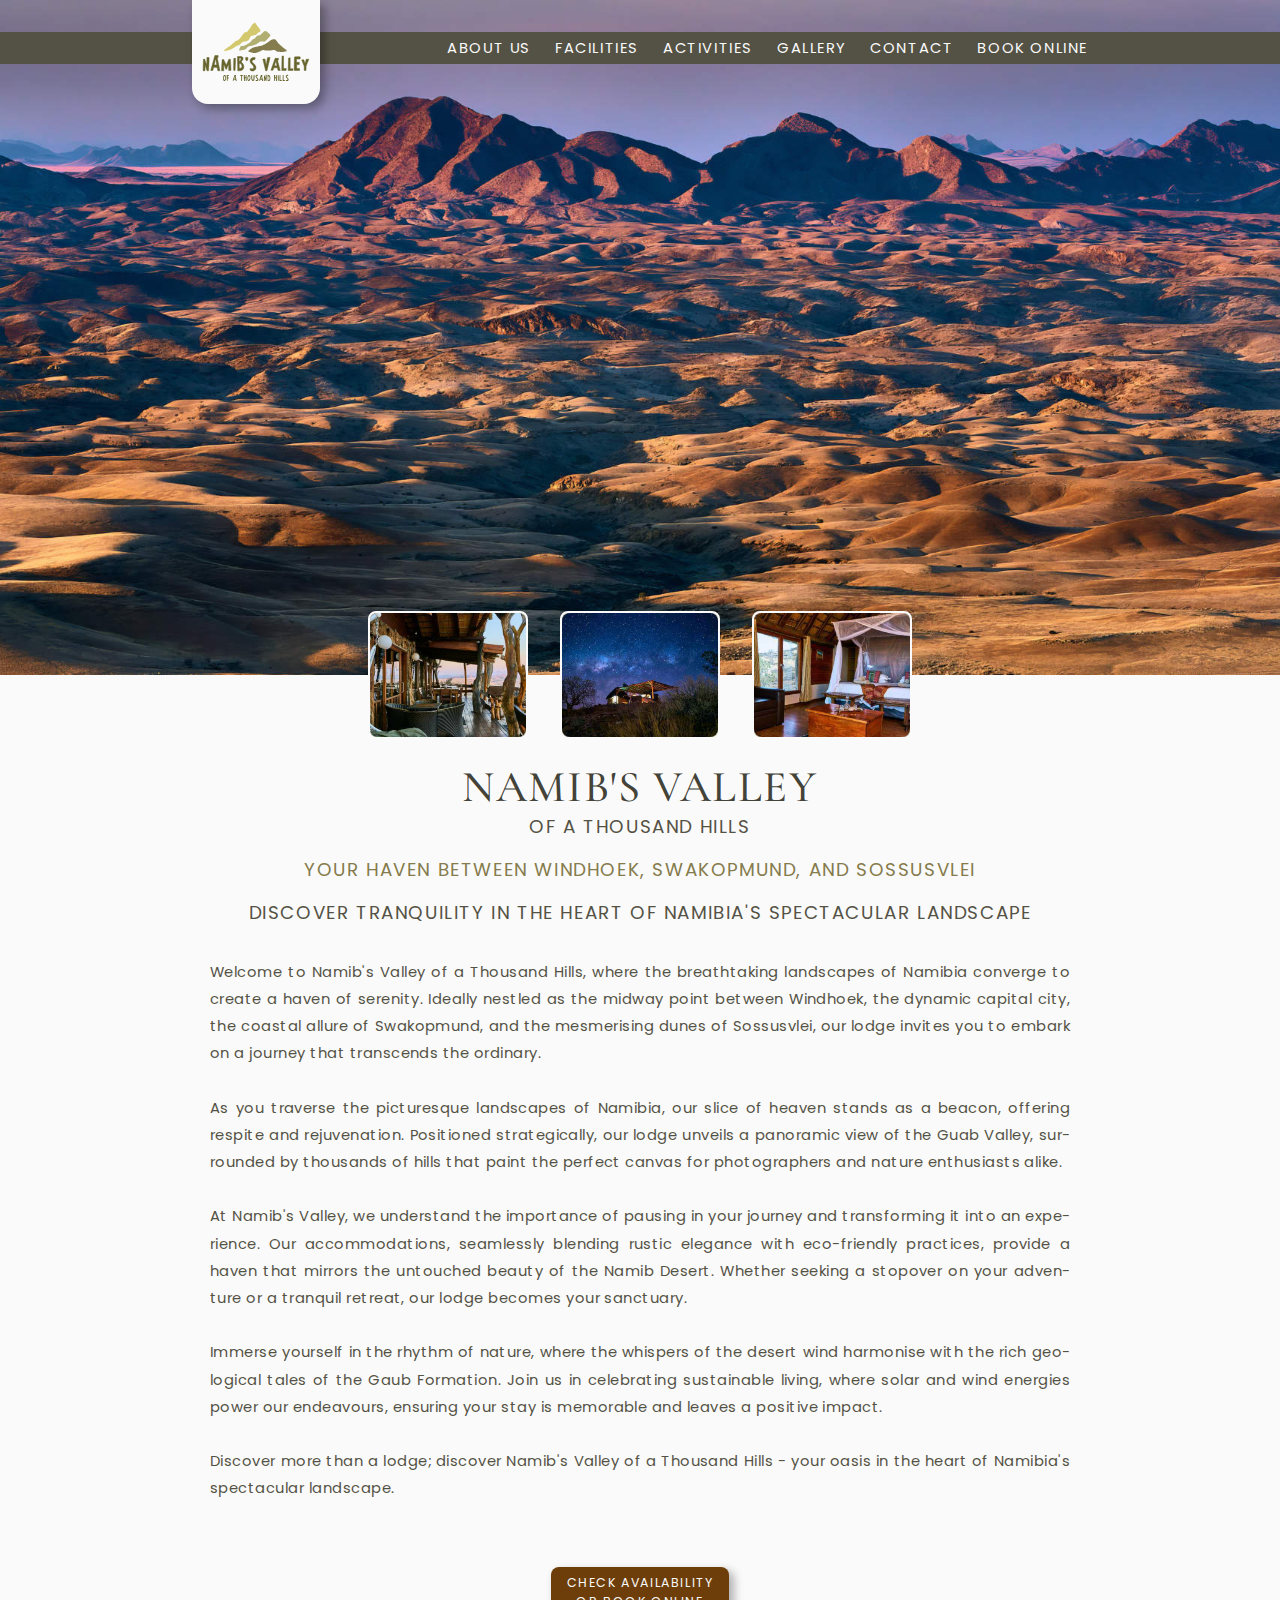
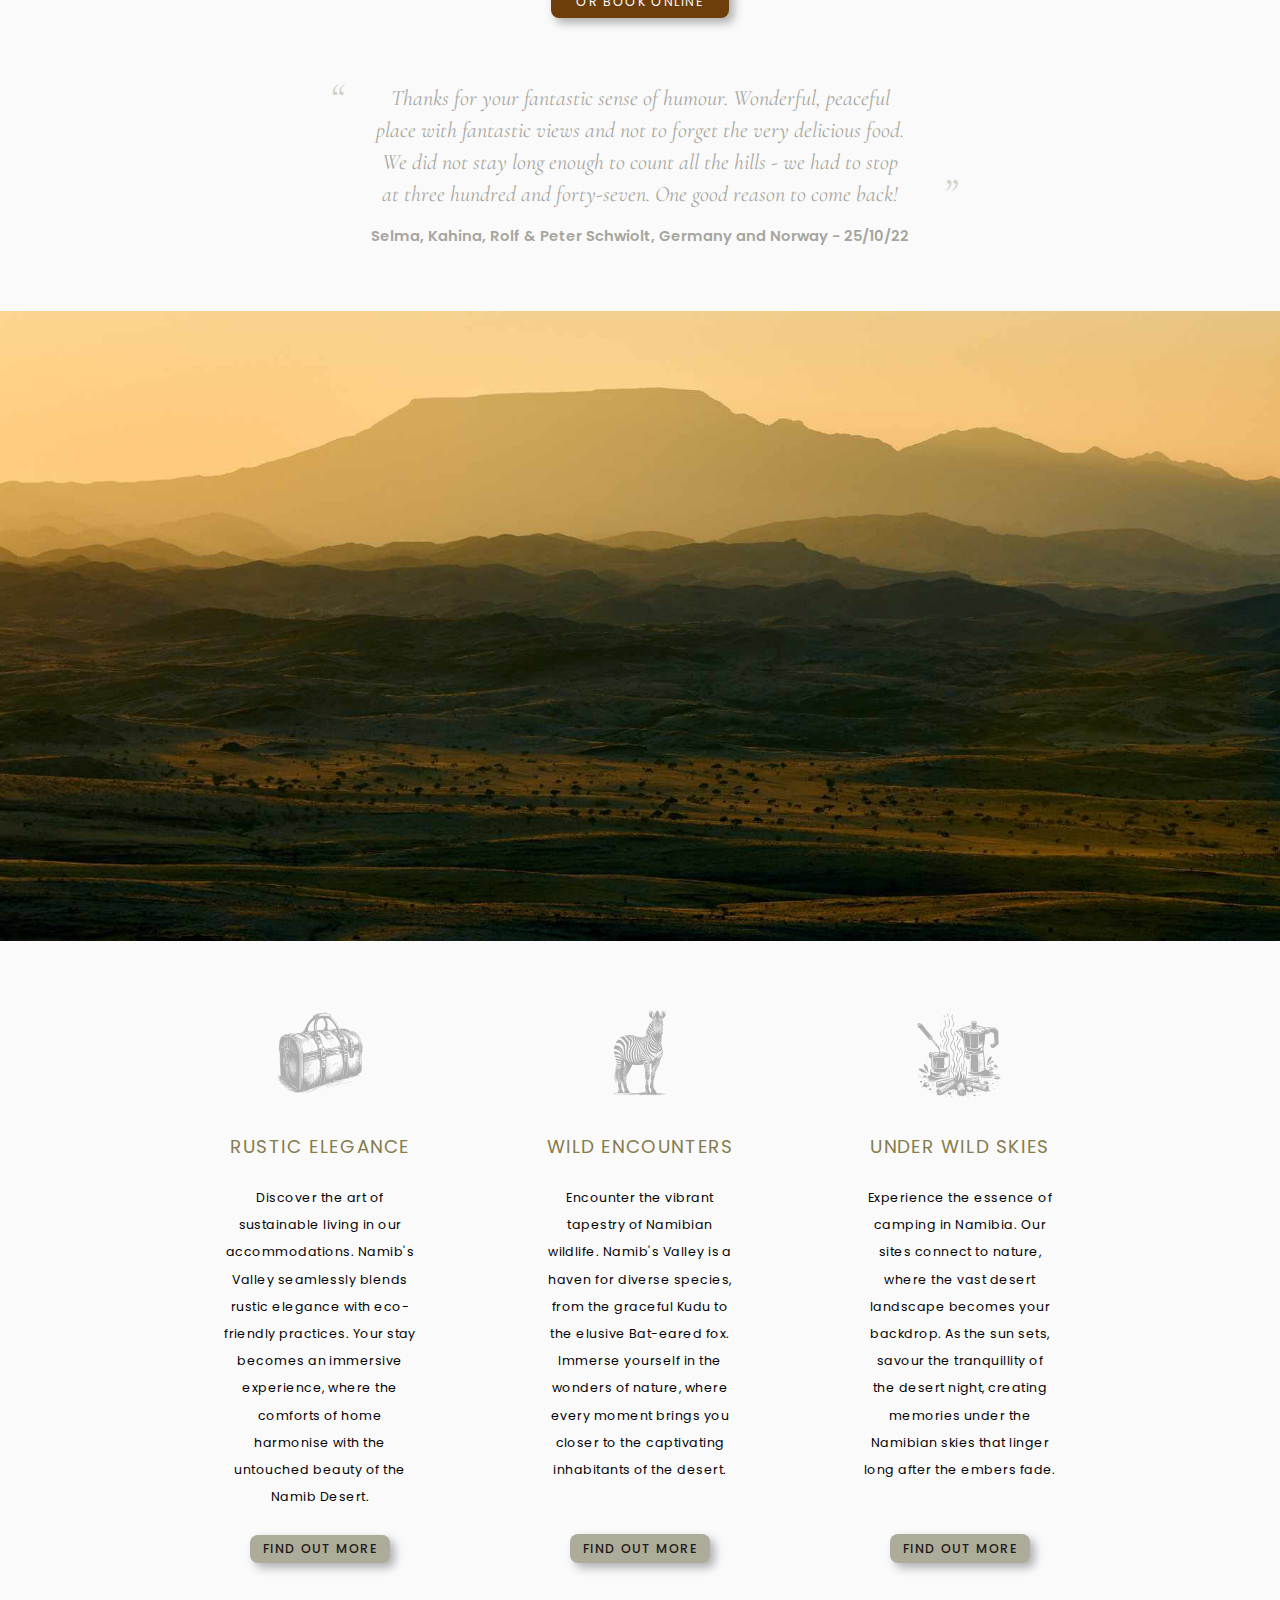
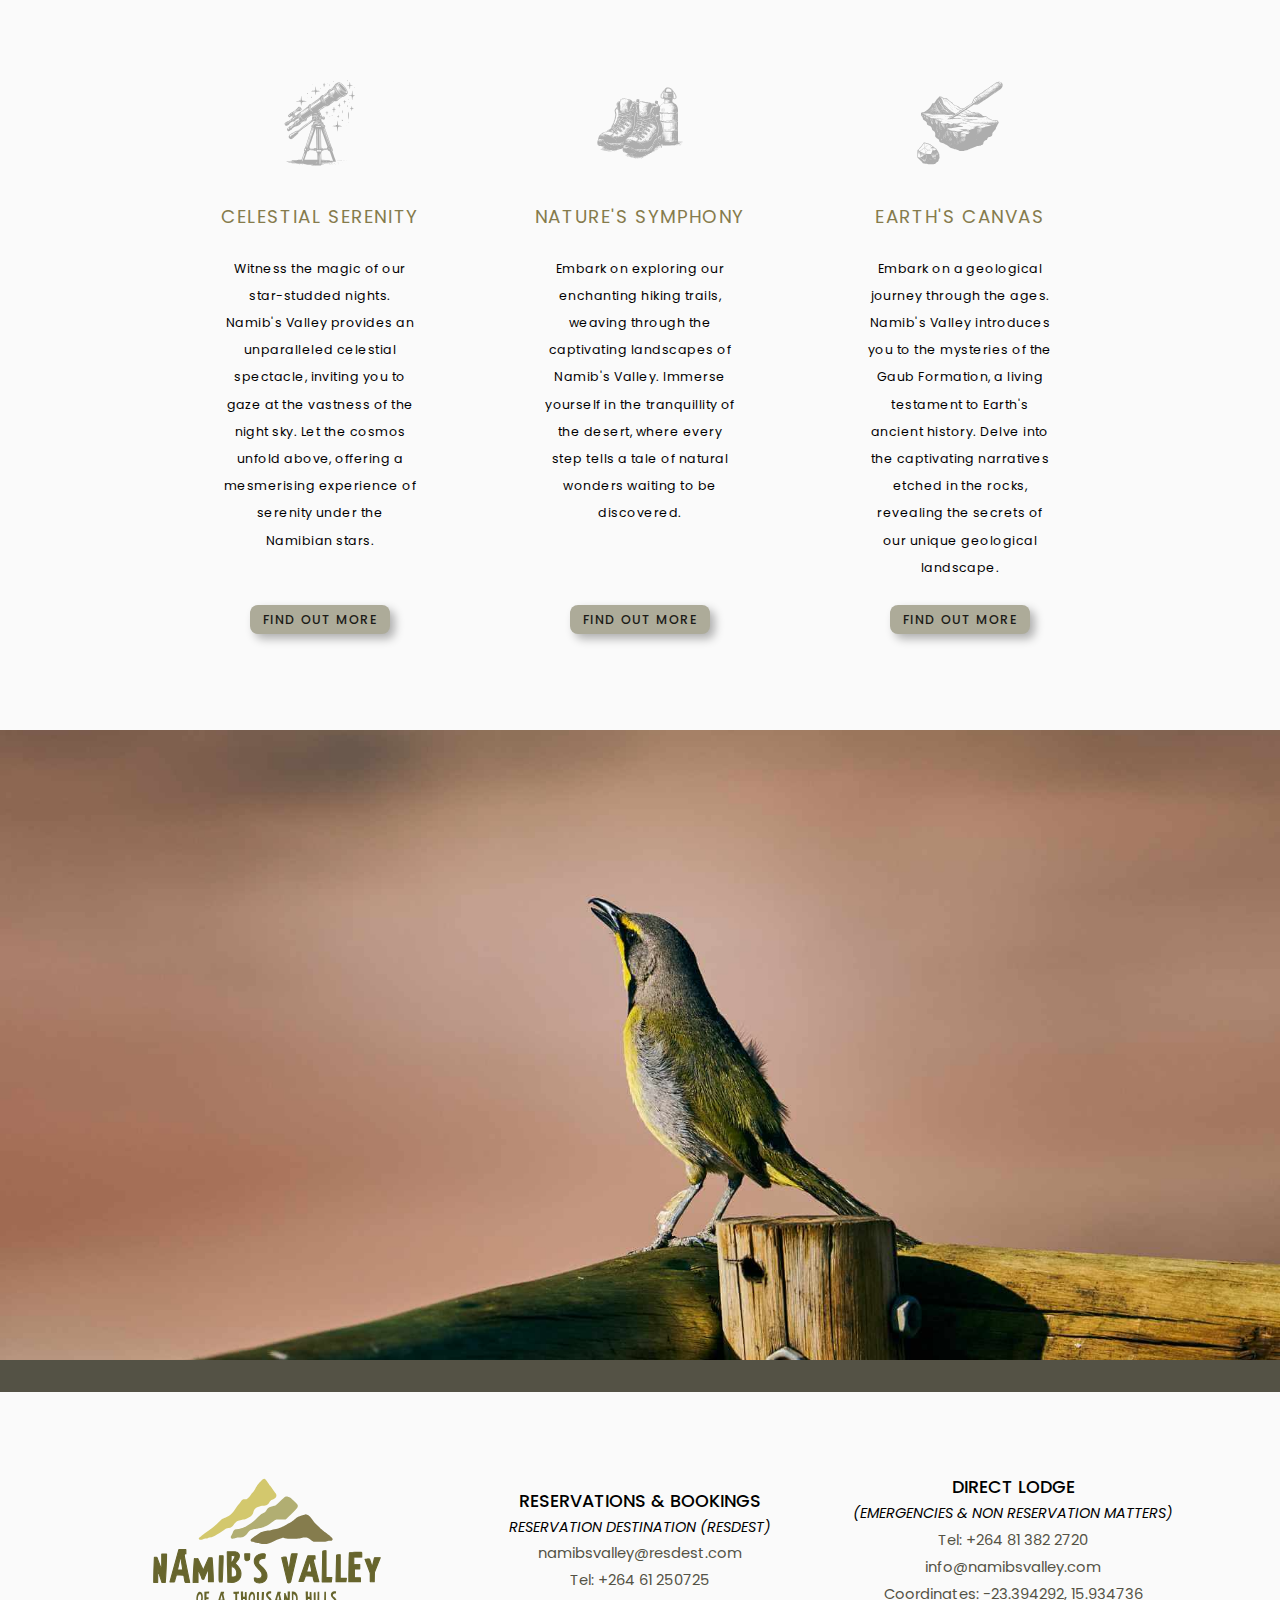
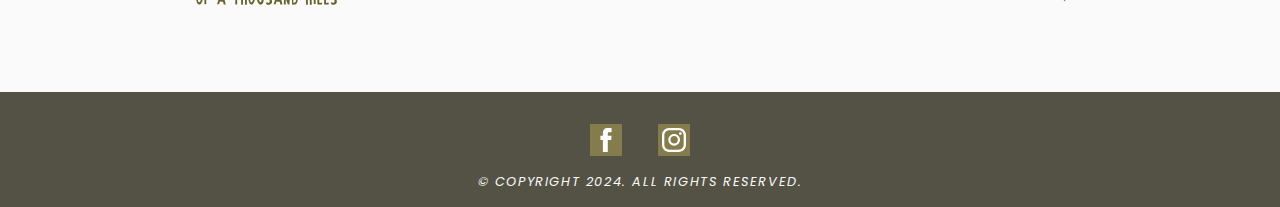
<file: index.html>
<!DOCTYPE html>
<html lang="en">

<head>
    <meta charset="UTF-8">
    <meta name="description" content="Discover Namib&#39;s Valley of a Thousand Hills - your ideal stopover amid Namibia&#39;s stunning landscapes. Immerse yourself in rustic luxury, sustainable living, and unparalleled views. Explore the Namib Desert&#39;s heart, halfway between Windhoek, Swakopmund, and Sossusvlei. Book online today.">
    <meta name="viewport" content="width=device-width, initial-scale=1.0">
    <link rel="preconnect" href="https://fonts.googleapis.com">
    <link rel="preconnect" href="https://fonts.gstatic.com" crossorigin>
    <link rel="stylesheet" href="/css/style.css">
    <title>Namib&#39;s Valley of a Thousand Hills</title>
</head>

<body>
    <header>
        <div class="page-logo">
    <a href="/index.html"><img src="/assets/graphics/namib-valley-logo.svg" alt="Namib Valley Logo"></a>
</div>
<nav class="main-nav">
    <ul>
        <li><a href="/about/">About Us</a></li>
        <li><a href="/facilities/">Facilities</a></li>
        <li><a href="/activities/">Activities</a></li>
        <li><a href="/gallery/">Gallery</a></li>
        <li><a href="/contact/">Contact</a></li>
        <li><a href="https://book.nightsbridge.com/23972" target="_blank" rel="noopener noreferrer"> Book online</a>
        </li>
    </ul>
</nav>
<nav class="mobile-nav">
    <ul>
        <li><a href="/about/">About Us</a></li>
        <li><a href="/facilities/">Facilities</a></li>
        <li><a href="/activities/">Activities</a></li>
        <li><a href="/gallery/">Gallery</a></li>
        <li><a href="/contact/">Contact</a></li>
        <li><a href="https://book.nightsbridge.com/23972" target="_blank" rel="noopener noreferrer">Book online</a></li>
    </ul>
</nav>
<div class="hamburger">
    <div id="ham-1"></div>
    <div id="ham-2"></div>
    <div id="ham-3"></div>
</div>
    </header>

    
<section>

    <div class="hero-img">
        <img class="landing-1" srcset="
        /assets/images/nv-landing-page/nv-landing-page-01-900.jpg 900w,
        /assets/images/nv-landing-page/nv-landing-page-01-1800.jpg 1800w,
        /assets/images/nv-landing-page/nv-landing-page-01-1200.jpg 1200w"
            src="/assets/images/nv-landing-page/nv-landing-page-01-2400.jpg"
            alt="The last light enhances the hues and rippling remnants of the erosion of the Gaub Valley formation.">
    </div>

    <div class="img-3-wrapper">
        <div class="img-3">
            <img src="/assets/images/nv-landing-page/nv-landing-page-02-600.jpg"
                alt="The veranda provides a panoramic view of the valley.">
        </div>
        <div class="img-3">
            <img src="/assets/images/nv-landing-page/nv-landing-page-03-600.jpg"
                alt="The Milky Way filled skies over Namib’s Valley of a Thousand Hills campsites.">
        </div>
        <div class="img-3">
            <img src="/assets/images/nv-landing-page/nv-landing-page-04-600.jpg"
                alt="The interior of the bungalows has a comfortable, eco-friendly design.">
        </div>
    </div>

    <div class="content-wrapper">
        <h1 class="h-1-1 top-m-2">Namib's Valley
            <br><span class="h-2">of a Thousand Hills</span>
        </h1>

        <h2 class="h-3 top-m-1">Your haven between Windhoek, Swakopmund, and Sossusvlei</h2>

        <h3 class="h-2">Discover Tranquility in the Heart of Namibia's Spectacular Landscape</h3>

        <p class="p-body top-m-2">
            Welcome to Namib's Valley of a Thousand Hills, where the breathtaking landscapes of
            Namibia converge to create a haven of serenity. Ideally nestled as the midway point between Windhoek, the
            dynamic capital city, the coastal allure of Swakopmund, and the mesmerising dunes of Sossusvlei, our lodge
            invites you to embark on a journey that transcends the ordinary.
            <br><br>
            As you traverse the picturesque landscapes of Namibia, our slice of heaven stands as a beacon, offering
            respite and
            rejuvenation. Positioned strategically, our lodge unveils a panoramic view of the Guab Valley, surrounded by
            thousands of hills that paint the perfect canvas for photographers and nature enthusiasts alike.
            <br><br>
            At Namib's Valley, we understand the importance of pausing in your journey and transforming it into an
            experience. Our accommodations, seamlessly blending rustic elegance with eco-friendly practices, provide a
            haven that mirrors the untouched beauty of the Namib Desert. Whether seeking a stopover on your adventure or
            a tranquil retreat, our lodge becomes your sanctuary.
            <br><br>
            Immerse yourself in the rhythm of nature, where the whispers of the desert wind harmonise with the rich
            geological tales of the Gaub Formation. Join us in celebrating sustainable living, where solar and wind
            energies power our endeavours, ensuring your stay is memorable and leaves a positive impact.
            <br><br>
            Discover more than a lodge; discover Namib's Valley of a Thousand Hills - your oasis in the heart of
            Namibia's spectacular landscape.
        </p>

        <a href="https://book.nightsbridge.com/23972" target="_blank" rel="noopener noreferrer"><button
                class="button-1">check availability <br>or book online</button></a>

        <div class="testimonial-container top-m-4">
            <p class="testimonial-p">Thanks for your fantastic sense of humour. Wonderful, peaceful place with fantastic
                views and not to forget the very delicious food. We did not stay long enough to count all the hills - we
                had to stop at three hundred and forty-seven. One good reason to come back!
            </p>
            <p class="testi-name">
                Selma, Kahina, Rolf & Peter Schwiolt, Germany and Norway - 25/10/22
            </p>

        </div>

    </div>

    <div class="full-width-img top-m-4">
        <img srcset="/assets/images/nv-landing-page/nv-landing-page-05-900.jpg 900w,
        /assets/images/nv-landing-page/nv-landing-page-05-1200.jpg 1200w,
        /assets/images/nv-landing-page/nv-landing-page-05-1800.jpg 1800w," class="landing-2"
            src="/assets/images/nv-landing-page/nv-landing-page-05-2400.jpg"
            alt="The layered vistas toward the iconic Gamsberg mountain in the early morning.">
    </div>

    <div class="wrapper-grid-3">
        <div class="grid-3">
            <div class="card">
                <div class="card-top-sec">
                    <a href="/facilities/#accomodation-sect"><img src="/assets/graphics/nv-accommodation-icon.svg"
                            alt="Accommodation icon"></a>
                    <h3 class="h-3">Rustic Elegance</h3>
                    <!-- <h4 class="h-4">Rustic Elegance</h4> -->
                    <p class="card-p">
                        Discover the art of sustainable living in our accommodations. Namib's Valley seamlessly blends
                        rustic elegance with eco-friendly practices. Your stay becomes an immersive experience, where
                        the comforts of home harmonise with the untouched beauty of the Namib Desert.
                    </p>
                </div>
                <div class="card-text">
                </div>
                <div class="card-btn">
                    <a href="/facilities/#accomodation-sect"><button class="button-2">Find out more</button></a>
                </div>
            </div>

            <div class="card">
                <div class="card-top-sec">
                    <a href="/activities/#wildlife-section"><img src="/assets/graphics/nv-wildlife-icon.svg"
                            alt="Wildlife icon"></a>
                    <h3 class="h-3">Wild Encounters</h3>
                    <!-- <h4 class="h-4">Wild Encounters</h4> -->
                    <p class="card-p">
                        Encounter the vibrant tapestry of Namibian wildlife. Namib's Valley is a haven for diverse
                        species, from the graceful Kudu to the elusive Bat-eared fox. Immerse yourself in the wonders of
                        nature, where every moment brings you closer to the captivating inhabitants of the desert.
                    </p>
                </div>
                <div class="card-text">
                </div>
                <div class="card-btn">
                    <a href="/activities/#wildlife-section"><button class="button-2">Find out more</button></a>
                </div>
            </div>
            <div class="card">
                <div class="card-top-sec">
                    <a href="/facilities/#camping-section"><img src="/assets/graphics/nv-camping-icon.svg"
                            alt="Camping icon"></a>
                    <h3 class="h-3">Under Wild Skies</h3>
                    <!-- <h4 class="h-4">Under Wild Skies</h4> -->
                    <p class="card-p">
                        Experience the essence of camping in Namibia. Our sites connect to nature, where the vast desert
                        landscape becomes your backdrop. As the sun sets, savour the tranquillity of the desert night,
                        creating memories under the Namibian skies that linger long after the embers fade.
                    </p>
                </div>
                <div class="card-text">
                </div>
                <div class="card-btn">
                    <a href="/facilities/#camping-section"><button class="button-2">Find out more</button></a>
                </div>
            </div>
            <div class="card">
                <div class="card-top-sec">
                    <a href="/activities/#astro-section"><img src="/assets/graphics/nv-stargazing-icon.svg"
                            alt="Star-gazing icon"></a>
                    <h3 class="h-3">Celestial Serenity</h3>
                    <!-- <h4 class="h-4">Celestial Serenity</h4> -->
                    <p class="card-p">
                        Witness the magic of our star-studded nights. Namib's Valley provides an unparalleled celestial
                        spectacle, inviting you to gaze at the vastness of the night sky. Let the cosmos unfold above,
                        offering a mesmerising experience of serenity under the Namibian stars.
                    </p>
                </div>
                <div class="card-text">
                </div>
                <div class="card-btn">
                    <a href="/activities/#astro-section"><button class="button-2">Find out more</button></a>
                </div>
            </div>
            <div class="card">
                <div class="card-top-sec">
                    <a href="/activities/#hiking-section"><img src="/assets/graphics/nv-hiking-icon.svg"
                            alt="Hiking trail icon"></a>
                    <h3 class="h-3">Nature's Symphony</h3>
                    <!-- <h4 class="h-4">Nature's Symphony</h4> -->
                    <p class="card-p">
                        Embark on exploring our enchanting hiking trails, weaving through the captivating landscapes of
                        Namib's Valley. Immerse yourself in the tranquillity of the desert, where every step tells a
                        tale of natural wonders waiting to be discovered.
                    </p>
                </div>
                <div class="card-text">
                </div>
                <div class="card-btn">
                    <a href="/activities/#hiking-section"><button class="button-2">Find out more</button></a>
                </div>
            </div>
            <div class="card">
                <div class="card-top-sec">
                    <a href="/activities/#geology-section"><img src="/assets/graphics/nv-geology-icon.svg"
                            alt="Geology icon"></a>
                    <h3 class="h-3">Earth's Canvas</h3>
                    <!-- <h4 class="h-4">Earth's Canvas </h4> -->
                    <p class="card-p">
                        Embark on a geological journey through the ages. Namib's Valley introduces you to the mysteries
                        of the Gaub Formation, a living testament to Earth's ancient history. Delve into the captivating
                        narratives etched in the rocks, revealing the secrets of our unique geological landscape.
                    </p>
                </div>
                <div class="card-text">
                </div>
                <div class="card-btn">
                    <a href="/activities/#geology-section"><button class="button-2">Find out more</button></a>
                </div>
            </div>

        </div>
    </div>

    <div class="full-width-img top-m-4">
        <img srcset="/assets/images/nv-landing-page/nv-landing-page-06-900.jpg 900w,
        /assets/images/nv-landing-page/nv-landing-page-06-1200.jpg 1200w,
        /assets/images/nv-landing-page/nv-landing-page-06-1800.jpg 1800w," class="landing-3"
            src="/assets/images/nv-landing-page/nv-landing-page-06-2400.jpg"
            alt="A Bokmakierie is basking in the early morning light, filling the air with its beautiful song.">
    </div>



</section>

    <footer>
        <div class="footer-nav">
    <!-- <ul>
        <li><a href="/about/">About Us</a></li>
        <li><a href="/facilities/">Facilities</a></li>
        <li><a href="/activities/">Activities</a></li>
        <li><a href="/gallery/">Gallery</a></li>
        <li><a href="/contact/">Contact</a></li>
    </ul> -->
</div>
<div class="footer-body">
    <div class="footer-body-content">
        <div class="">
            <a href="/index.html"><img src="/assets/graphics/namib-valley-logo.svg"
                    alt="Namib's Valley of a thousand Hills Logo"></a>
        </div>
        <div class="footer-details border-body-content-3">
            <h3>Reservations & Bookings</h3>
            <p>Reservation Destination (resdest)</p>
            <a href="mailto:namibsvalley@resdest.com">namibsvalley@resdest.com</a>
            <a href="tel:+26461250725">Tel: +264 61 250725</a>
        </div>
        <div class="footer-details border-body-content-3">
            <h3>Direct Lodge</h3>
            <p>(Emergencies & non reservation matters)</p>
            <a href="tel:+264813822720">Tel: +264 81 382 2720</a>
            <a href="mailto:info@namibsvalley.com">info@namibsvalley.com</a>
            <a href="https://www.google.com/maps/place/23%C2%B023'39.5%22S+15%C2%B056'05.1%22E/@-23.3942871,15.9321557,17z/data=!3m1!4b1!4m4!3m3!8m2!3d-23.394292!4d15.934736?entry=ttu"
                target="_blank" rel="noopener noreferrer">Coordinates:
                -23.394292, 15.934736</a>
        </div>
    </div>

</div>
<div class="copy-right">
    <div>
        <a href="https://www.facebook.com/profile.php?id=100063651653593" target="_blank" rel="noopener noreferrer"><img
                class="sm-icon" src="/assets/graphics/smi-fb.svg" alt="Facebook icon"></a>
        <a href="https://www.instagram.com/namibis_valley_ofa1000hills/?hl=en" target="_blank"
            rel="noopener noreferrer"><img class="sm-icon" src="/assets/graphics/smi-ig.svg" alt="Instagram Icon"></a>
        <!-- <a href="#"><img class="sm-icon" src="/assets/graphics/smi-t.svg" alt=""></a> -->
    </div>
    <span>© COPYRIGHT 2024. ALL RIGHTS RESERVED.</span>
</div>
    </footer>
    <script src="/scripts/main.js"></script>
</body>

</html>
</file>
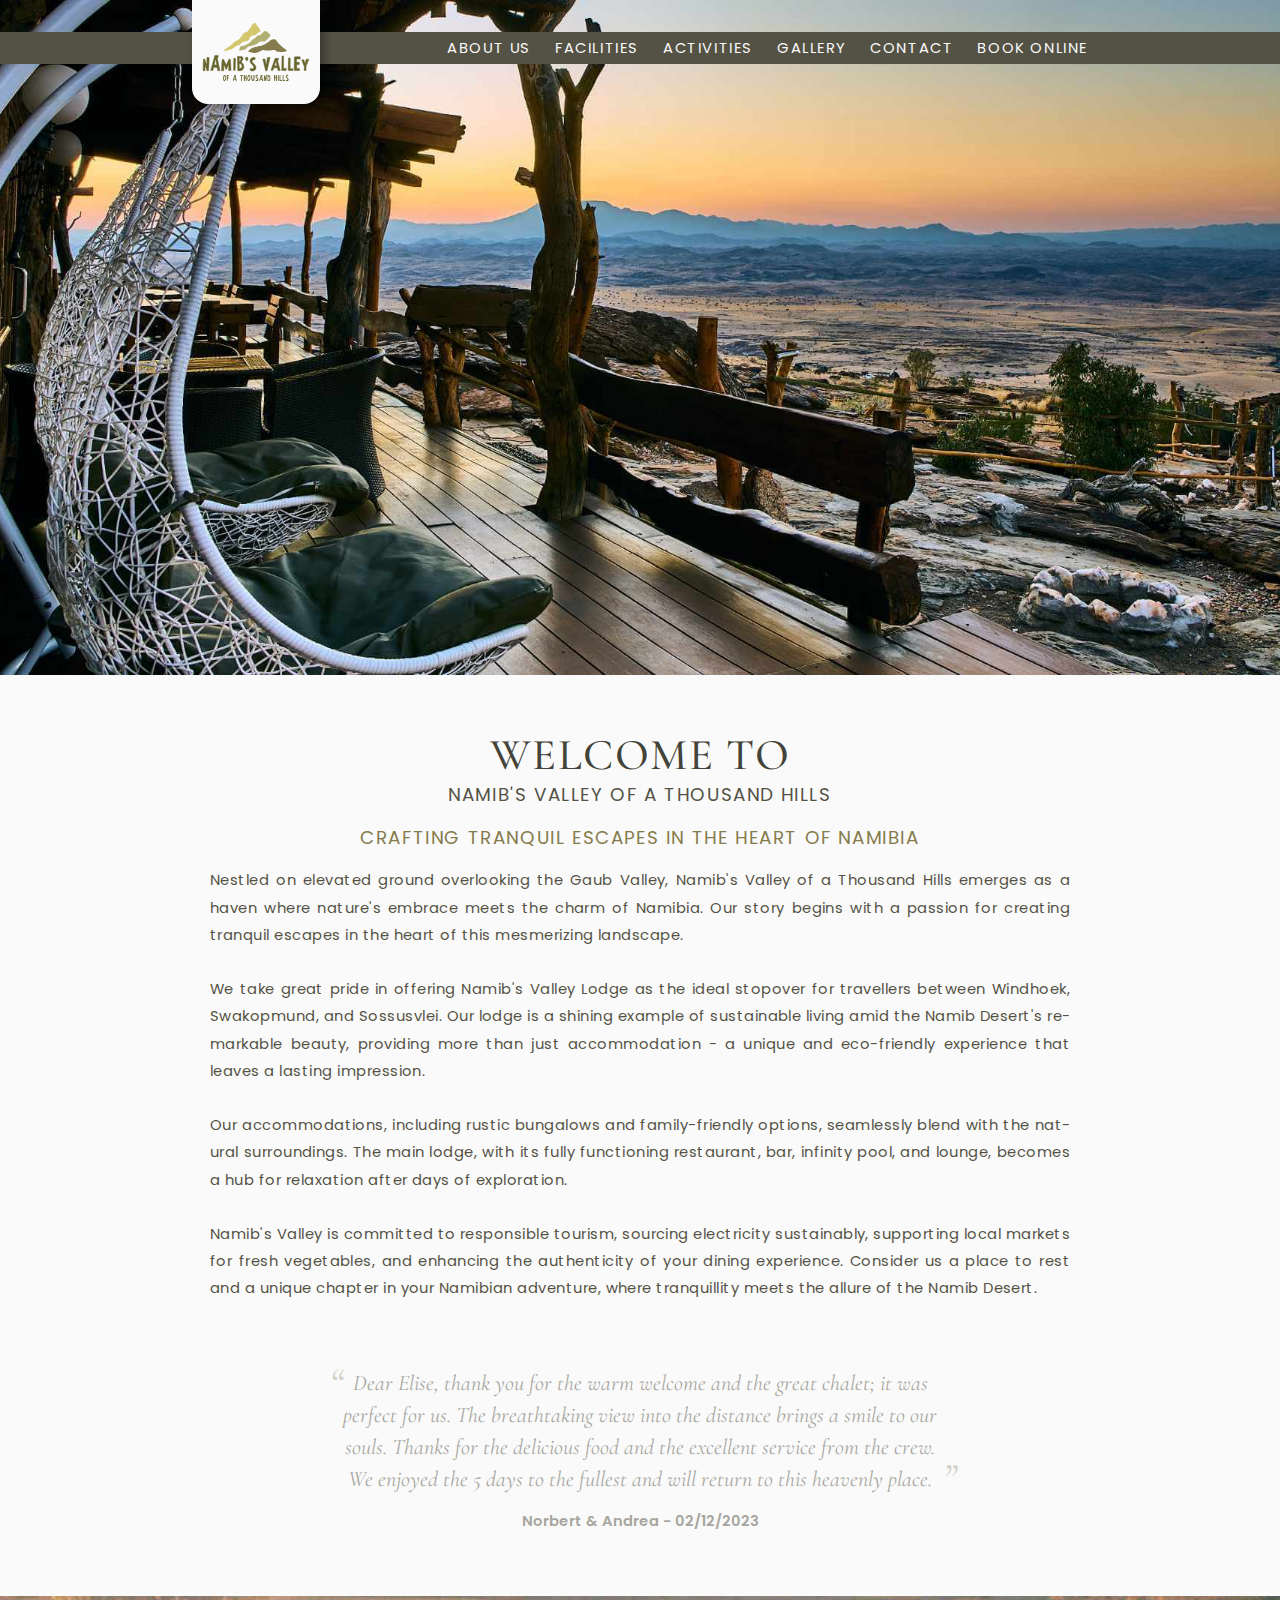
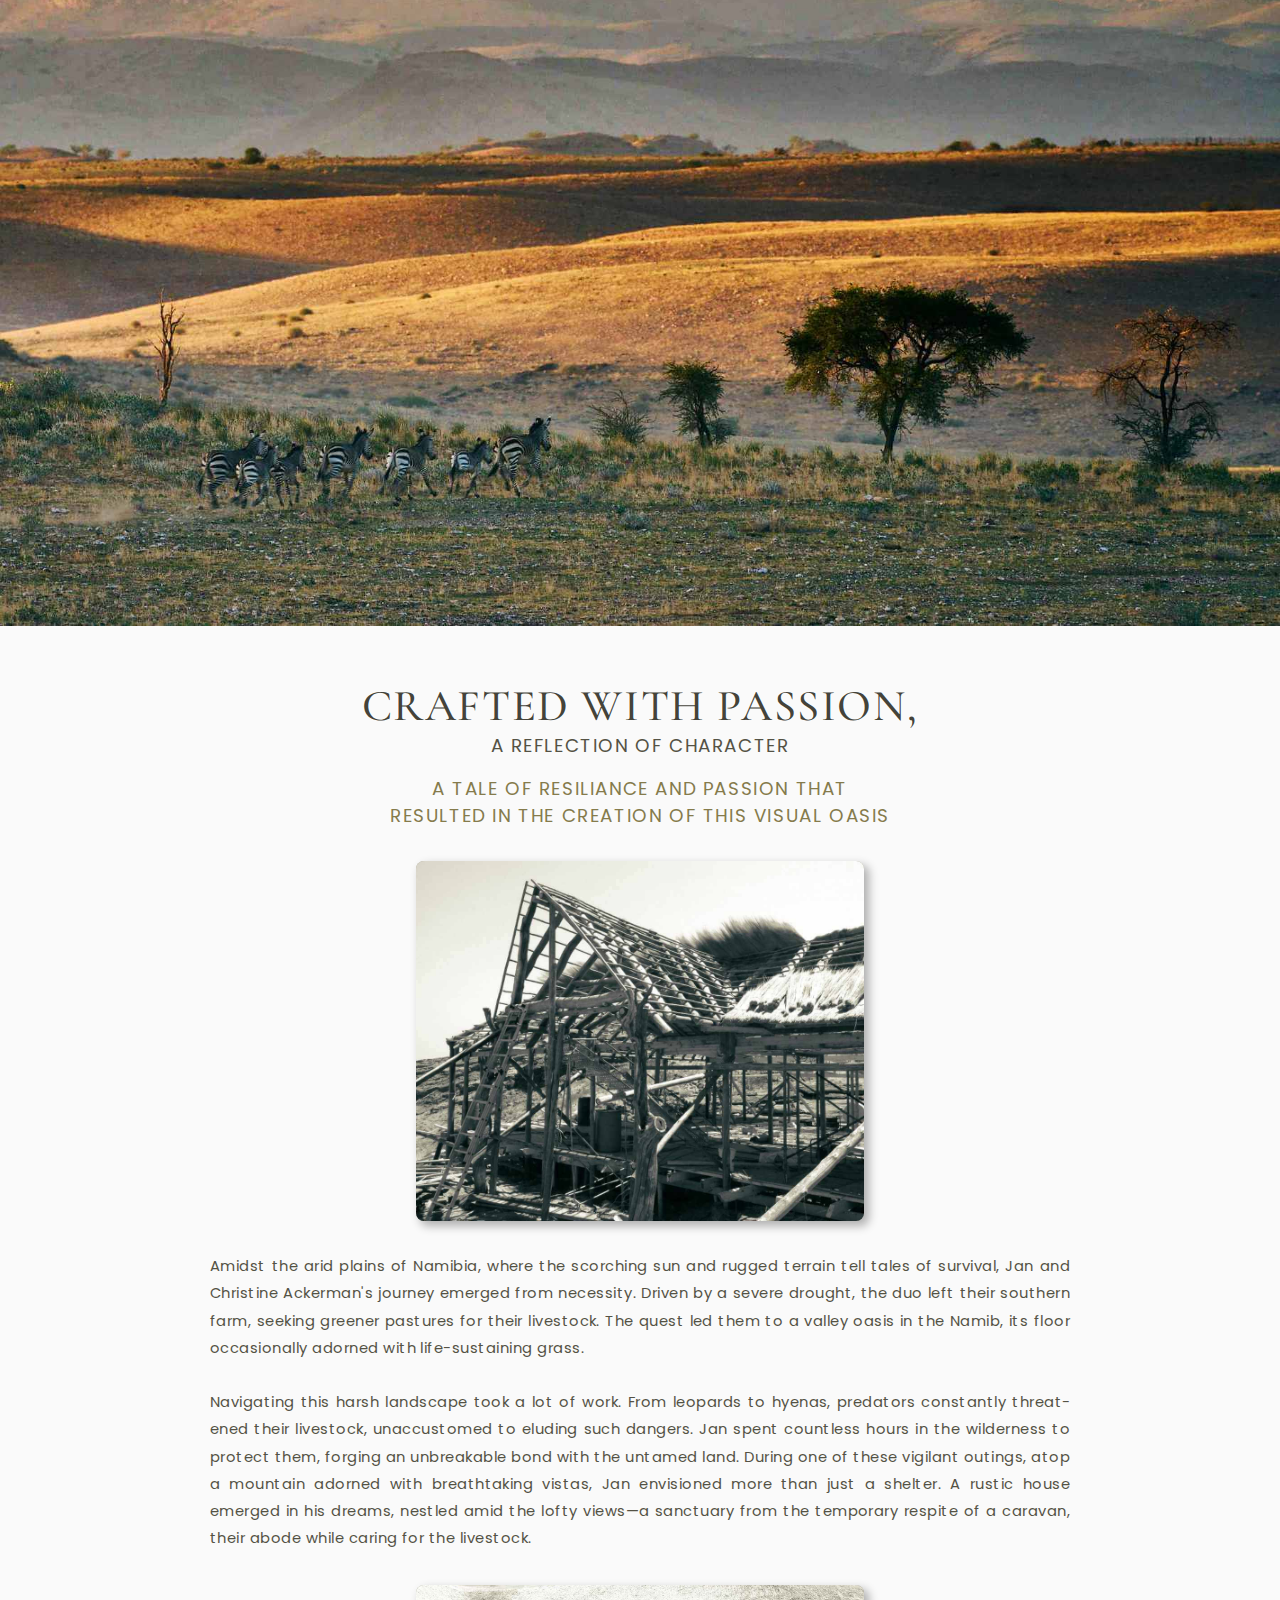
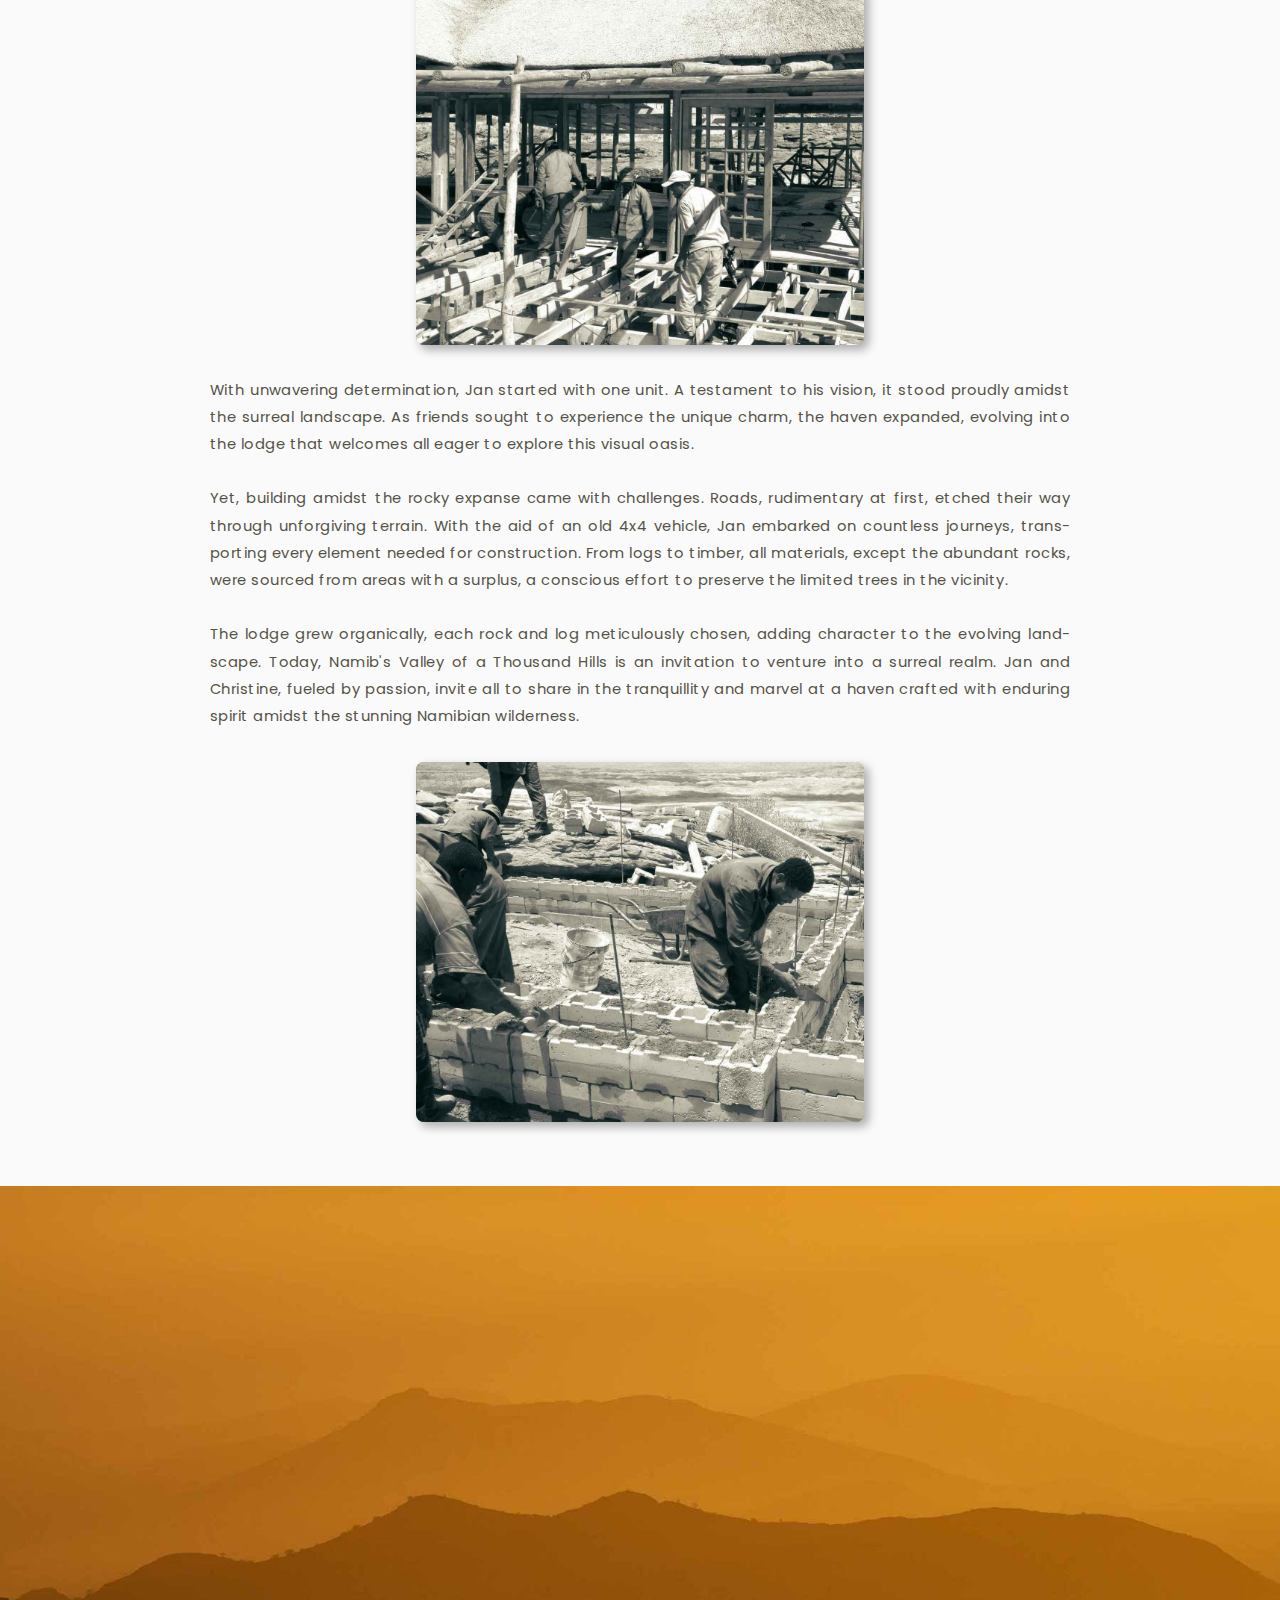
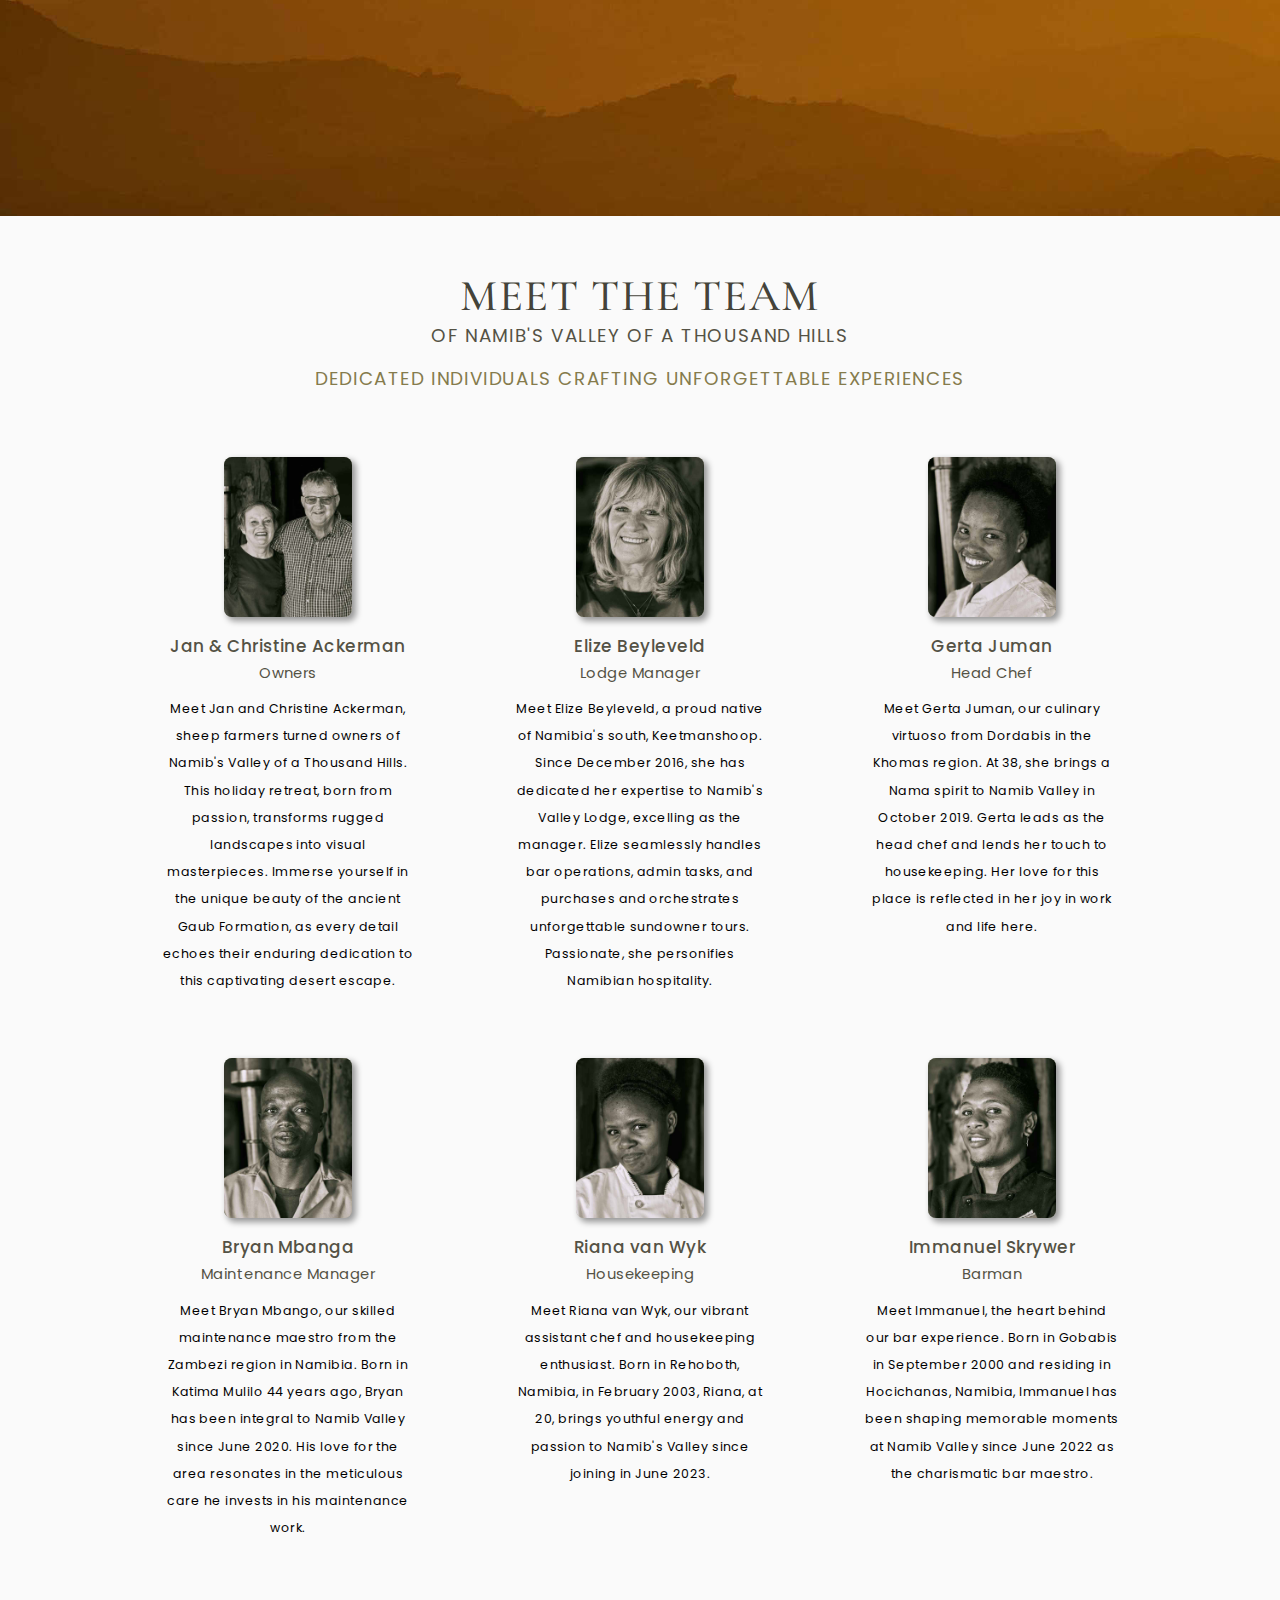
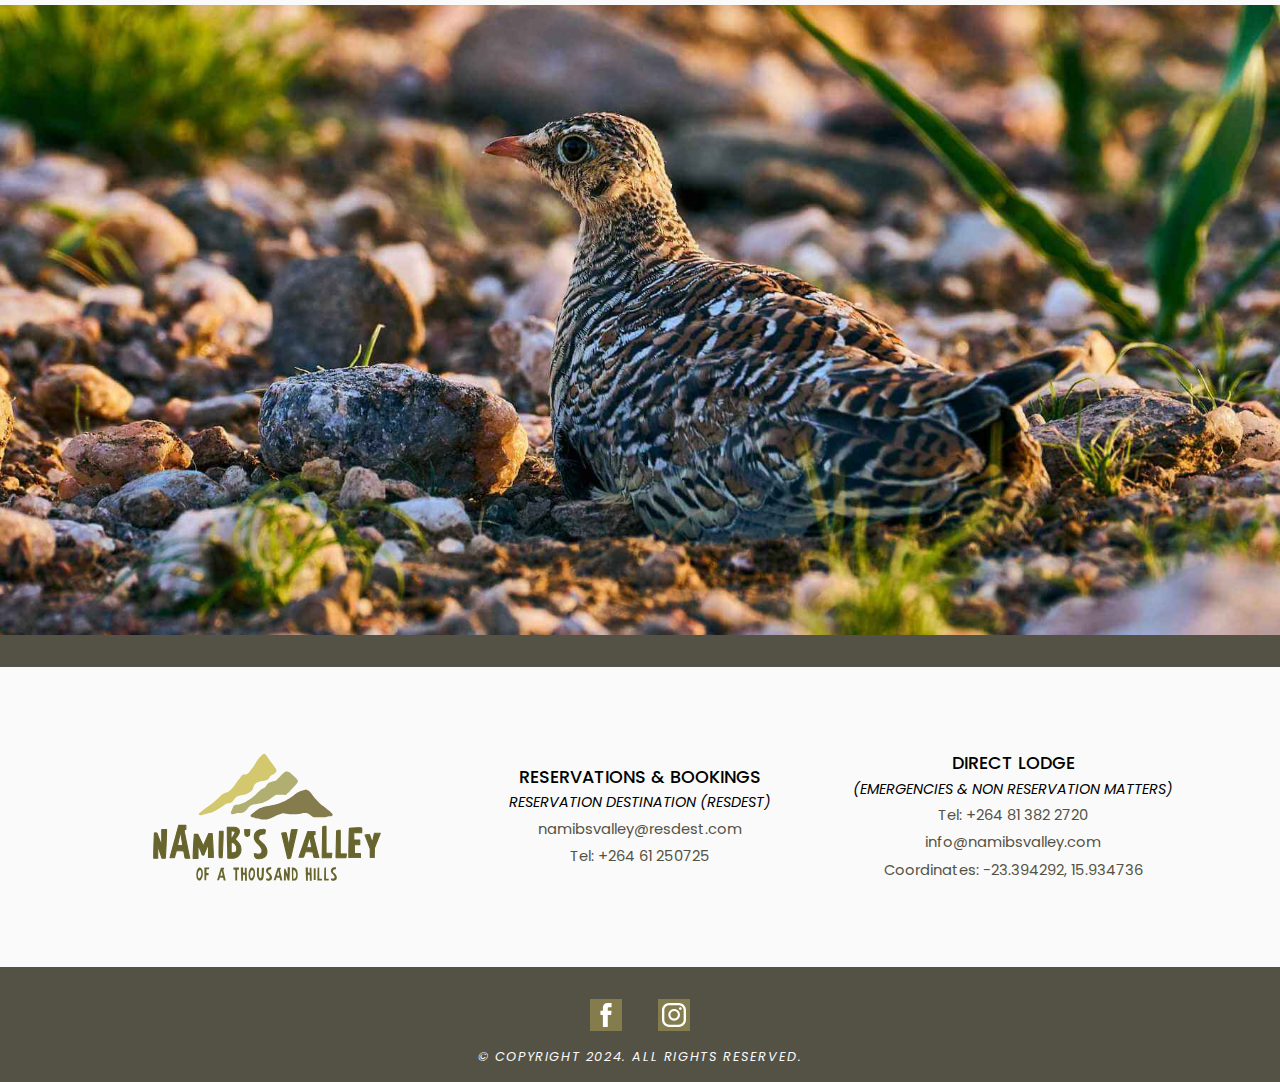
<file: about/index.html>
<!DOCTYPE html>
<html lang="en">

<head>
    <meta charset="UTF-8">
    <meta name="description" content="Embark on a journey with Namib&#39;s Valley founders, Jan and Christine Ackerman. Crafted with passion and enduring spirit, this lodge reflects their commitment to sustainable living, captivating landscapes, and a unique Namibian experience.">
    <meta name="viewport" content="width=device-width, initial-scale=1.0">
    <link rel="preconnect" href="https://fonts.googleapis.com">
    <link rel="preconnect" href="https://fonts.gstatic.com" crossorigin>
    <link rel="stylesheet" href="/css/style.css">
    <title>Namib&#39;s Valley of a Thousand Hills</title>
</head>

<body>
    <header>
        <div class="page-logo">
    <a href="/index.html"><img src="/assets/graphics/namib-valley-logo.svg" alt="Namib Valley Logo"></a>
</div>
<nav class="main-nav">
    <ul>
        <li><a href="/about/">About Us</a></li>
        <li><a href="/facilities/">Facilities</a></li>
        <li><a href="/activities/">Activities</a></li>
        <li><a href="/gallery/">Gallery</a></li>
        <li><a href="/contact/">Contact</a></li>
        <li><a href="https://book.nightsbridge.com/23972" target="_blank" rel="noopener noreferrer"> Book online</a>
        </li>
    </ul>
</nav>
<nav class="mobile-nav">
    <ul>
        <li><a href="/about/">About Us</a></li>
        <li><a href="/facilities/">Facilities</a></li>
        <li><a href="/activities/">Activities</a></li>
        <li><a href="/gallery/">Gallery</a></li>
        <li><a href="/contact/">Contact</a></li>
        <li><a href="https://book.nightsbridge.com/23972" target="_blank" rel="noopener noreferrer">Book online</a></li>
    </ul>
</nav>
<div class="hamburger">
    <div id="ham-1"></div>
    <div id="ham-2"></div>
    <div id="ham-3"></div>
</div>
    </header>

    
<section>
    <div class="hero-img">
        <img srcset="/assets/images/nv-about-page/nv-about-page-01-900.jpg 900w,
        /assets/images/nv-about-page/nv-about-page-01-1200.jpg 1200w,
        /assets/images/nv-about-page/nv-about-page-01-1800.jpg 1800w," class="about-1"
            src="/assets/images/nv-about-page/nv-about-page-01-2400.jpg"
            alt="Overlooking the Gaub Valley from the veranda of Namib's Valley of a Thousand Hills lodge.">
    </div>

    <div class="content-wrapper">

        <h1 class="h-1-1 top-m-4">Welcome to
            <br><span class="h-2">Namib's Valley of a Thousand Hills</span>
        </h1>
        <h2 class="h-3 top-m-1">Crafting Tranquil Escapes in the Heart of Namibia</h2>
        <p class="p-body">
            Nestled on elevated ground overlooking the Gaub Valley, Namib's Valley
            of a Thousand Hills emerges as a haven where nature's embrace meets the charm of Namibia. Our story begins
            with a passion for creating tranquil escapes in the heart of this mesmerizing landscape.
            <br><br>
            We take great pride in offering Namib's Valley Lodge as the ideal stopover for travellers between Windhoek,
            Swakopmund, and Sossusvlei. Our lodge is a shining example of sustainable living amid the Namib Desert's
            remarkable beauty, providing more than just accommodation - a unique and eco-friendly experience that leaves
            a
            lasting impression.
            <br><br>
            Our accommodations, including rustic bungalows and family-friendly options, seamlessly blend with the
            natural surroundings. The main lodge, with its fully functioning restaurant, bar, infinity pool, and lounge,
            becomes a hub for relaxation after days of exploration.
            <br><br>
            Namib's Valley is committed to responsible tourism, sourcing electricity sustainably, supporting local
            markets for fresh vegetables, and enhancing the authenticity of your dining experience. Consider us a place
            to rest and a unique chapter in your Namibian adventure, where tranquillity meets the allure of the Namib
            Desert.
        </p>

        <div class="testimonial-container top-m-4">
            <p class="testimonial-p">Dear Elise, thank you for the warm welcome and the great chalet; it was perfect for
                us. The breathtaking view into the distance brings a smile to our souls. Thanks for the delicious food
                and the excellent service from the crew. We enjoyed the 5 days to the fullest and will return to this
                heavenly place.
            </p>
            <p class="testi-name">Norbert & Andrea - 02/12/2023</p>
        </div>

    </div>

    <div class="full-width-img top-m-3">
        <img srcset="/assets/images/nv-about-page/nv-about-page-02-900.jpg 900w,
        /assets/images/nv-about-page/nv-about-page-02-1200.jpg 1200w,
        /assets/images/nv-about-page/nv-about-page-02-1800.jpg 1800w," class="about-2"
            src="/assets/images/nv-about-page/nv-about-page-02-2400.jpg"
            alt="A heard of mountain zebra departing for the valley in search of grazing.">
    </div>

    <div class="content-wrapper">

        <h2 class="h-1-1 top-m-4">Crafted with Passion,
            <br><span class="h-2">a Reflection of Character</span>
        </h2>
        <h3 class="h-3 top-m-1">A tale of resiliance and passion that resulted in the creation of this visual oasis</h3>
        <div class="full-width-img-3 top-m-2">
            <img srcset="/assets/images/nv-about-page/nv-about-page-construction-05-600.jpg 600w,
            /assets/images/nv-about-page/nv-about-page-construction-05-900.jpg 900w,
            /assets/images/nv-about-page/nv-about-page-construction-05-1200.jpg 1200w
                " class="activity-wildlife-3" src="/assets/images/nv-about-page/nv-about-page-construction-05-1800.jpg"
                alt="The lodge during the building process.">
        </div>
        <p class="p-body top-m-2">
            Amidst the arid plains of Namibia, where the scorching sun and rugged
            terrain tell tales of survival, Jan and Christine Ackerman's journey emerged from necessity. Driven by a
            severe drought, the duo left their southern farm, seeking greener pastures for their livestock. The quest
            led them to a valley oasis in the Namib, its floor occasionally adorned with life-sustaining grass. <br><br>

            Navigating this harsh landscape took a lot of work. From leopards to hyenas, predators constantly threatened
            their livestock, unaccustomed to eluding such dangers. Jan spent countless hours in the wilderness to
            protect them, forging an unbreakable bond with the untamed land.
            During one of these vigilant outings, atop a mountain adorned with breathtaking vistas, Jan envisioned more
            than just a shelter. A rustic house emerged in his dreams, nestled amid the lofty views—a sanctuary from the
            temporary respite of a caravan, their abode while caring for the livestock.
        </p>

        <div class="full-width-img-3 top-m-2">
            <img srcset="/assets/images/nv-about-page/nv-about-page-construction-02-600.jpg 600w,
                /assets/images/nv-about-page/nv-about-page-construction-02-900.jpg 900w,
                /assets/images/nv-about-page/nv-about-page-construction-02-1200.jpg 1200w
                " src="/assets/images/nv-about-page/nv-about-page-construction-02-1800.jpg"
                alt="The dedication behind the building of Namib's Valley of a Thousand Hills">
        </div>

        <p class="p-body top-m-2">
            With unwavering determination, Jan started with one unit. A testament to his vision, it stood proudly amidst
            the surreal landscape. As friends sought to experience the unique charm, the haven expanded, evolving into
            the lodge that welcomes all eager to explore this visual oasis.
            <br><br>
            Yet, building amidst the rocky expanse came with challenges. Roads, rudimentary at first, etched their way
            through unforgiving terrain. With the aid of an old 4x4 vehicle, Jan embarked on countless journeys,
            transporting every element needed for construction. From logs to timber, all materials, except the abundant
            rocks, were sourced from areas with a surplus, a conscious effort to preserve the limited trees in the
            vicinity.
            <br><br>
            The lodge grew organically, each rock and log meticulously chosen, adding character to the evolving
            landscape. Today, Namib's Valley of a Thousand Hills is an invitation to venture into a surreal realm. Jan
            and Christine, fueled by passion, invite all to share in the tranquillity and marvel at a haven crafted with
            enduring spirit amidst the stunning Namibian wilderness.

        </p>
        <div class="full-width-img-3 top-m-2">
            <img srcset="/assets/images/nv-about-page/nv-about-page-construction-03-600.jpg 600w,
                /assets/images/nv-about-page/nv-about-page-construction-03-900.jpg 900w,
                /assets/images/nv-about-page/nv-about-page-construction-03-1200.jpg 1200w
                " src="/assets/images/nv-about-page/nv-about-page-construction-03-1800.jpg"
                alt="The construction of the pool at Namib's Valley of a Thousand Hills">
        </div>

    </div>

    <div class="full-width-img top-m-4">
        <img srcset="/assets/images/nv-about-page/nv-about-page-03-900.jpg 900w,
        /assets/images/nv-about-page/nv-about-page-03-1200.jpg 1200w,
        /assets/images/nv-about-page/nv-about-page-03-1800.jpg 1800w," class="about-3"
            src="/assets/images/nv-about-page/nv-about-page-03-2400.jpg"
            alt="A rocky outcrop in the layered vistas surrounding the valley">
    </div>

    <div class="content-wrapper">
        <h2 class="h-1-1 top-m-4">Meet the Team
            <br><span class="h-2">of Namib's Valley of a thousand hills</span>
        </h2>
        <h3 class="h-3 top-m-1">Dedicated Individuals Crafting Unforgettable Experiences</h3>
    </div>


    <div class="grid-staff">
        <div class="card-staff">
            <div class="staff-photo">
                <img src="/assets/images/nv-about-page/nv-about-page-staff-01-600.jpg" alt="Jan & Christine Ackerman">
            </div>
            <h4 class="h-4-2">Jan & Christine Ackerman</h4>
            <h5 class="h-5">Owners</h5>
            <p class="card-p">Meet Jan and Christine Ackerman, sheep farmers turned owners of Namib's Valley of a
                Thousand Hills. This holiday retreat, born from passion, transforms rugged landscapes into visual
                masterpieces. Immerse yourself in the unique beauty of the ancient Gaub Formation, as every detail
                echoes their enduring dedication to this captivating desert escape.
            </p>
        </div>
        <div class="card-staff">
            <div class="staff-photo">
                <img src="/assets/images/nv-about-page/nv-about-page-staff-02-600.jpg" alt="Elize Beyleveld">
            </div>
            <h4 class="h-4-2">Elize Beyleveld</h4>
            <h5 class="h-5">Lodge Manager</h5>
            <p class="card-p">
                Meet Elize Beyleveld, a proud native of Namibia's south, Keetmanshoop. Since December 2016, she has
                dedicated her expertise to Namib's Valley Lodge, excelling as the manager. Elize seamlessly handles
                bar operations, admin tasks, and purchases and orchestrates unforgettable sundowner tours.
                Passionate, she personifies Namibian hospitality.
            </p>
        </div>
        <div class="card-staff">
            <div class="staff-photo">
                <img src="/assets/images/nv-about-page/nv-about-page-staff-04-600.jpg" alt="Gerta Juman">

            </div>
            <h4 class="h-4-2">Gerta Juman</h4>
            <h5 class="h-5">Head Chef</h5>
            <p class="card-p">
                Meet Gerta Juman, our culinary virtuoso from Dordabis in the Khomas region. At 38, she brings a Nama
                spirit to Namib Valley in October 2019. Gerta leads as the head chef and lends her touch to
                housekeeping. Her love for this place is reflected in her joy in work and life here.


            </p>
        </div>
        <div class="card-staff">
            <div class="staff-photo">
                <img src="/assets/images/nv-about-page/nv-about-page-staff-05-600.jpg" alt="Bryan Mbanga">

            </div>
            <h4 class="h-4-2">Bryan Mbanga</h4>
            <h5 class="h-5">Maintenance Manager</h5>
            <p class="card-p">
                Meet Bryan Mbango, our skilled maintenance maestro from the Zambezi region in Namibia. Born in
                Katima Mulilo 44 years ago, Bryan has been integral to Namib Valley since June 2020. His love for
                the area resonates in the meticulous care he invests in his maintenance work.
            </p>
        </div>
        <div class="card-staff">
            <div class="staff-photo">
                <img src="/assets/images/nv-about-page/nv-about-page-staff-06-600.jpg" alt="Riana van Wyk">

            </div>
            <h4 class="h-4-2">Riana van Wyk</h4>
            <h5 class="h-5">Housekeeping</h5>
            <p class="card-p">
                Meet Riana van Wyk, our vibrant assistant chef and housekeeping enthusiast. Born in Rehoboth,
                Namibia, in February 2003, Riana, at 20, brings youthful energy and passion to Namib's Valley since
                joining in June 2023.
            </p>
        </div>
        <div class="card-staff">
            <div class="staff-photo">
                <img src="/assets/images/nv-about-page/nv-about-page-staff-03-600.jpg" alt="Immanuel Skrwer">

            </div>
            <h4 class="h-4-2">Immanuel Skrywer</h4>
            <h5 class="h-5">Barman</h5>
            <p class="card-p">
                Meet Immanuel, the heart behind our bar experience. Born in Gobabis in September 2000 and residing
                in Hocichanas, Namibia, Immanuel has been shaping memorable moments at Namib Valley since June 2022
                as the charismatic bar maestro.
            </p>
        </div>

    </div>

    <div class="full-width-img top-m-4">
        <img srcset="/assets/images/nv-about-page/nv-about-page-04-900.jpg 900w,
        /assets/images/nv-about-page/nv-about-page-04-1200.jpg 1200w,
        /assets/images/nv-about-page/nv-about-page-04-1800.jpg 1800w," class="about-4"
            src="/assets/images/nv-about-page/nv-about-page-04-2400.jpg"
            alt="A double-banded Sandgrouse on the valley plains.">
    </div>

</section>

    <footer>
        <div class="footer-nav">
    <!-- <ul>
        <li><a href="/about/">About Us</a></li>
        <li><a href="/facilities/">Facilities</a></li>
        <li><a href="/activities/">Activities</a></li>
        <li><a href="/gallery/">Gallery</a></li>
        <li><a href="/contact/">Contact</a></li>
    </ul> -->
</div>
<div class="footer-body">
    <div class="footer-body-content">
        <div class="">
            <a href="/index.html"><img src="/assets/graphics/namib-valley-logo.svg"
                    alt="Namib's Valley of a thousand Hills Logo"></a>
        </div>
        <div class="footer-details border-body-content-3">
            <h3>Reservations & Bookings</h3>
            <p>Reservation Destination (resdest)</p>
            <a href="mailto:namibsvalley@resdest.com">namibsvalley@resdest.com</a>
            <a href="tel:+26461250725">Tel: +264 61 250725</a>
        </div>
        <div class="footer-details border-body-content-3">
            <h3>Direct Lodge</h3>
            <p>(Emergencies & non reservation matters)</p>
            <a href="tel:+264813822720">Tel: +264 81 382 2720</a>
            <a href="mailto:info@namibsvalley.com">info@namibsvalley.com</a>
            <a href="https://www.google.com/maps/place/23%C2%B023'39.5%22S+15%C2%B056'05.1%22E/@-23.3942871,15.9321557,17z/data=!3m1!4b1!4m4!3m3!8m2!3d-23.394292!4d15.934736?entry=ttu"
                target="_blank" rel="noopener noreferrer">Coordinates:
                -23.394292, 15.934736</a>
        </div>
    </div>

</div>
<div class="copy-right">
    <div>
        <a href="https://www.facebook.com/profile.php?id=100063651653593" target="_blank" rel="noopener noreferrer"><img
                class="sm-icon" src="/assets/graphics/smi-fb.svg" alt="Facebook icon"></a>
        <a href="https://www.instagram.com/namibis_valley_ofa1000hills/?hl=en" target="_blank"
            rel="noopener noreferrer"><img class="sm-icon" src="/assets/graphics/smi-ig.svg" alt="Instagram Icon"></a>
        <!-- <a href="#"><img class="sm-icon" src="/assets/graphics/smi-t.svg" alt=""></a> -->
    </div>
    <span>© COPYRIGHT 2024. ALL RIGHTS RESERVED.</span>
</div>
    </footer>
    <script src="/scripts/main.js"></script>
</body>

</html>
</file>
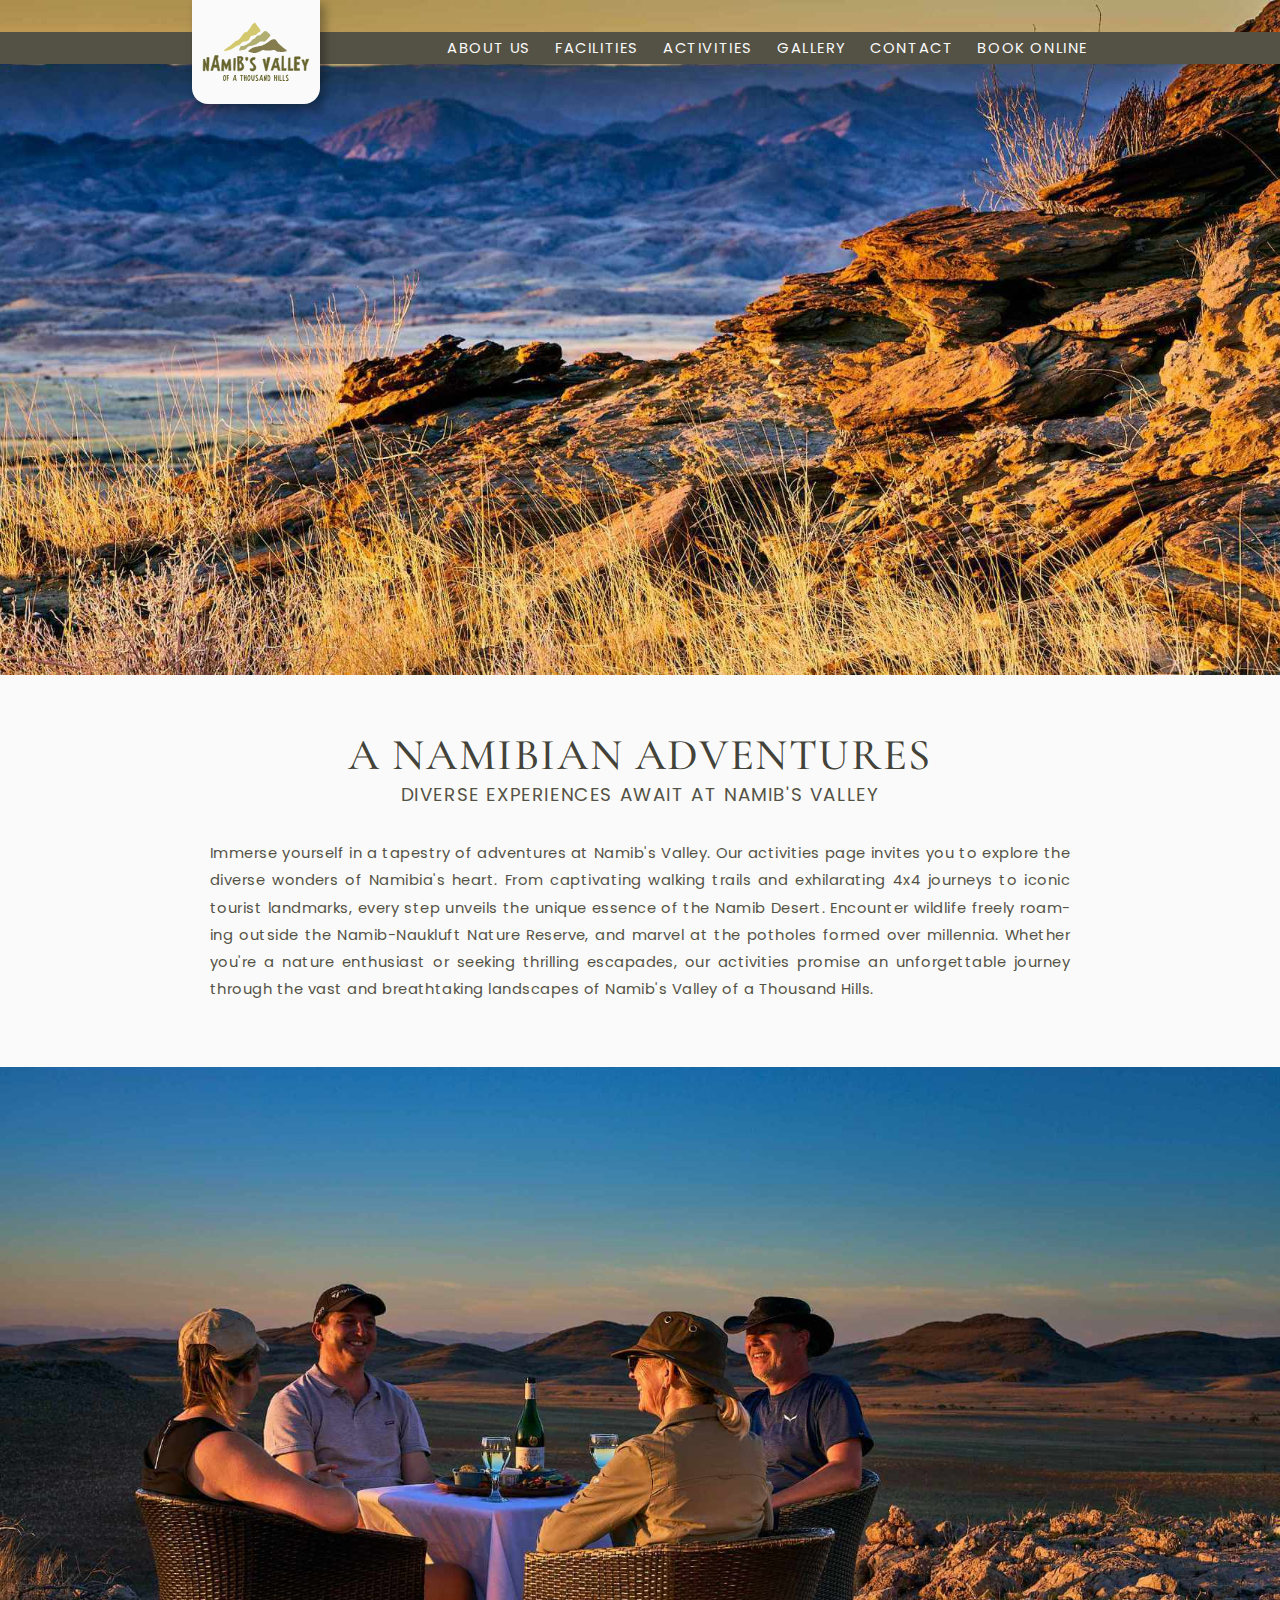
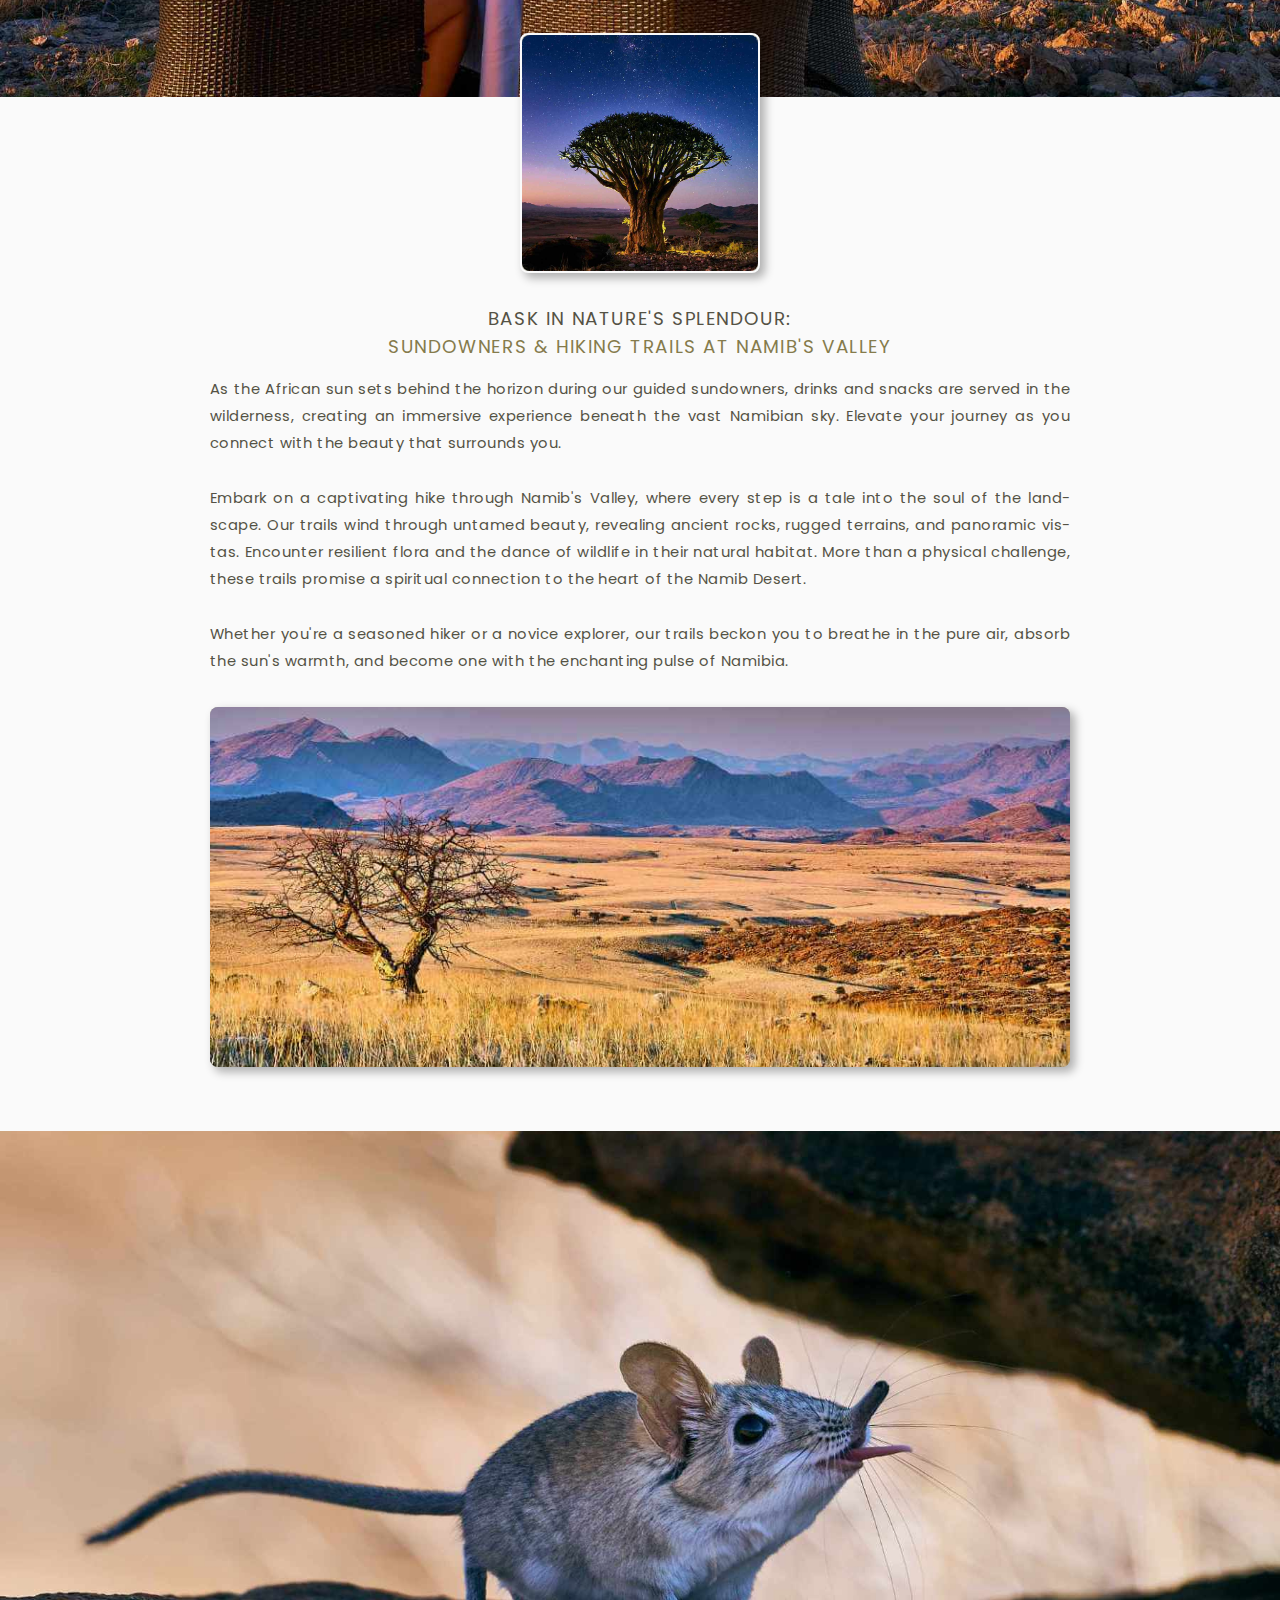
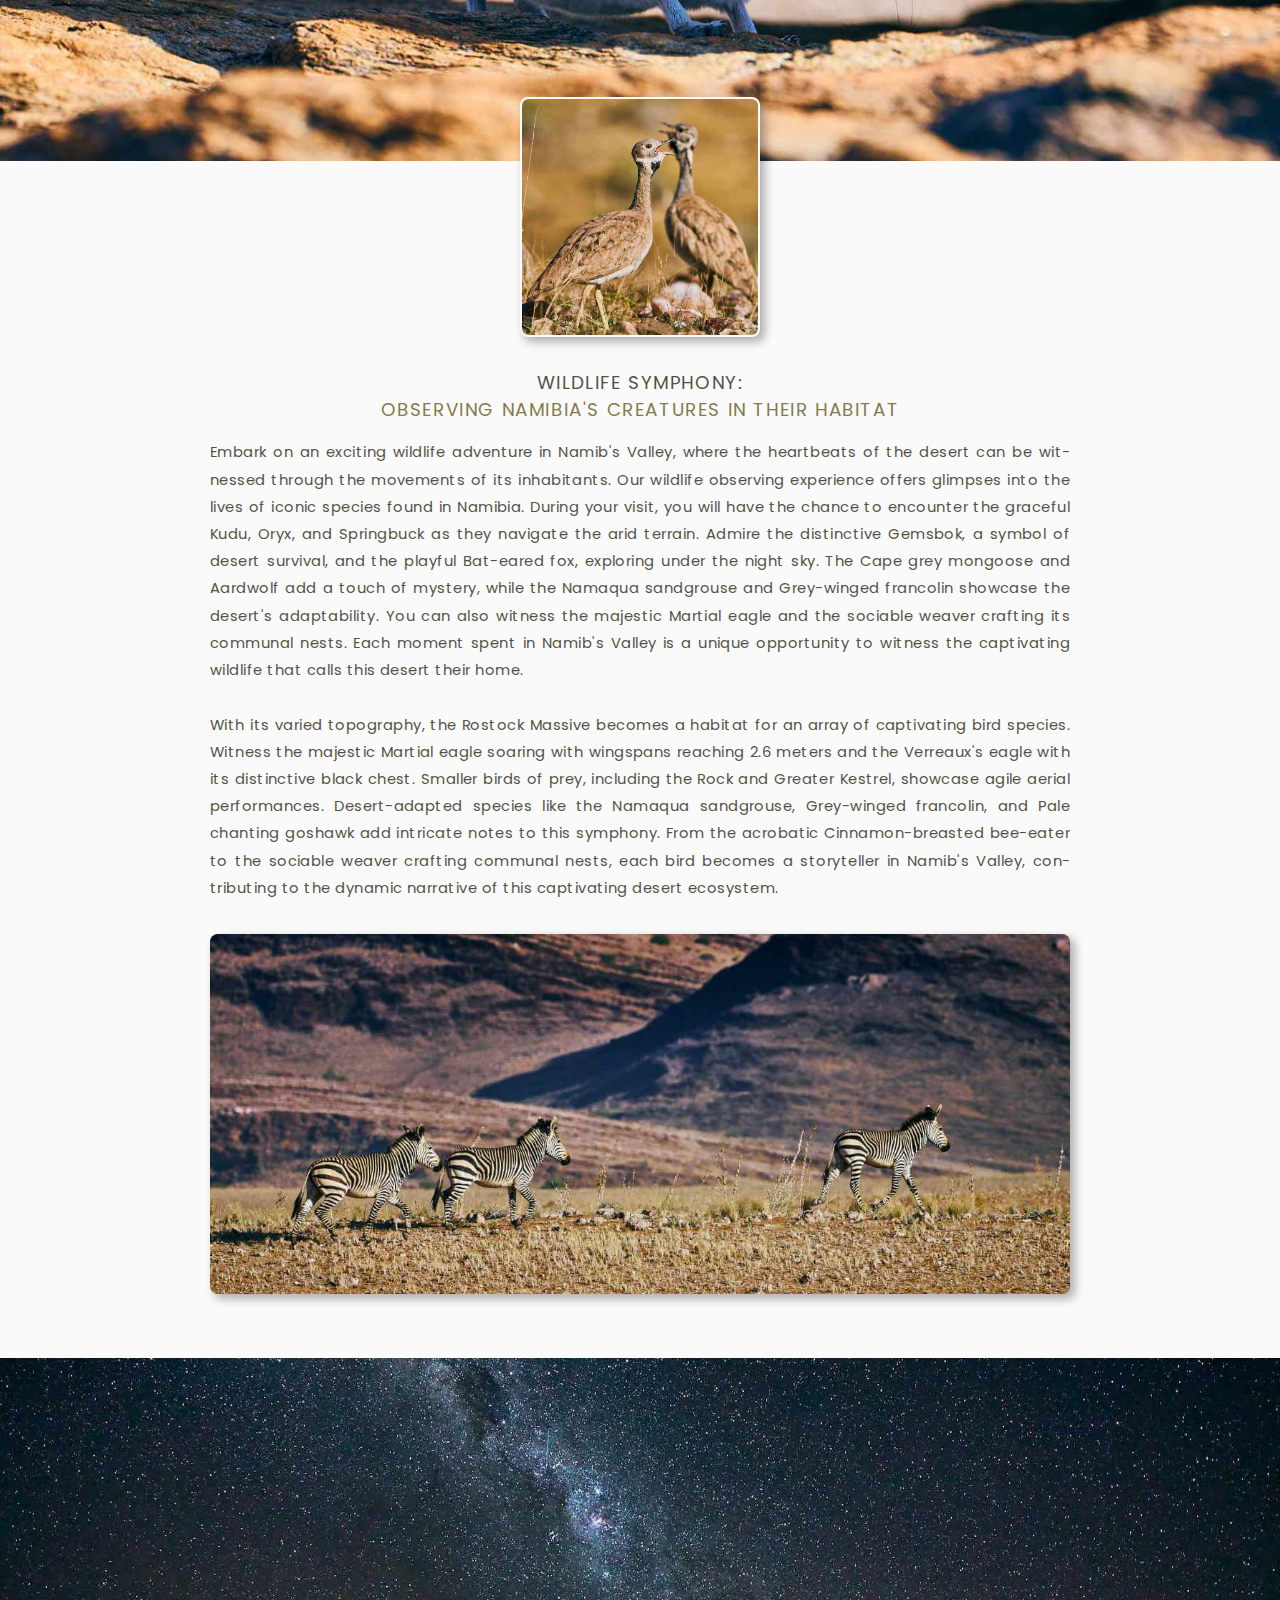
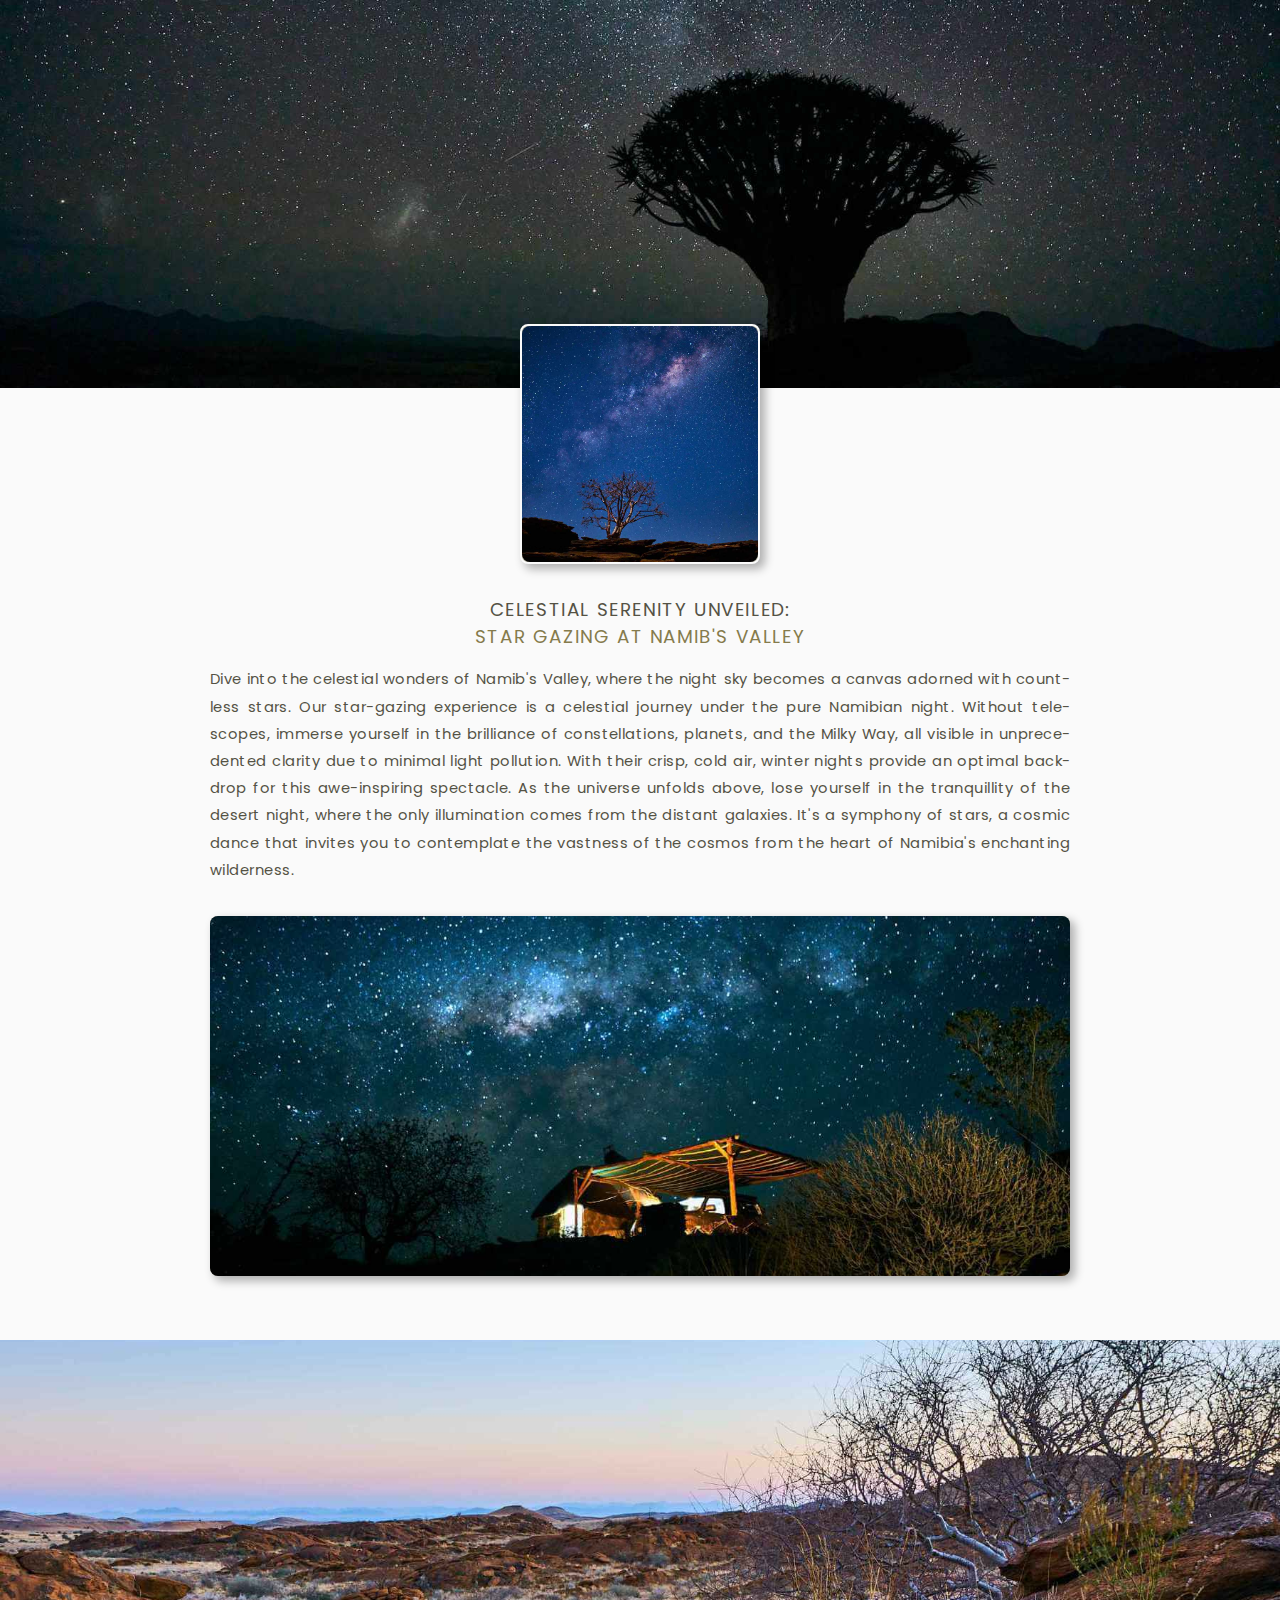
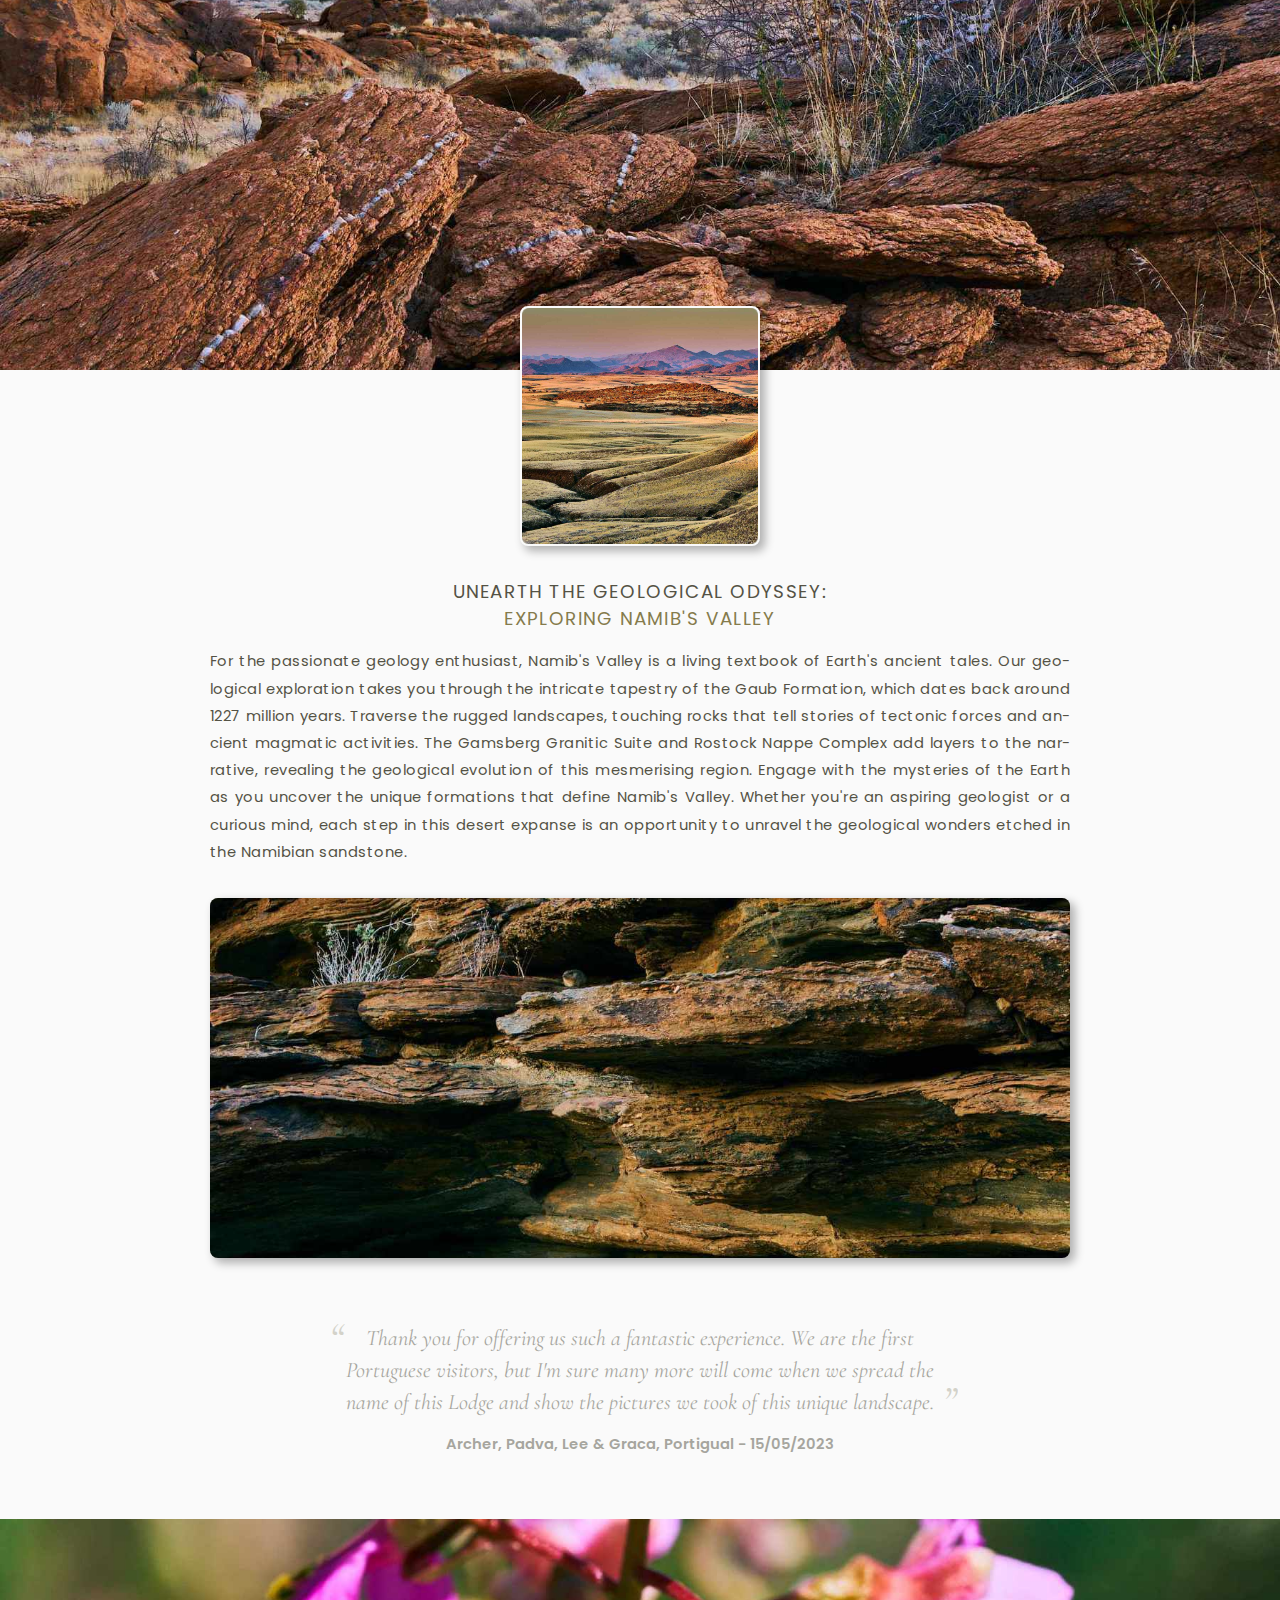
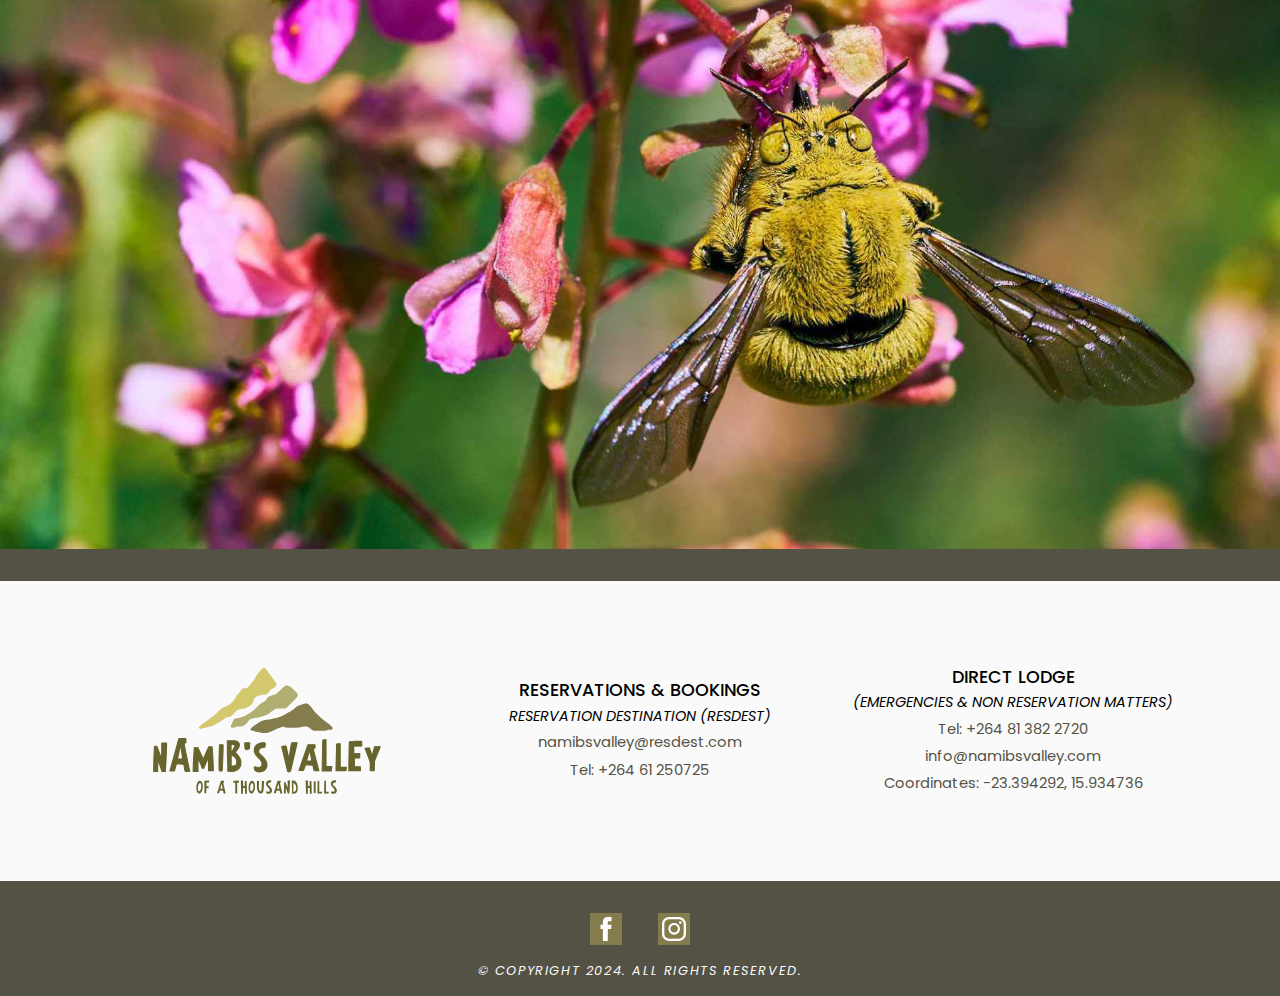
<file: activities/index.html>
<!DOCTYPE html>
<html lang="en">

<head>
    <meta charset="UTF-8">
    <meta name="description" content="Immerse yourself in the wonders of Namib&#39;s Valley. From hiking trails and stargazing to wildlife observation, our activities unveil the desert&#39;s secrets. Explore the iconic Gaub Formation and experience the allure of Namibia&#39;s extraordinary landscapes. Book your adventure today.">
    <meta name="viewport" content="width=device-width, initial-scale=1.0">
    <link rel="preconnect" href="https://fonts.googleapis.com">
    <link rel="preconnect" href="https://fonts.gstatic.com" crossorigin>
    <link rel="stylesheet" href="/css/style.css">
    <title>Namib&#39;s Valley of a Thousand Hills</title>
</head>

<body>
    <header>
        <div class="page-logo">
    <a href="/index.html"><img src="/assets/graphics/namib-valley-logo.svg" alt="Namib Valley Logo"></a>
</div>
<nav class="main-nav">
    <ul>
        <li><a href="/about/">About Us</a></li>
        <li><a href="/facilities/">Facilities</a></li>
        <li><a href="/activities/">Activities</a></li>
        <li><a href="/gallery/">Gallery</a></li>
        <li><a href="/contact/">Contact</a></li>
        <li><a href="https://book.nightsbridge.com/23972" target="_blank" rel="noopener noreferrer"> Book online</a>
        </li>
    </ul>
</nav>
<nav class="mobile-nav">
    <ul>
        <li><a href="/about/">About Us</a></li>
        <li><a href="/facilities/">Facilities</a></li>
        <li><a href="/activities/">Activities</a></li>
        <li><a href="/gallery/">Gallery</a></li>
        <li><a href="/contact/">Contact</a></li>
        <li><a href="https://book.nightsbridge.com/23972" target="_blank" rel="noopener noreferrer">Book online</a></li>
    </ul>
</nav>
<div class="hamburger">
    <div id="ham-1"></div>
    <div id="ham-2"></div>
    <div id="ham-3"></div>
</div>
    </header>

    
<section>
    <div class="hero-img">
        <img srcset="/assets/images/nv-activities-page/nv-activities-page-01-900.jpg 900w,
        /assets/images/nv-activities-page/nv-activities-page-01-1200.jpg 1200w,
        /assets/images/nv-activities-page/nv-activities-page-01-1800.jpg 1800w,
        " class="activity-1" src="/assets/images/nv-activities-page/nv-activities-page-01-2400.jpg"
            alt="The ancient rocks of the Gaub Valley Formation">
    </div>

    <div class="content-wrapper">
        <h1 class="h-1-1 top-m-4">A Namibian Adventures
            <br><span class="h-2">Diverse Experiences Await at Namib's Valley</span>
        </h1>

        <p class="p-body top-m-2">
            Immerse yourself in a tapestry of adventures at Namib's Valley. Our activities page invites you to explore
            the diverse wonders of Namibia's heart. From captivating walking trails and exhilarating 4x4 journeys to
            iconic tourist landmarks, every step unveils the unique essence of the Namib Desert. Encounter wildlife
            freely roaming outside the Namib-Naukluft Nature Reserve, and marvel at the potholes formed over millennia.
            Whether you're a nature enthusiast or seeking thrilling escapades, our activities promise an unforgettable
            journey through the vast and breathtaking landscapes of Namib's Valley of a Thousand Hills.
        </p>
    </div>
    <div class="full-width-img-1 top-m-4" id="hiking-section">
        <img srcset="/assets/images/nv-activities-page/nv-activities-sundowner-01-900.jpg 900w,
        /assets/images/nv-activities-page/nv-activities-sundowner-01-1200.jpg 1200w,
        /assets/images/nv-activities-page/nv-activities-sundowner-01-1800.jpg 1800w,
        " class="activity-2" src="/assets/images/nv-activities-page/nv-activities-sundowner-01-2400.jpg"
            alt="Sundowners amidst the pristine wilderness, the ideal end to an eventful day">

    </div>
    <div class="img-3-wrapper">
        <div class="img-3-1">
            <img srcset="/assets/images/nv-activities-page/nv-activities-sundowner-02-600.jpg 600w,
            /assets/images/nv-activities-page/nv-activities-sundowner-02-900.jpg 900w,
            " src="/assets/images/nv-activities-page/nv-activities-sundowner-02-1200.jpg"
                alt="A quiver tree in the light pre-dawn under the clear African night sky">
        </div>
    </div>
    <div class="content-wrapper">
        <h2 class="h-2 top-m-2">Bask in Nature's splendour:</h2>
        <h3 class="h-3">Sundowners & Hiking Trails at Namib's Valley</h3>
        <p class="p-body">As the African sun sets behind the horizon during our guided sundowners, drinks and snacks are
            served in the wilderness, creating an immersive experience beneath the vast Namibian sky. Elevate your
            journey as you connect with the beauty that surrounds you.
            <br><br>
            Embark on a captivating hike through Namib's Valley, where every step is a tale into the soul of the
            landscape. Our trails wind through untamed beauty, revealing ancient rocks, rugged terrains, and panoramic
            vistas. Encounter resilient flora and the dance of wildlife in their natural habitat. More than a physical
            challenge, these trails promise a spiritual connection to the heart of the Namib Desert.
            <br><br>
            Whether you're a seasoned hiker or a novice explorer, our trails beckon you to breathe in the pure air,
            absorb the sun's warmth, and become one with the enchanting pulse of Namibia.
        </p>
        <div class="full-width-img-2 top-m-2">
            <img srcset="/assets/images/nv-activities-page/nv-activities-sundowner-03-600.jpg 600w,
            /assets/images/nv-activities-page/nv-activities-sundowner-03-900.jpg 900w,
            /assets/images/nv-activities-page/nv-activities-sundowner-03-1200.jpg 1200,
            " src="/assets/images/nv-activities-page/nv-activities-sundowner-03-1800.jpg"
                alt="The incredible hues of golden hour">
        </div>
    </div>
    <!-- --------- -->
    <div class="full-width-img-1 top-m-4" id="wildlife-section">
        <img srcset="/assets/images/nv-activities-page/nv-activities-wildlife-01-900.jpg 900w,
        /assets/images/nv-activities-page/nv-activities-wildlife-01-1200.jpg 1200w,
        /assets/images/nv-activities-page/nv-activities-wildlife-01-1800.jpg 1800w,
        " class="activity-5" src="/assets/images/nv-activities-page/nv-activities-wildlife-01-2400.jpg"
            alt="An Elephant shrew is inquisitive and investigates its surroundings.">
    </div>
    <div class="img-3-wrapper">
        <div class="img-3-1">
            <img srcset="/assets/images/nv-activities-page/nv-activities-wildlife-02-600.jpg 600w,
            /assets/images/nv-activities-page/nv-activities-wildlife-02-900.jpg 900w,
            " src="/assets/images/nv-activities-page/nv-activities-wildlife-02-1200.jpg"
                alt="The culprit of miss identification, the Ruppell’s Korhaan’s call is often mistaken for a toad.">
        </div>
    </div>
    <div class="content-wrapper">
        <h2 class="h-2 top-m-2">Wildlife Symphony:</h2>
        <h3 class="h-3">Observing Namibia's Creatures in Their Habitat</h3>
        <p class="p-body"> Embark on an exciting wildlife adventure in Namib's Valley, where the heartbeats of the
            desert can be
            witnessed through the movements of its inhabitants. Our wildlife observing experience offers glimpses into
            the lives of iconic species found in Namibia. During your visit, you will have the chance to encounter the
            graceful Kudu, Oryx, and Springbuck as they navigate the arid terrain. Admire the distinctive Gemsbok, a
            symbol of desert survival, and the playful Bat-eared fox, exploring under the night sky. The Cape grey
            mongoose and Aardwolf add a touch of mystery, while the Namaqua sandgrouse and Grey-winged francolin
            showcase the desert's adaptability. You can also witness the majestic Martial eagle and the sociable weaver
            crafting its communal nests. Each moment spent in Namib's Valley is a unique opportunity to witness the
            captivating wildlife that calls this desert their home.
            <br><br>
            With its varied topography, the Rostock Massive becomes a habitat for an
            array of captivating bird species. Witness the majestic Martial eagle soaring with wingspans reaching 2.6
            meters and the Verreaux's eagle with its distinctive black chest. Smaller birds of prey, including the Rock
            and Greater Kestrel, showcase agile aerial performances. Desert-adapted species like the Namaqua sandgrouse,
            Grey-winged francolin, and Pale chanting goshawk add intricate notes to this symphony. From the acrobatic
            Cinnamon-breasted bee-eater to the sociable weaver crafting communal nests, each bird becomes a storyteller
            in Namib's Valley, contributing to the dynamic narrative of this captivating desert ecosystem.
        </p>
        <div class="full-width-img-2 top-m-2">
            <img srcset="/assets/images/nv-activities-page/nv-activities-wildlife-03-600.jpg 600w,
            /assets/images/nv-activities-page/nv-activities-wildlife-03-900.jpg 900w,
            /assets/images/nv-activities-page/nv-activities-wildlife-03-1200.jpg 1200w
            " class="activity-wildlife-3" src="/assets/images/nv-activities-page/nv-activities-wildlife-03-1800.jpg"
                alt="The resilient mountain zebra effortlessly traverses this rugged yet beautiful terrain.">
        </div>
    </div>

    <!-- --------- -->
    <div class="full-width-img-1 top-m-4" id="astro-section">
        <img srcset="/assets/images/nv-activities-page/nv-activities-stars-01-900.jpg 900w,
        /assets/images/nv-activities-page/nv-activities-stars-01-1200.jpg 1200w,
        /assets/images/nv-activities-page/nv-activities-stars-01-1800.jpg 1800w,
        " class="activity-3" src="/assets/images/nv-activities-page/nv-activities-stars-01-2400.jpg"
            alt="A quiver tree silhouetted against the Milkway.">

    </div>
    <div class="img-3-wrapper">
        <div class="img-3-1">
            <img srcset="/assets/images/nv-activities-page/nv-activities-stars-02-600.jpg 600w,
            /assets/images/nv-activities-page/nv-activities-stars-02-900.jpg 900w,
            " src="/assets/images/nv-activities-page/nv-activities-stars-02-1200.jpg"
                alt="The Milky Way nebulas shine brightly amidst the dark skies, void of light pollution.">
        </div>
    </div>
    <div class="content-wrapper">
        <h2 class="h-2 top-m-2">Celestial Serenity Unveiled:</h2>
        <h3 class="h-3">Star Gazing at Namib's Valley</h3>
        <p class="p-body">Dive into the celestial wonders of Namib's Valley, where the night sky becomes a canvas
            adorned with
            countless stars. Our star-gazing experience is a celestial journey under the pure Namibian night. Without
            telescopes, immerse yourself in the brilliance of constellations, planets, and the Milky Way, all visible in
            unprecedented clarity due to minimal light pollution. With their crisp, cold air, winter nights provide an
            optimal backdrop for this awe-inspiring spectacle. As the universe unfolds above, lose yourself in the
            tranquillity of the desert night, where the only illumination comes from the distant galaxies. It's a
            symphony of stars, a cosmic dance that invites you to contemplate the vastness of the cosmos from the heart
            of Namibia's enchanting wilderness.
        </p>
        <div class="full-width-img-2 top-m-2">
            <img srcset="/assets/images/nv-activities-page/nv-activities-stars-03-600.jpg 600w,
            /assets/images/nv-activities-page/nv-activities-stars-03-900.jpg 900w,
            /assets/images/nv-activities-page/nv-activities-stars-03-1200.jpg 1200w,
            " class="activiti-star-3" src="/assets/images/nv-activities-page/nv-activities-stars-03-1800.jpg"
                alt="The Crisp, clear skies of the desert offer phenomenal star-gazing opportunities.">
        </div>
    </div>
    <!-- --------- -->
    <div class="full-width-img-1 top-m-4" id="geology-section">
        <img srcset="/assets/images/nv-activities-page/nv-activities-geology-01-900.jpg 900w,
        /assets/images/nv-activities-page/nv-activities-geology-01-1200.jpg 1200w,
        /assets/images/nv-activities-page/nv-activities-geology-01-1800.jpg 1800w,
        " class="activity-geology-1" src="/assets/images/nv-activities-page/nv-activities-geology-01-2400.jpg"
            alt="Quarst inlay granite, the red hues against the golden glow of the grass plains.">
    </div>
    <div class="img-3-wrapper">
        <div class="img-3-1">
            <img srcset="/assets/images/nv-activities-page/nv-activities-geology-02-600.jpg 600w,
            /assets/images/nv-activities-page/nv-activities-geology-02-900.jpg 900w,
            " src="/assets/images/nv-activities-page/nv-activities-geology-02-1200.jpg"
                alt="The surreal erosion patterns of the Gaub Valley">
        </div>
    </div>
    <div class="content-wrapper">
        <h2 class="h-2 top-m-2">Unearth the Geological Odyssey:</h2>
        <h3 class="h-3">Exploring Namib's Valley</h3>
        <p class="p-body"> For the passionate geology enthusiast, Namib's Valley is a living textbook of Earth's ancient
            tales. Our
            geological exploration takes you through the intricate tapestry of the Gaub Formation, which dates back
            around 1227 million years. Traverse the rugged landscapes, touching rocks that tell stories of tectonic
            forces and ancient magmatic activities. The Gamsberg Granitic Suite and Rostock Nappe Complex add layers to
            the narrative, revealing the geological evolution of this mesmerising region. Engage with the mysteries of
            the Earth as you uncover the unique formations that define Namib's Valley. Whether you're an aspiring
            geologist or a curious mind, each step in this desert expanse is an opportunity to unravel the geological
            wonders etched in the Namibian sandstone.
        </p>
        <div class="full-width-img-2 top-m-2">
            <img srcset="/assets/images/nv-activities-page/nv-activities-geology-03-600.jpg 600w,
            /assets/images/nv-activities-page/nv-activities-geology-03-900.jpg 900w,
            /assets/images/nv-activities-page/nv-activities-geology-03-1200.jpg 1200w,
            " class="activity-geology-3" src="/assets/images/nv-activities-page/nv-activities-geology-03-1800.jpg"
                alt="They say some of these rocks are 1800 million years old.">
        </div>
    </div>

    <div class="content-wrapper">
        <div class="testimonial-container top-m-4">
            <p class="testimonial-p">Thank you for offering us such a fantastic experience. We are the first Portuguese
                visitors, but I'm sure many more will come when we spread the name of this Lodge and show the pictures
                we took of this unique landscape.
            </p>
            <p class="testi-name">
                Archer, Padva, Lee & Graca, Portigual - 15/05/2023
            </p>

        </div>

    </div>

    <div class="full-width-img top-m-4">
        <img srcset="/assets/images/nv-activities-page/nv-activities-page-02-900.jpg 900w,
        /assets/images/nv-activities-page/nv-activities-page-02-1200.jpg 1200w,
        /assets/images/nv-activities-page/nv-activities-page-02-1800.jpg 1800w,
        " class="activity-bottom" src="/assets/images/nv-activities-page/nv-activities-page-02-2400.jpg"
            alt="A Bumblebee gathering nectar from the desert wildflowers">
    </div>


</section>

    <footer>
        <div class="footer-nav">
    <!-- <ul>
        <li><a href="/about/">About Us</a></li>
        <li><a href="/facilities/">Facilities</a></li>
        <li><a href="/activities/">Activities</a></li>
        <li><a href="/gallery/">Gallery</a></li>
        <li><a href="/contact/">Contact</a></li>
    </ul> -->
</div>
<div class="footer-body">
    <div class="footer-body-content">
        <div class="">
            <a href="/index.html"><img src="/assets/graphics/namib-valley-logo.svg"
                    alt="Namib's Valley of a thousand Hills Logo"></a>
        </div>
        <div class="footer-details border-body-content-3">
            <h3>Reservations & Bookings</h3>
            <p>Reservation Destination (resdest)</p>
            <a href="mailto:namibsvalley@resdest.com">namibsvalley@resdest.com</a>
            <a href="tel:+26461250725">Tel: +264 61 250725</a>
        </div>
        <div class="footer-details border-body-content-3">
            <h3>Direct Lodge</h3>
            <p>(Emergencies & non reservation matters)</p>
            <a href="tel:+264813822720">Tel: +264 81 382 2720</a>
            <a href="mailto:info@namibsvalley.com">info@namibsvalley.com</a>
            <a href="https://www.google.com/maps/place/23%C2%B023'39.5%22S+15%C2%B056'05.1%22E/@-23.3942871,15.9321557,17z/data=!3m1!4b1!4m4!3m3!8m2!3d-23.394292!4d15.934736?entry=ttu"
                target="_blank" rel="noopener noreferrer">Coordinates:
                -23.394292, 15.934736</a>
        </div>
    </div>

</div>
<div class="copy-right">
    <div>
        <a href="https://www.facebook.com/profile.php?id=100063651653593" target="_blank" rel="noopener noreferrer"><img
                class="sm-icon" src="/assets/graphics/smi-fb.svg" alt="Facebook icon"></a>
        <a href="https://www.instagram.com/namibis_valley_ofa1000hills/?hl=en" target="_blank"
            rel="noopener noreferrer"><img class="sm-icon" src="/assets/graphics/smi-ig.svg" alt="Instagram Icon"></a>
        <!-- <a href="#"><img class="sm-icon" src="/assets/graphics/smi-t.svg" alt=""></a> -->
    </div>
    <span>© COPYRIGHT 2024. ALL RIGHTS RESERVED.</span>
</div>
    </footer>
    <script src="/scripts/main.js"></script>
</body>

</html>
</file>
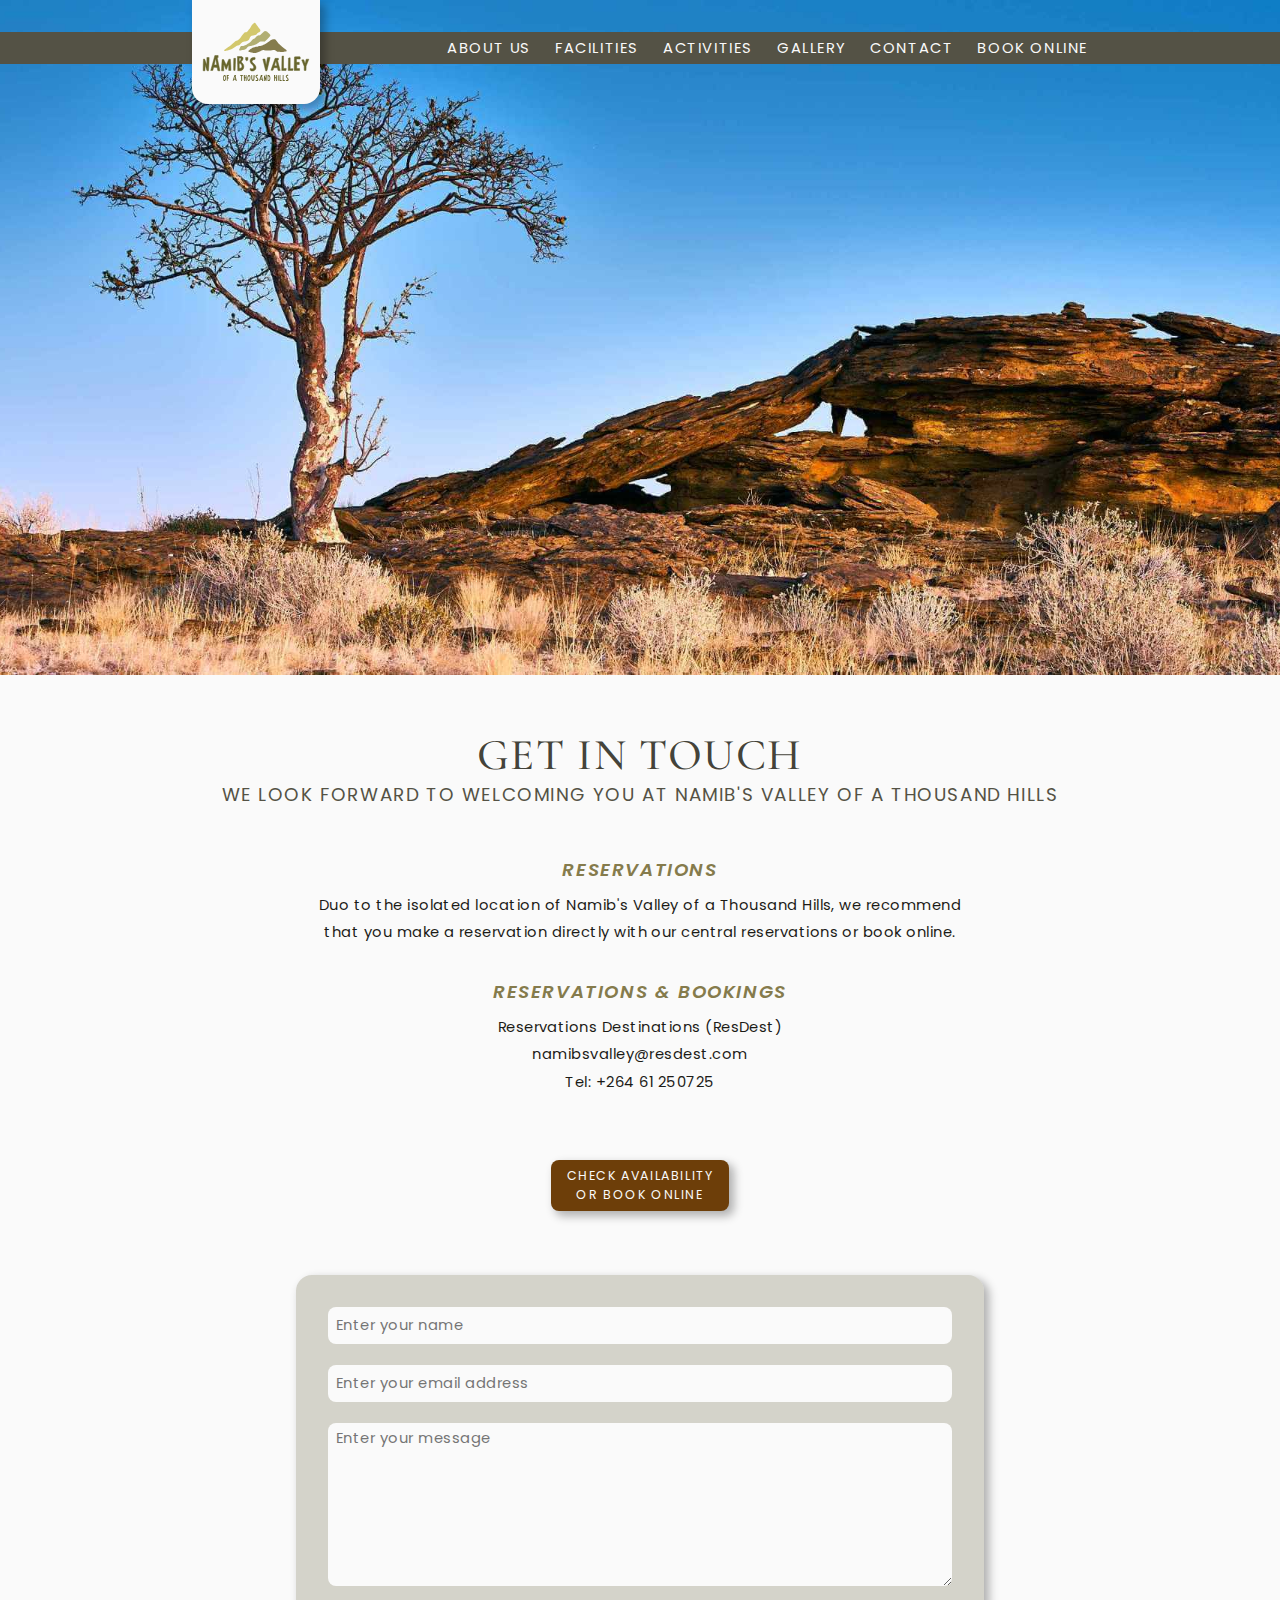
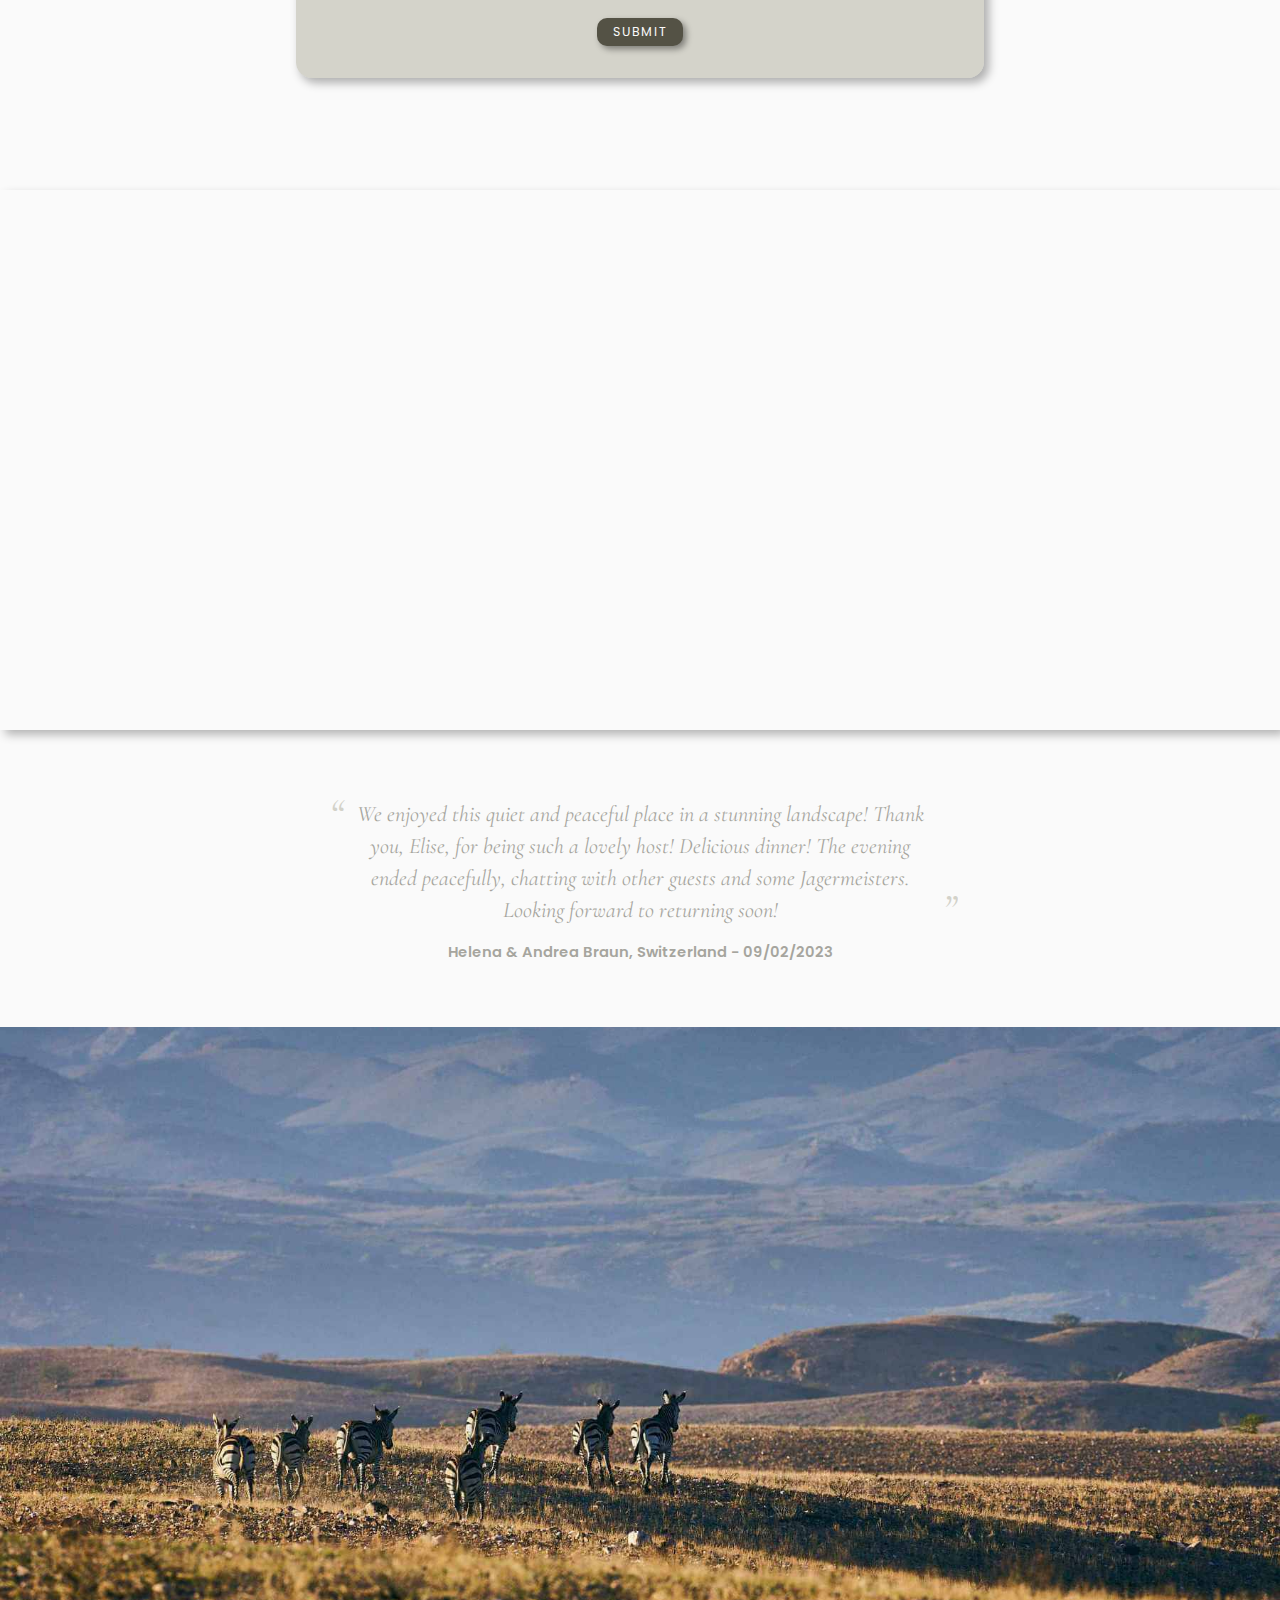
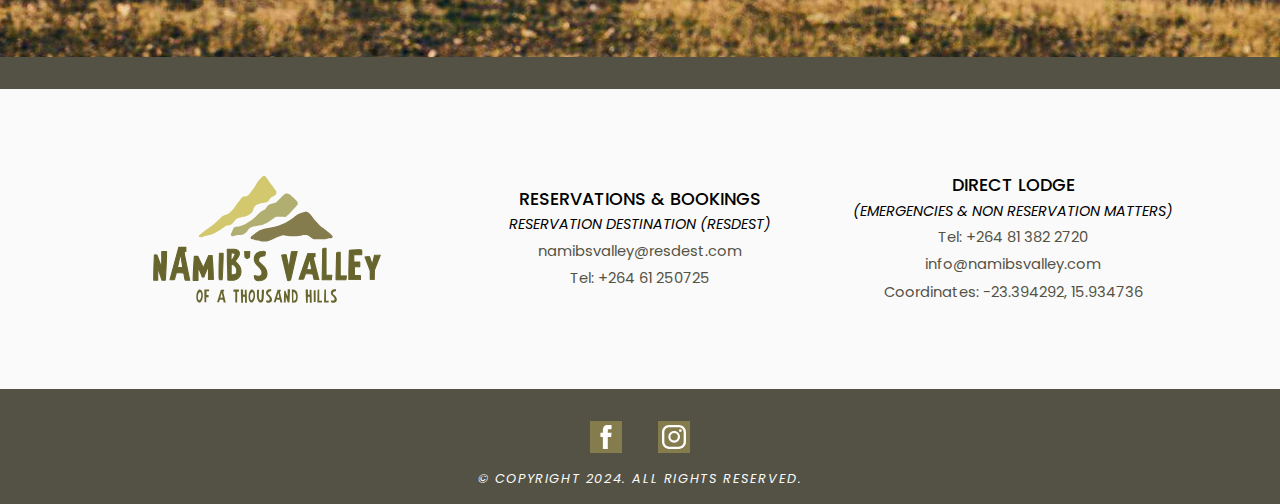
<file: contact/index.html>
<!DOCTYPE html>
<html lang="en">

<head>
    <meta charset="UTF-8">
    <meta name="description" content="Connect with Namib&#39;s Valley - your gateway to the Namib Desert&#39;s heart. For reservations and inquiries, reach our team at namibsvalley@resdest.com or +264 61 250725. Experience our unique lodge and explore the wonders of Namibia.">
    <meta name="viewport" content="width=device-width, initial-scale=1.0">
    <link rel="preconnect" href="https://fonts.googleapis.com">
    <link rel="preconnect" href="https://fonts.gstatic.com" crossorigin>
    <link rel="stylesheet" href="/css/style.css">
    <title>Namib&#39;s Valley of a Thousand Hills</title>
</head>

<body>
    <header>
        <div class="page-logo">
    <a href="/index.html"><img src="/assets/graphics/namib-valley-logo.svg" alt="Namib Valley Logo"></a>
</div>
<nav class="main-nav">
    <ul>
        <li><a href="/about/">About Us</a></li>
        <li><a href="/facilities/">Facilities</a></li>
        <li><a href="/activities/">Activities</a></li>
        <li><a href="/gallery/">Gallery</a></li>
        <li><a href="/contact/">Contact</a></li>
        <li><a href="https://book.nightsbridge.com/23972" target="_blank" rel="noopener noreferrer"> Book online</a>
        </li>
    </ul>
</nav>
<nav class="mobile-nav">
    <ul>
        <li><a href="/about/">About Us</a></li>
        <li><a href="/facilities/">Facilities</a></li>
        <li><a href="/activities/">Activities</a></li>
        <li><a href="/gallery/">Gallery</a></li>
        <li><a href="/contact/">Contact</a></li>
        <li><a href="https://book.nightsbridge.com/23972" target="_blank" rel="noopener noreferrer">Book online</a></li>
    </ul>
</nav>
<div class="hamburger">
    <div id="ham-1"></div>
    <div id="ham-2"></div>
    <div id="ham-3"></div>
</div>
    </header>

    
<section>
    <div class="hero-img">
        <img srcset="/assets/images/nv-contact-page/nv-contact-page-01-900.jpg 900w,
        /assets/images/nv-contact-page/nv-contact-page-01-1200.jpg 1200w,
        /assets/images/nv-contact-page/nv-contact-page-01-1800.jpg 1800w,
        " class="contact-1" src="/assets/images/nv-contact-page/nv-contact-page-01-2400.jpg"
            alt="A Sterculia Africana on a rocky ridge against an inky blue sky.">
    </div>

    <div class="content-wrapper">

        <h1 class="h-1-1 top-m-4">Get in touch
            <br><span class="h-2">We look forward to welcoming you at Namib's Valley of a Thousand Hills</span>
        </h1>
        <h2 class="h-3-1 top-m-3">Reservations</h2>
        <p class="p-body-c">Duo to the isolated location of Namib's Valley of a Thousand Hills, we recommend that you
            make a reservation
            directly with our central reservations or book online.</p>

        <h4 class="h-3-1 top-m-2">Reservations & Bookings</h4>
        <a href="https://www.resdest.com/">
            <h5 class="p-link"> Reservations Destinations (ResDest)</h5>
        </a>
        <a class="p-link" href="mailto:namibsvalley@resdest.com">namibsvalley@resdest.com</a> <br>
        <a class="p-link" href="tel:+26461250725">Tel: +264 61 250725</a> <br>

        <a href="https://book.nightsbridge.com/23972" target="_blank" rel="noopener noreferrer"><button
                class="button-1">check availability <br>or book online</button></a>


        <div class="form-layout" id="contact-form">
            <form action="https://formsubmit.co/namibsvalley@resdest.com" method="POST">

                <!-- Honeypot -->
                <input type="text" name="_honey" style="display:none">

                <!-- Disable capture -->
                <input type="hidden" name="_captcha" value="false">

                <!-- success -->
                <input type="hidden" name="_next" value="https://namibvalley.netlify.app/success/">

                <!-- <label for="sender-name">Name</label> -->
                <input type="text" name="name" id="sender-name" placeholder="Enter your name" required>

                <!-- <label for="sender-mail">Email Address</label> -->
                <input type="email" name="email" id="sender-mail" placeholder="Enter your email address" required>

                <!-- <label for="e-message">Your Message</label> -->
                <textarea name="message" id="e-message" cols="1" rows="10" placeholder="Enter your message"
                    required></textarea>

                <input type="submit" value="submit" class="submit-button">
            </form>
        </div>

    </div>
    <iframe class="map-iframe"
        src="https://www.google.com/maps/embed?pb=!1m18!1m12!1m3!1d29300.26105239915!2d15.912053624288887!3d-23.368941150571207!2m3!1f0!2f0!3f0!3m2!1i1024!2i768!4f13.1!3m3!1m2!1s0x1c737c8e277b7f43%3A0xdccf62ee59ac1aaa!2sNamib&#39;s%20Valley%20of%20a%20Thousand%20Hills!5e0!3m2!1sen!2sna!4v1707546898176!5m2!1sen!2sna"
        allowfullscreen="" loading="lazy" referrerpolicy="no-referrer-when-downgrade"></iframe>

    <div class="content-wrapper">
        <div class="testimonial-container top-m-4">
            <p class="testimonial-p">We enjoyed this quiet and peaceful place in a stunning landscape! Thank you, Elise,
                for being such a lovely host! Delicious dinner! The evening ended peacefully, chatting with other guests
                and some Jagermeisters.<br>
                Looking forward to returning soon!

            </p>
            <p class="testi-name">Helena & Andrea Braun, Switzerland - 09/02/2023</p>
        </div>

    </div>

    <div class="full-width-img">
        <img srcset="/assets/images/nv-contact-page/nv-contact-page-02-900.jpg 900w,
        /assets/images/nv-contact-page/nv-contact-page-02-1200.jpg 1200w,
        /assets/images/nv-contact-page/nv-contact-page-02-1800.jpg 1800w,
        " class="contact-2" src="/assets/images/nv-contact-page/nv-contact-page-02-2400.jpg"
            alt="A herd of zebras leaving the mountains for the valley floor in search of grazing after an early morning drink of water from the water left after rains in January.">

    </div>

</section>

    <footer>
        <div class="footer-nav">
    <!-- <ul>
        <li><a href="/about/">About Us</a></li>
        <li><a href="/facilities/">Facilities</a></li>
        <li><a href="/activities/">Activities</a></li>
        <li><a href="/gallery/">Gallery</a></li>
        <li><a href="/contact/">Contact</a></li>
    </ul> -->
</div>
<div class="footer-body">
    <div class="footer-body-content">
        <div class="">
            <a href="/index.html"><img src="/assets/graphics/namib-valley-logo.svg"
                    alt="Namib's Valley of a thousand Hills Logo"></a>
        </div>
        <div class="footer-details border-body-content-3">
            <h3>Reservations & Bookings</h3>
            <p>Reservation Destination (resdest)</p>
            <a href="mailto:namibsvalley@resdest.com">namibsvalley@resdest.com</a>
            <a href="tel:+26461250725">Tel: +264 61 250725</a>
        </div>
        <div class="footer-details border-body-content-3">
            <h3>Direct Lodge</h3>
            <p>(Emergencies & non reservation matters)</p>
            <a href="tel:+264813822720">Tel: +264 81 382 2720</a>
            <a href="mailto:info@namibsvalley.com">info@namibsvalley.com</a>
            <a href="https://www.google.com/maps/place/23%C2%B023'39.5%22S+15%C2%B056'05.1%22E/@-23.3942871,15.9321557,17z/data=!3m1!4b1!4m4!3m3!8m2!3d-23.394292!4d15.934736?entry=ttu"
                target="_blank" rel="noopener noreferrer">Coordinates:
                -23.394292, 15.934736</a>
        </div>
    </div>

</div>
<div class="copy-right">
    <div>
        <a href="https://www.facebook.com/profile.php?id=100063651653593" target="_blank" rel="noopener noreferrer"><img
                class="sm-icon" src="/assets/graphics/smi-fb.svg" alt="Facebook icon"></a>
        <a href="https://www.instagram.com/namibis_valley_ofa1000hills/?hl=en" target="_blank"
            rel="noopener noreferrer"><img class="sm-icon" src="/assets/graphics/smi-ig.svg" alt="Instagram Icon"></a>
        <!-- <a href="#"><img class="sm-icon" src="/assets/graphics/smi-t.svg" alt=""></a> -->
    </div>
    <span>© COPYRIGHT 2024. ALL RIGHTS RESERVED.</span>
</div>
    </footer>
    <script src="/scripts/main.js"></script>
</body>

</html>
</file>
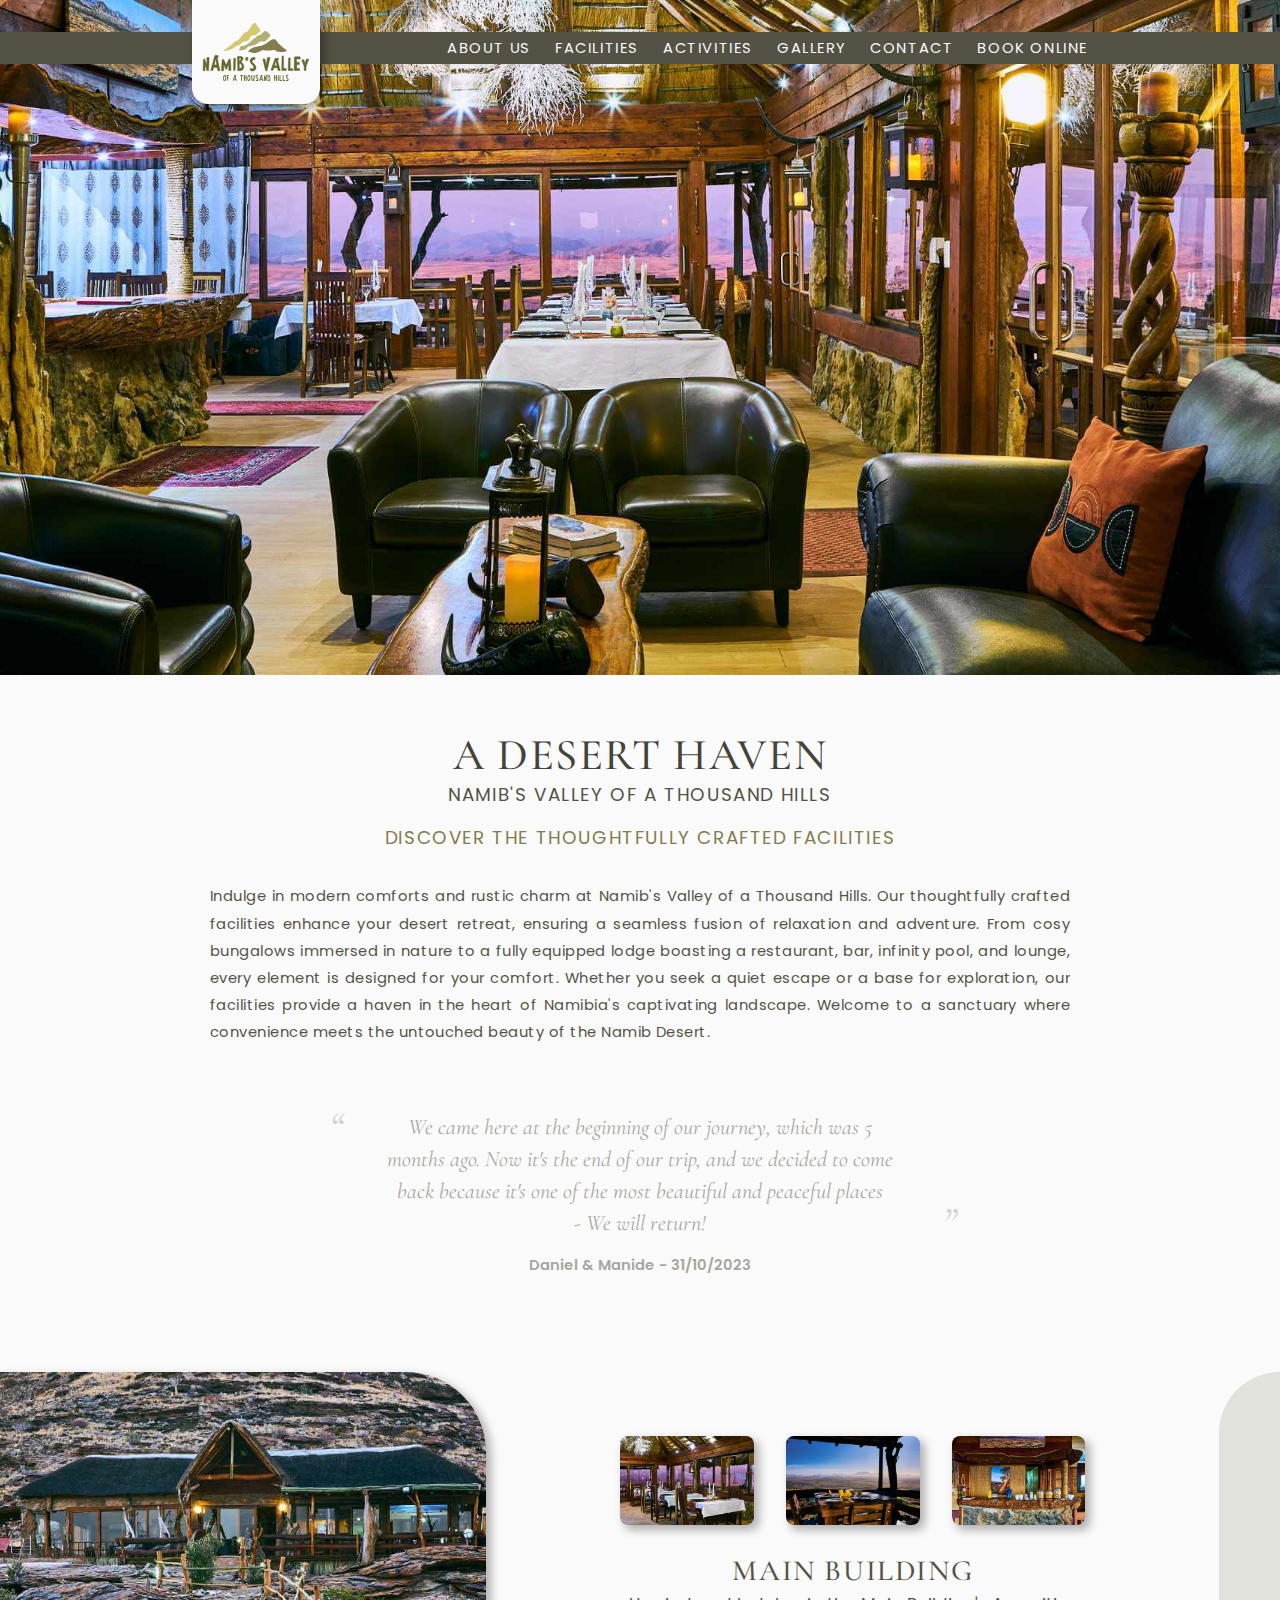
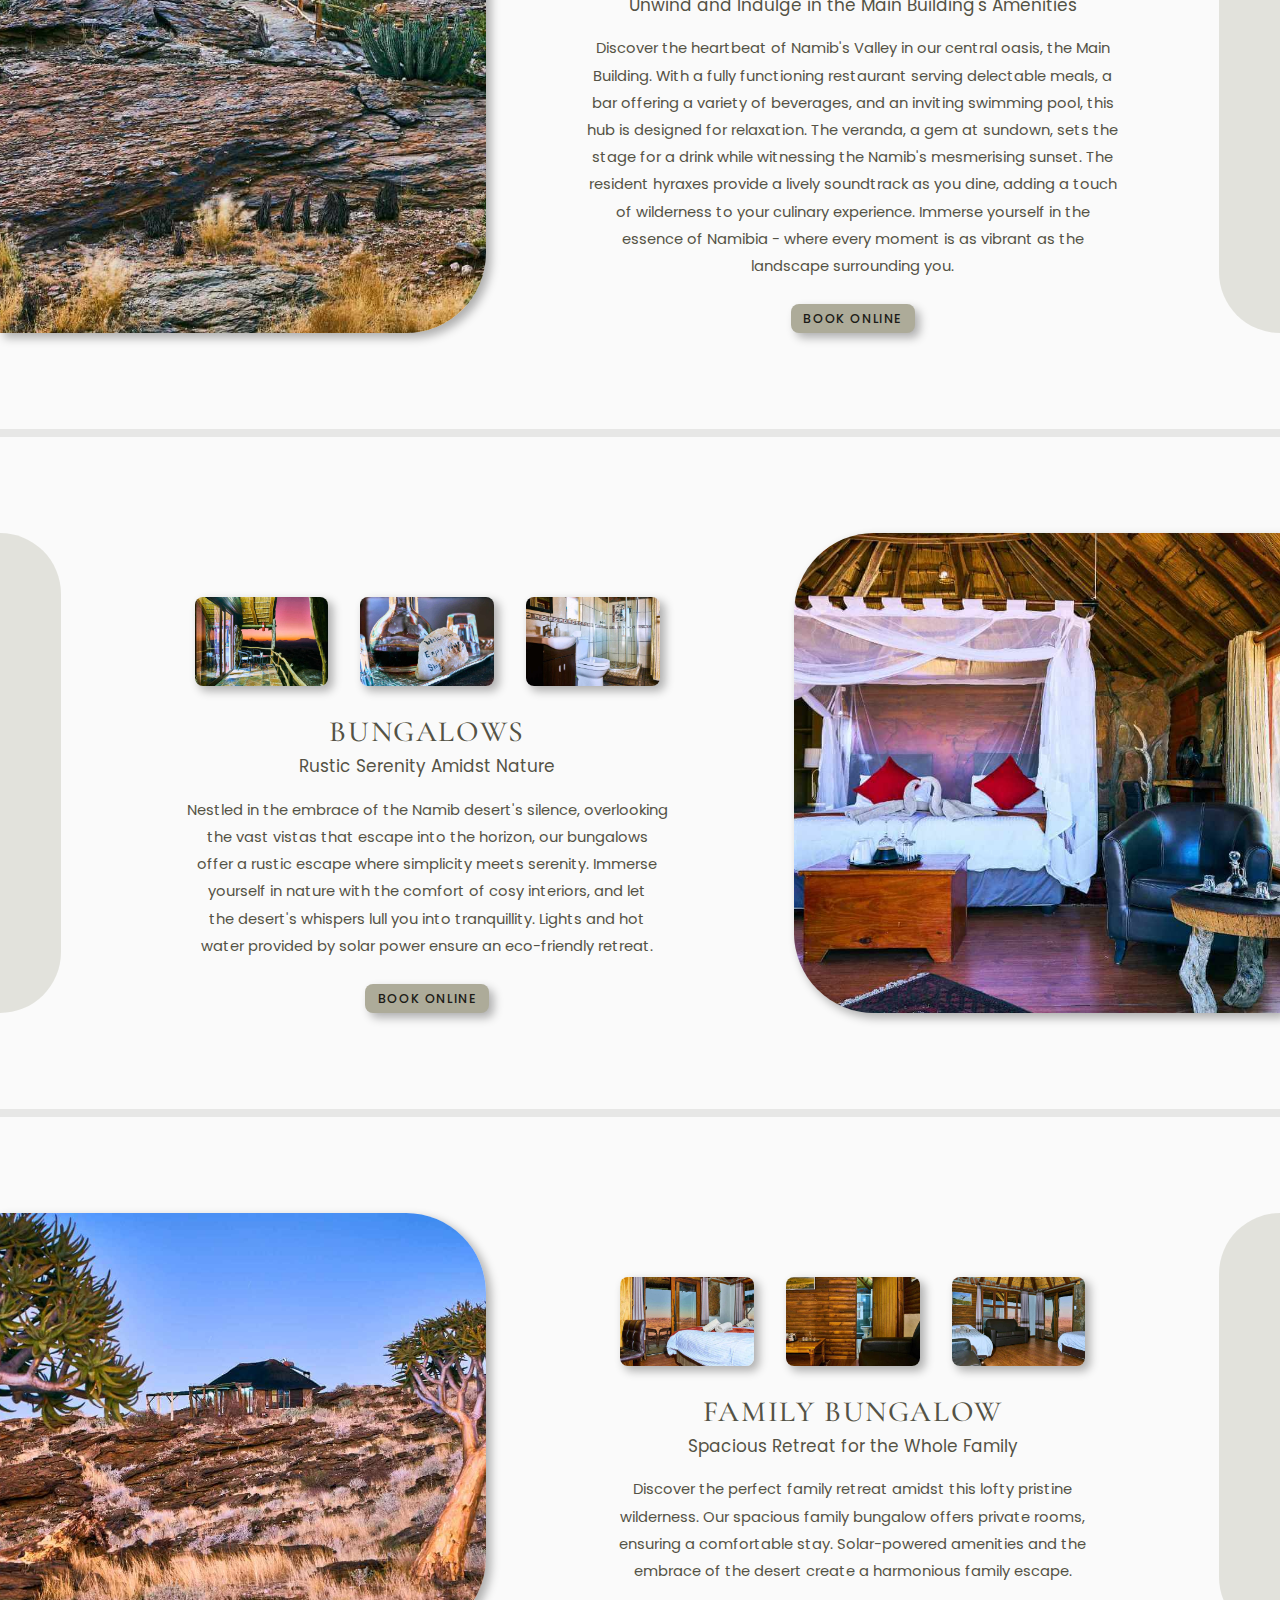
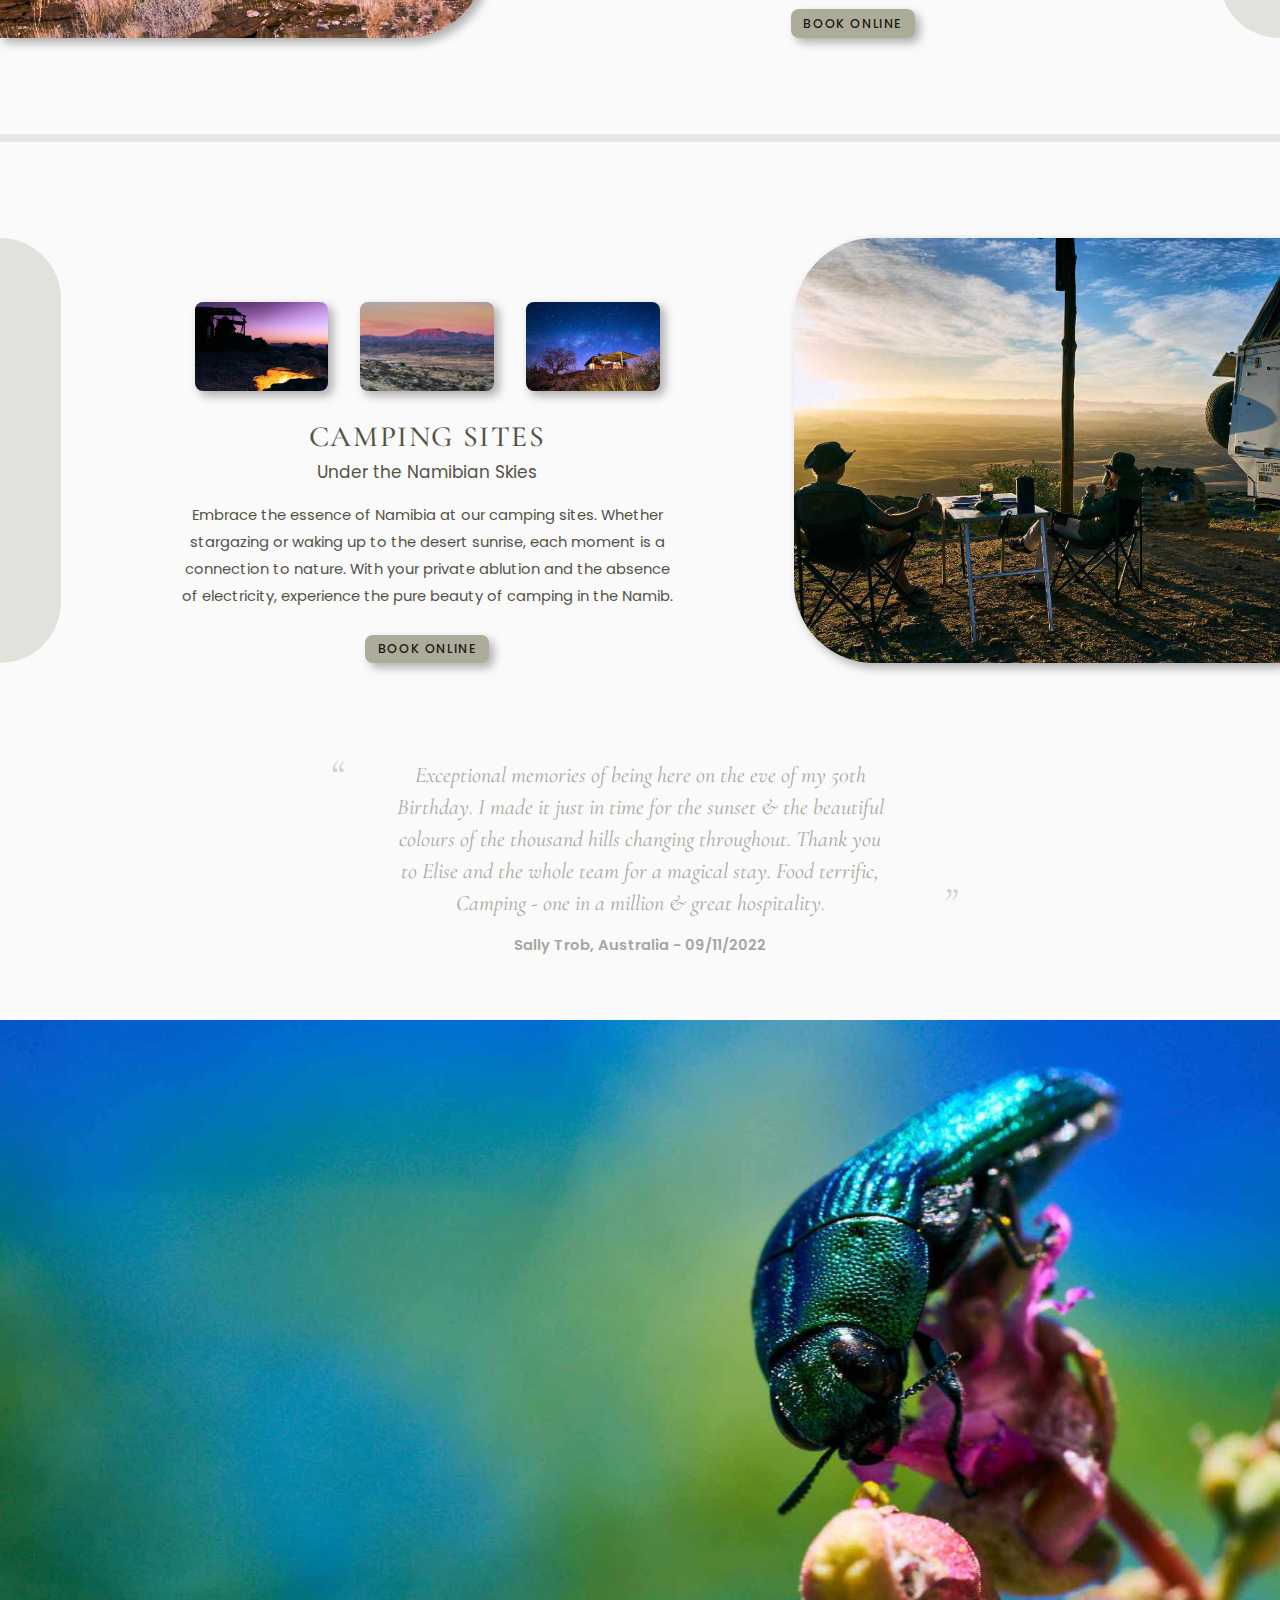
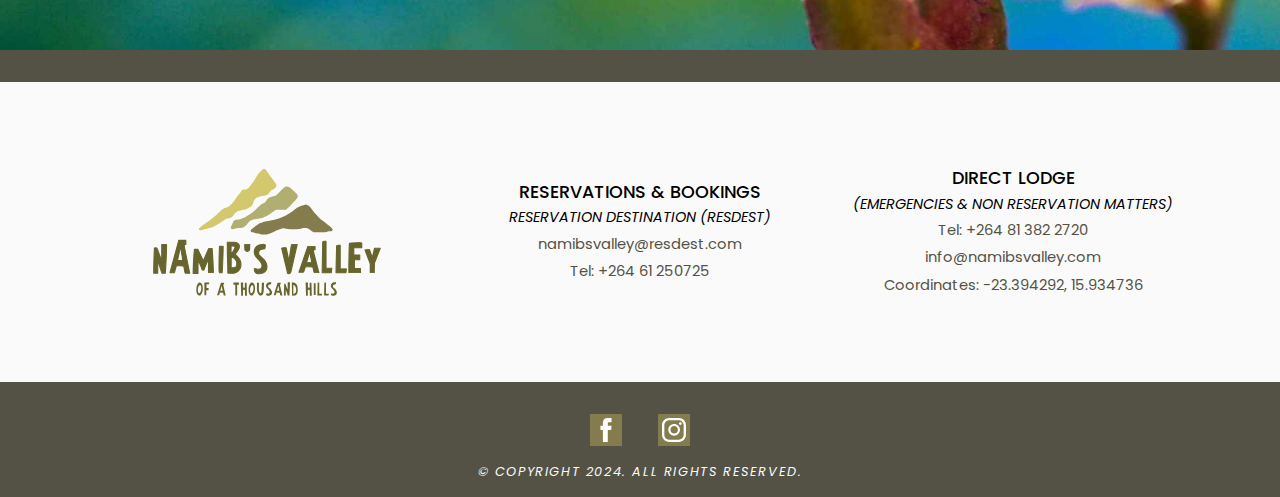
<file: facilities/index.html>
<!DOCTYPE html>
<html lang="en">

<head>
    <meta charset="UTF-8">
    <meta name="description" content="Experience eco-friendly luxury at Namib&#39;s Valley. Our rustic bungalows, family-friendly options, and main lodge offer comfort seamlessly blending with Namibia&#39;s natural beauty. Explore our sustainable facilities - a haven in the heart of the Namib Desert.">
    <meta name="viewport" content="width=device-width, initial-scale=1.0">
    <link rel="preconnect" href="https://fonts.googleapis.com">
    <link rel="preconnect" href="https://fonts.gstatic.com" crossorigin>
    <link rel="stylesheet" href="/css/style.css">
    <title>Namib&#39;s Valley of a Thousand Hills</title>
</head>

<body>
    <header>
        <div class="page-logo">
    <a href="/index.html"><img src="/assets/graphics/namib-valley-logo.svg" alt="Namib Valley Logo"></a>
</div>
<nav class="main-nav">
    <ul>
        <li><a href="/about/">About Us</a></li>
        <li><a href="/facilities/">Facilities</a></li>
        <li><a href="/activities/">Activities</a></li>
        <li><a href="/gallery/">Gallery</a></li>
        <li><a href="/contact/">Contact</a></li>
        <li><a href="https://book.nightsbridge.com/23972" target="_blank" rel="noopener noreferrer"> Book online</a>
        </li>
    </ul>
</nav>
<nav class="mobile-nav">
    <ul>
        <li><a href="/about/">About Us</a></li>
        <li><a href="/facilities/">Facilities</a></li>
        <li><a href="/activities/">Activities</a></li>
        <li><a href="/gallery/">Gallery</a></li>
        <li><a href="/contact/">Contact</a></li>
        <li><a href="https://book.nightsbridge.com/23972" target="_blank" rel="noopener noreferrer">Book online</a></li>
    </ul>
</nav>
<div class="hamburger">
    <div id="ham-1"></div>
    <div id="ham-2"></div>
    <div id="ham-3"></div>
</div>
    </header>

    
<section>
    <div class="hero-img">
        <img srcset="/assets/images/nv-facilities-page/nv-facilities-page-01-900.jpg 900w,
        /assets/images/nv-facilities-page/nv-facilities-page-01-1200.jpg 1200w,
        /assets/images/nv-facilities-page/nv-facilities-page-01-1800.jpg 1800w," class="facilities-1"
            src="/assets/images/nv-facilities-page/nv-facilities-page-01-2400.jpg"
            alt="The lodge's restaurant with the pink hues of dusk in the windows">
    </div>

    <div class="content-wrapper">
        <h1 class="h-1-1 top-m-4">A Desert Haven
            <br><span class="h-2">Namib's Valley of a Thousand Hills</span>
        </h1>
        <h2 class="h-3 top-m-1">Discover the Thoughtfully Crafted Facilities</h2>
        <p class="p-body top-m-2">Indulge in modern comforts and rustic charm at Namib's Valley of a
            Thousand Hills. Our thoughtfully crafted facilities enhance your desert retreat, ensuring a seamless fusion
            of relaxation and adventure. From cosy bungalows immersed in nature to a fully equipped lodge boasting a
            restaurant, bar,
            infinity pool, and lounge, every element is designed for your comfort. Whether you seek a quiet escape or a
            base for exploration, our facilities provide a haven in the heart of Namibia's captivating landscape.
            Welcome to a sanctuary where convenience meets the untouched beauty of the Namib Desert.
        </p>
        <div class="testimonial-container top-m-4">
            <p class="testimonial-p">We came here at the beginning of our journey, which was 5 months ago. Now it's the
                end of our trip,
                and
                we decided to come back because it's one of the most beautiful and peaceful places <br>- We will return!
            </p>
            <p class="testi-name">Daniel & Manide - 31/10/2023</p>

        </div>

    </div>

    <div class="grid-2col-left">
        <div class="col2-left-img">
            <img srcset="/assets/images/nv-facilities-page/nv-fac-lodge-01-600.jpg 600w,
            /assets/images/nv-facilities-page/nv-fac-lodge-01-900.jpg 900w,
            /assets/images/nv-facilities-page/nv-fac-lodge-01-1200.jpg 1200w
            " src="/assets/images/nv-facilities-page/nv-fac-lodge-01-1800.jpg"
                alt="The lodge perched high up on the side of the mountain overlooking the valley below.">
        </div>
        <div class="col2-content">
            <div class="col2-top-img">
                <img srcset="/assets/images/nv-facilities-page/nv-fac-lodge-02-600.jpg 600w,
                /assets/images/nv-facilities-page/nv-fac-lodge-02-900.jpg 900w,
                " src="/assets/images/nv-facilities-page/nv-fac-lodge-02-1200.jpg"
                    alt="The restaurant is ready to welcome guests for dinner.">
                <img srcset="/assets/images/nv-facilities-page/nv-fac-lodge-03-600.jpg 600w,
                /assets/images/nv-facilities-page/nv-fac-lodge-03-900.jpg 900w,
                " src="/assets/images/nv-facilities-page/nv-fac-lodge-03-1200.jpg"
                    alt="Breakfast with a beautiful view.">
                <img srcset="/assets/images/nv-facilities-page/nv-fac-lodge-04-600.jpg 600w,
                /assets/images/nv-facilities-page/nv-fac-lodge-04-900.jpg 900w,
                " src="/assets/images/nv-facilities-page/nv-fac-lodge-04-1200.jpg" alt="The breakfast buffet.">
            </div>
            <h2>Main Building</h2>
            <h3>Unwind and Indulge in the Main Building's Amenities</h3>
            <p class="body-p">
                Discover the heartbeat of Namib's Valley in our central oasis, the Main Building. With a fully
                functioning
                restaurant serving delectable meals, a bar offering a variety of beverages, and an inviting swimming
                pool,
                this hub is designed for relaxation. The veranda, a gem at sundown, sets the stage for a drink while
                witnessing the Namib's mesmerising sunset. The resident hyraxes provide a lively soundtrack as you dine,
                adding a touch of wilderness to your culinary experience. Immerse yourself in the essence of Namibia -
                where
                every moment is as vibrant as the landscape surrounding you.
            </p>
            <a href="https://book.nightsbridge.com/23972" target="_blank" rel="noopener noreferrer"><button
                    class="button-2">book online</button></a>
        </div>
        <div class="col2-left-line"></div>
    </div>

    <div class="facilities-space"></div>

    <div id="accomodation-sect" class="grid-2col-right">
        <div class="col2-right-line"> </div>
        <div class="col2-right-img-top">
            <img srcset="/assets/images/nv-facilities-page/nv-fac-bungalow-01-600.jpg 600w,
            /assets/images/nv-facilities-page/nv-fac-bungalow-01-900.jpg 900w,
            /assets/images/nv-facilities-page/nv-fac-bungalow-01-1200.jpg 1200w,"
                src="/assets/images/nv-facilities-page/nv-fac-bungalow-01-1800.jpg"
                alt="The interior of the bungalow, the mosquito nets draped over the bed.">
        </div>

        <div class="col2-content" id="accomodation-sect">
            <div class="col2-top-img">
                <img srcset="../assets/images/nv-facilities-page/nv-fac-bungalow-02-600.jpg 600w,
                /assets/images/nv-facilities-page/nv-fac-bungalow-02-900.jpg 900w,
                " src="/assets/images/nv-facilities-page/nv-fac-bungalow-02-1200.jpg"
                    alt="The veranda of the bungalow is the ideal setting for watching an African sunrise">
                <img srcset="/assets/images/nv-facilities-page/nv-fac-bungalow-03-600.jpg 600w,
                /assets/images/nv-facilities-page/nv-fac-bungalow-03-900.jpg 900w,
                " src="/assets/images/nv-facilities-page/nv-fac-bungalow-03-1200.jpg"
                    alt="The welcome drink offered inside the bungalows">
                <img srcset="/assets/images/nv-facilities-page/nv-fac-bungalow-04-600.jpg 600w,
                /assets/images/nv-facilities-page/nv-fac-bungalow-04-900.jpg 900w,
                " src="/assets/images/nv-facilities-page/nv-fac-bungalow-04-1200.jpg"
                    alt="The ensuite bathroom of the bungalow">
            </div>
            <h2>Bungalows</h2>
            <h3>Rustic Serenity Amidst Nature</h3>
            <p>
                Nestled in the embrace of the Namib desert's silence, overlooking the vast vistas that escape into the
                horizon, our bungalows offer a rustic escape where simplicity meets serenity. Immerse yourself in nature
                with the comfort of cosy interiors, and let the desert's whispers lull you into tranquillity. Lights and
                hot water provided by solar power ensure an eco-friendly retreat.
            </p>
            <a href="https://book.nightsbridge.com/23972" target="_blank" rel="noopener noreferrer"><button
                    class="button-2">book online</button></a>
        </div>
        <div class="col2-right-img">
            <img srcset="../assets/images/nv-facilities-page/nv-fac-bungalow-01-600.jpg 600w,
            /assets/images/nv-facilities-page/nv-fac-bungalow-01-900.jpg 900w,
            /assets/images/nv-facilities-page/nv-fac-bungalow-01-1200.jpg 1200w,
            " src="/assets/images/nv-facilities-page/nv-fac-bungalow-01-1800.jpg"
                alt="The interior of the bungalow, the mosquito nets draped over the bed.">
        </div>
    </div>

    <div class="facilities-space"></div>

    <div class="grid-2col-left">
        <div class="col2-left-img">
            <img srcset="/assets/images/nv-facilities-page/nv-fac-bungalow-family-01-600.jpg 600w,
            /assets/images/nv-facilities-page/nv-fac-bungalow-family-01-900.jpg 900w,
            /assets/images/nv-facilities-page/nv-fac-bungalow-family-01-1200.jpg 1200w,
            " src="/assets/images/nv-facilities-page/nv-fac-bungalow-family-01-1800.jpg"
                alt="The exterior of the family bungalow, framed by the iconic quiver tree">
        </div>
        <div class="col2-content">
            <div class="col2-top-img">
                <img srcset="/assets/images/nv-facilities-page/nv-fac-bungalow-family-02-600.jpg 600w,
                /assets/images/nv-facilities-page/nv-fac-bungalow-family-02-900.jpg 900w,
                " src="/assets/images/nv-facilities-page/nv-fac-bungalow-family-02-1200.jpg"
                    alt="The view from the family bungalow bedroom">
                <img srcset="/assets/images/nv-facilities-page/nv-fac-bungalow-family-04-600.jpg 600w,
                /assets/images/nv-facilities-page/nv-fac-bungalow-family-04-900.jpg 900w,
                " src="/assets/images/nv-facilities-page/nv-fac-bungalow-family-04-1200.jpg"
                    alt="The lounge area of the family bungalow">
                <img srcset="/assets/images/nv-facilities-page/nv-fac-bungalow-family-03-600.jpg 600w,
                /assets/images/nv-facilities-page/nv-fac-bungalow-family-03-900.jpg 900w,
                " src="/assets/images/nv-facilities-page/nv-fac-bungalow-family-03-1200.jpg"
                    alt="The second room of the family bungalow">
            </div>
            <h2>Family Bungalow</h2>
            <h3>Spacious Retreat for the Whole Family</h3>
            <p>
                Discover the perfect family retreat amidst this lofty pristine wilderness. Our spacious family bungalow
                offers private rooms, ensuring a comfortable stay. Solar-powered amenities and the embrace of the desert
                create a harmonious family escape.
            </p>
            <a href="https://book.nightsbridge.com/23972" target="_blank" rel="noopener noreferrer"><button
                    class="button-2">book online</button></a>
        </div>
        <div class="col2-left-line"></div>
    </div>

    <div class="facilities-space"></div>

    <div id="accomodation-sect" class="grid-2col-right">
        <div class="col2-right-line"> </div>
        <div class="col2-right-img-top">
            <img srcset="/assets/images/nv-facilities-page/nv-fac-camp-01-600.jpg 600w,
            /assets/images/nv-facilities-page/nv-fac-camp-01-900.jpg 900w,
            /assets/images/nv-facilities-page/nv-fac-camp-01-1200.jpg 1200w,
            " src="/assets/images/nv-facilities-page/nv-fac-camp-01-1800.jpg"
                alt="A couple relishing the sunrise from the campsite.">
        </div>

        <div class="col2-content" id="camping-section">
            <div class="col2-top-img">
                <img srcset="/assets/images/nv-facilities-page/nv-fac-camp-02-600.jpg 600w,
                /assets/images/nv-facilities-page/nv-fac-camp-02-900.jpg 900w,
                " src="/assets/images/nv-facilities-page/nv-fac-camp-02-1200.jpg"
                    alt="A fire burns in the campsite fire pit, the ultimate way to spend a night under an African sky.">
                <img srcset="/assets/images/nv-facilities-page/nv-fac-camp-03-600.jpg 600w
                /assets/images/nv-facilities-page/nv-fac-camp-03-900.jpg 900w,
                " src="/assets/images/nv-facilities-page/nv-fac-camp-03-1200.jpg"
                    alt="The view from the campsite, overlooking the Gamsberg mountain">
                <img srcset="/assets/images/nv-facilities-page/nv-fac-camp-04-600.jpg 600w,
                /assets/images/nv-facilities-page/nv-fac-camp-04-900.jpg 900w,
                " src="/assets/images/nv-facilities-page/nv-fac-camp-04-1200.jpg"
                    alt="The campsite was illuminated by a slither of the moon and a milky-way-filled night sky.">
            </div>
            <h2>Camping Sites</h2>
            <h3>Under the Namibian Skies</h3>
            <p>
                Embrace the essence of Namibia at our camping sites. Whether stargazing or waking up to the desert
                sunrise, each moment is a connection to nature. With your private ablution and the absence of
                electricity,
                experience the pure beauty of camping in the Namib.
            </p>
            <a href="https://book.nightsbridge.com/23972" target="_blank" rel="noopener noreferrer"><button
                    class="button-2">book online</button></a>
        </div>
        <div class="col2-right-img">
            <img srcset="/assets/images/nv-facilities-page/nv-fac-camp-01-600.jpg 600w,
            /assets/images/nv-facilities-page/nv-fac-camp-01-900.jpg 900w,
            /assets/images/nv-facilities-page/nv-fac-camp-01-1200.jpg 1200w,
            " src="/assets/images/nv-facilities-page/nv-fac-camp-01-1800.jpg"
                alt="A couple relishing the sunrise from the campsite.">
        </div>
    </div>



    <div class="content-wrapper">
        <div class="testimonial-container top-m-4">
            <p class="testimonial-p">Exceptional memories of being here on the eve of my 50th Birthday. I made it just
                in time for the sunset & the beautiful colours of the thousand hills changing throughout. Thank you to
                Elise and the whole team for a magical stay. Food terrific, <br>Camping - one in a million & great
                hospitality.
            </p>
            <p class="testi-name">Sally Trob, Australia - 09/11/2022</p>

        </div>

    </div>



    <div class="full-width-img top-m-3">
        <img srcset="/assets/images/nv-facilities-page/nv-facilities-page-02-900.jpg 900w,
        /assets/images/nv-facilities-page/nv-facilities-page-02-1200.jpg 1200w,
        /assets/images/nv-facilities-page/nv-facilities-page-02-1800.jpg 1800w,
        " class="facilities-2" src="/assets/images/nv-facilities-page/nv-facilities-page-02-2400.jpg"
            alt="A glittering Jewel Beetle">
    </div>
</section>

    <footer>
        <div class="footer-nav">
    <!-- <ul>
        <li><a href="/about/">About Us</a></li>
        <li><a href="/facilities/">Facilities</a></li>
        <li><a href="/activities/">Activities</a></li>
        <li><a href="/gallery/">Gallery</a></li>
        <li><a href="/contact/">Contact</a></li>
    </ul> -->
</div>
<div class="footer-body">
    <div class="footer-body-content">
        <div class="">
            <a href="/index.html"><img src="/assets/graphics/namib-valley-logo.svg"
                    alt="Namib's Valley of a thousand Hills Logo"></a>
        </div>
        <div class="footer-details border-body-content-3">
            <h3>Reservations & Bookings</h3>
            <p>Reservation Destination (resdest)</p>
            <a href="mailto:namibsvalley@resdest.com">namibsvalley@resdest.com</a>
            <a href="tel:+26461250725">Tel: +264 61 250725</a>
        </div>
        <div class="footer-details border-body-content-3">
            <h3>Direct Lodge</h3>
            <p>(Emergencies & non reservation matters)</p>
            <a href="tel:+264813822720">Tel: +264 81 382 2720</a>
            <a href="mailto:info@namibsvalley.com">info@namibsvalley.com</a>
            <a href="https://www.google.com/maps/place/23%C2%B023'39.5%22S+15%C2%B056'05.1%22E/@-23.3942871,15.9321557,17z/data=!3m1!4b1!4m4!3m3!8m2!3d-23.394292!4d15.934736?entry=ttu"
                target="_blank" rel="noopener noreferrer">Coordinates:
                -23.394292, 15.934736</a>
        </div>
    </div>

</div>
<div class="copy-right">
    <div>
        <a href="https://www.facebook.com/profile.php?id=100063651653593" target="_blank" rel="noopener noreferrer"><img
                class="sm-icon" src="/assets/graphics/smi-fb.svg" alt="Facebook icon"></a>
        <a href="https://www.instagram.com/namibis_valley_ofa1000hills/?hl=en" target="_blank"
            rel="noopener noreferrer"><img class="sm-icon" src="/assets/graphics/smi-ig.svg" alt="Instagram Icon"></a>
        <!-- <a href="#"><img class="sm-icon" src="/assets/graphics/smi-t.svg" alt=""></a> -->
    </div>
    <span>© COPYRIGHT 2024. ALL RIGHTS RESERVED.</span>
</div>
    </footer>
    <script src="/scripts/main.js"></script>
</body>

</html>
</file>
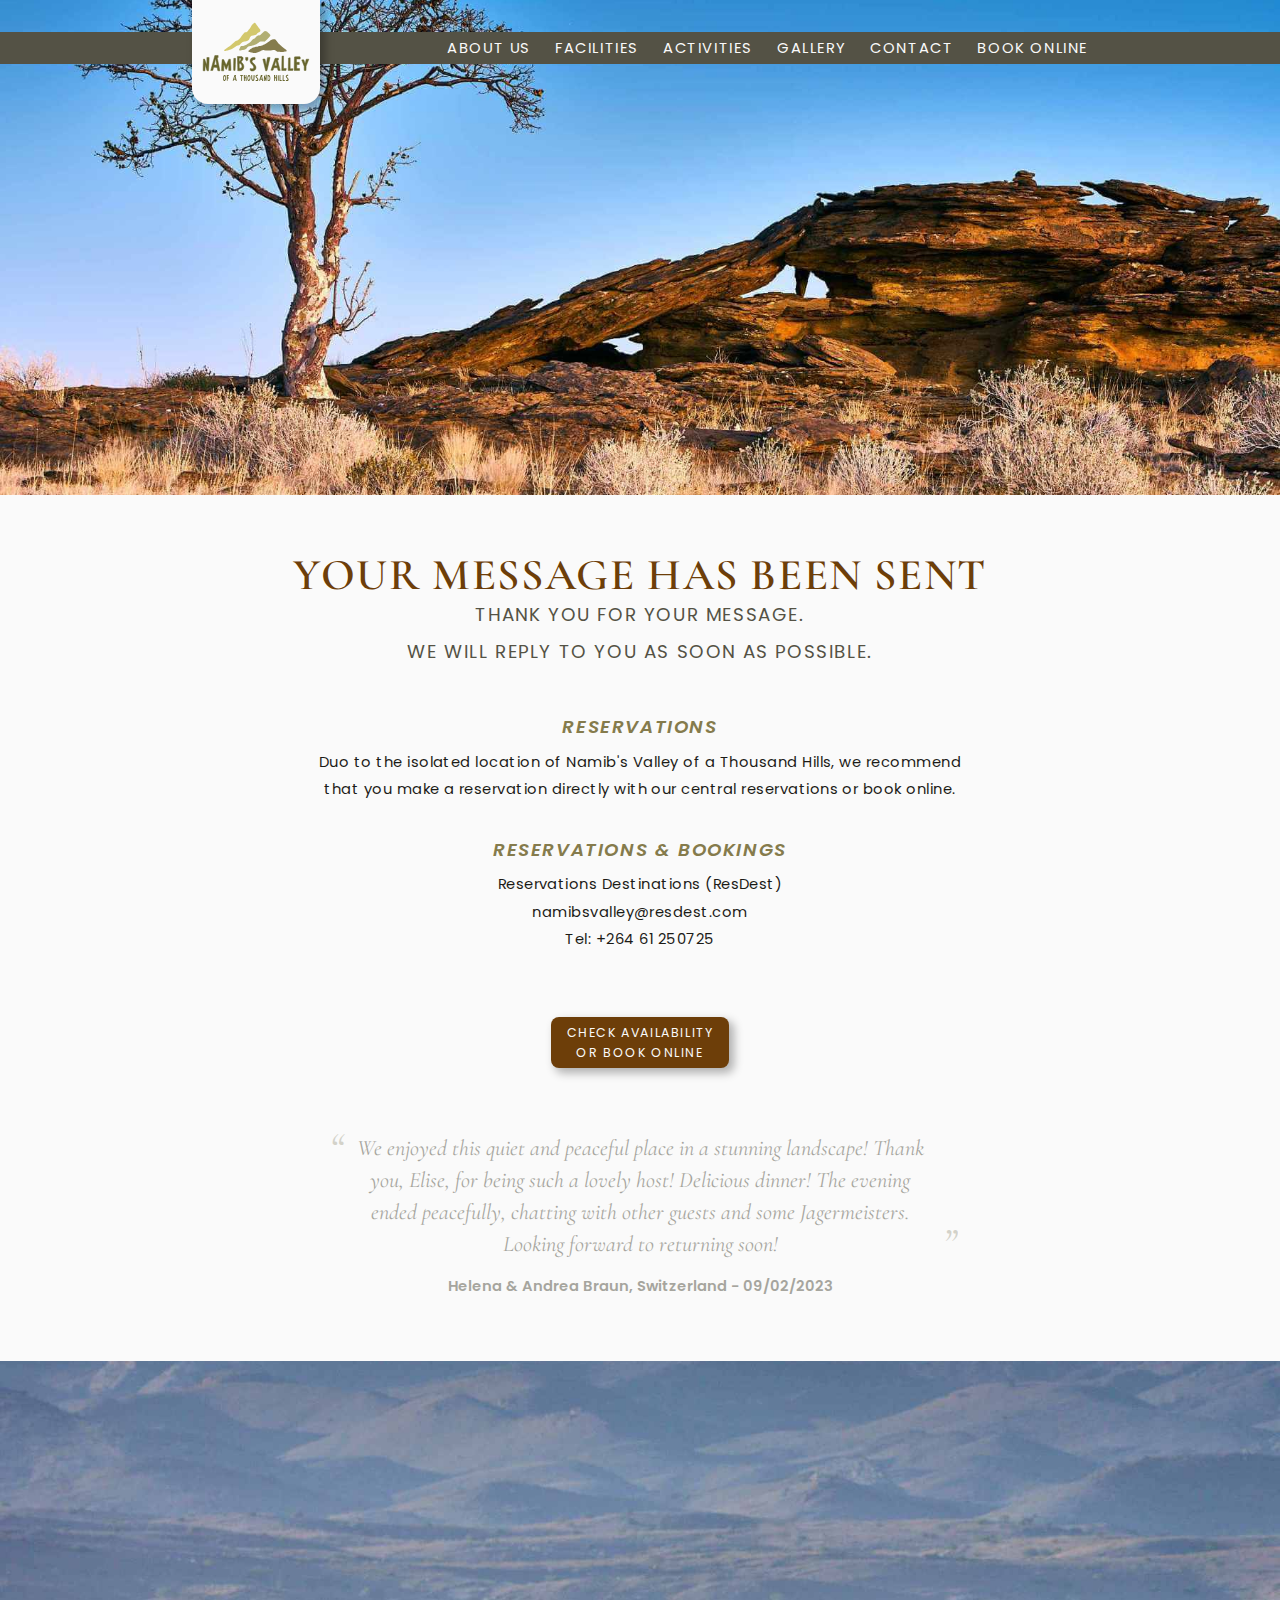
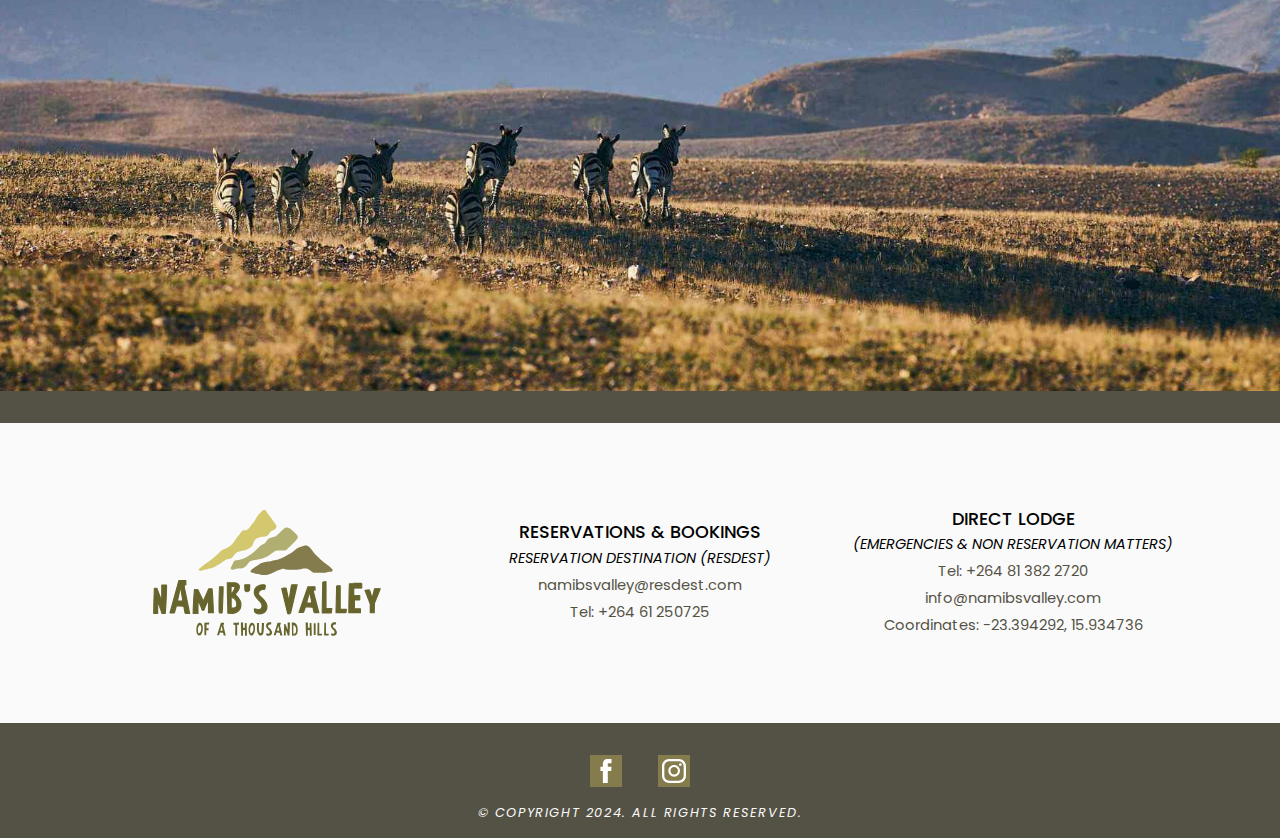
<file: success/index.html>
<!DOCTYPE html>
<html lang="en">

<head>
    <meta charset="UTF-8">
    <meta name="description" content="">
    <meta name="viewport" content="width=device-width, initial-scale=1.0">
    <link rel="preconnect" href="https://fonts.googleapis.com">
    <link rel="preconnect" href="https://fonts.gstatic.com" crossorigin>
    <link rel="stylesheet" href="/css/style.css">
    <title>Namib&#39;s Valley of a Thousand Hills</title>
</head>

<body>
    <header>
        <div class="page-logo">
    <a href="/index.html"><img src="/assets/graphics/namib-valley-logo.svg" alt="Namib Valley Logo"></a>
</div>
<nav class="main-nav">
    <ul>
        <li><a href="/about/">About Us</a></li>
        <li><a href="/facilities/">Facilities</a></li>
        <li><a href="/activities/">Activities</a></li>
        <li><a href="/gallery/">Gallery</a></li>
        <li><a href="/contact/">Contact</a></li>
        <li><a href="https://book.nightsbridge.com/23972" target="_blank" rel="noopener noreferrer"> Book online</a>
        </li>
    </ul>
</nav>
<nav class="mobile-nav">
    <ul>
        <li><a href="/about/">About Us</a></li>
        <li><a href="/facilities/">Facilities</a></li>
        <li><a href="/activities/">Activities</a></li>
        <li><a href="/gallery/">Gallery</a></li>
        <li><a href="/contact/">Contact</a></li>
        <li><a href="https://book.nightsbridge.com/23972" target="_blank" rel="noopener noreferrer">Book online</a></li>
    </ul>
</nav>
<div class="hamburger">
    <div id="ham-1"></div>
    <div id="ham-2"></div>
    <div id="ham-3"></div>
</div>
    </header>

    
<section>
    <div class="hero-img-1">
        <img srcset="/assets/images/nv-contact-page/nv-contact-page-01-900.jpg 900w,
        /assets/images/nv-contact-page/nv-contact-page-01-1200.jpg 1200w,
        /assets/images/nv-contact-page/nv-contact-page-01-1800.jpg 1800w,
        " class="contact-1" src="/assets/images/nv-contact-page/nv-contact-page-01-2400.jpg"
            alt="A Sterculia Africana on a rocky ridge against an inky blue sky.">
    </div>

    <div class="content-wrapper">

        <h1 class="h-1-success top-m-4">Your message has been sent
            <br><span class="h-2">Thank you for your message.<br> We will reply to you as soon as possible. </span>
        </h1>
        <h2 class="h-3-1 top-m-3">Reservations</h2>
        <p class="p-body-c">Duo to the isolated location of Namib's Valley of a Thousand Hills, we recommend that you
            make a reservation
            directly with our central reservations or book online.</p>

        <h4 class="h-3-1 top-m-2">Reservations & Bookings</h4>
        <a href="https://www.resdest.com/">
            <h5 class="p-link"> Reservations Destinations (ResDest)</h5>
        </a>
        <a class="p-link" href="#">namibsvalley@resdest.com</a> <br>
        <a class="p-link" href="#">Tel: +264 61 250725</a> <br>

        <a href="https://book.nightsbridge.com/23972" target="_blank" rel="noopener noreferrer"><button
                class="button-1">check availability <br>or book online</button></a>

        <div class="content-wrapper">
            <div class="testimonial-container top-m-4">
                <p class="testimonial-p">We enjoyed this quiet and peaceful place in a stunning landscape! Thank you,
                    Elise,
                    for being such a lovely host! Delicious dinner! The evening ended peacefully, chatting with other
                    guests
                    and some Jagermeisters.<br>
                    Looking forward to returning soon!

                </p>
                <p class="testi-name">Helena & Andrea Braun, Switzerland - 09/02/2023</p>
            </div>

        </div>
    </div>
    <div class="full-width-img">
        <img srcset="/assets/images/nv-contact-page/nv-contact-page-02-900.jpg 900w,
                    /assets/images/nv-contact-page/nv-contact-page-02-1200.jpg 1200w,
                    /assets/images/nv-contact-page/nv-contact-page-02-1800.jpg 1800w,
                    " class="contact-2" src="/assets/images/nv-contact-page/nv-contact-page-02-2400.jpg"
            alt="A herd of zebras leaving the mountains for the valley floor in search of grazing after an early morning drink of water from the water left after rains in January.">

    </div>

</section>

    <footer>
        <div class="footer-nav">
    <!-- <ul>
        <li><a href="/about/">About Us</a></li>
        <li><a href="/facilities/">Facilities</a></li>
        <li><a href="/activities/">Activities</a></li>
        <li><a href="/gallery/">Gallery</a></li>
        <li><a href="/contact/">Contact</a></li>
    </ul> -->
</div>
<div class="footer-body">
    <div class="footer-body-content">
        <div class="">
            <a href="/index.html"><img src="/assets/graphics/namib-valley-logo.svg"
                    alt="Namib's Valley of a thousand Hills Logo"></a>
        </div>
        <div class="footer-details border-body-content-3">
            <h3>Reservations & Bookings</h3>
            <p>Reservation Destination (resdest)</p>
            <a href="mailto:namibsvalley@resdest.com">namibsvalley@resdest.com</a>
            <a href="tel:+26461250725">Tel: +264 61 250725</a>
        </div>
        <div class="footer-details border-body-content-3">
            <h3>Direct Lodge</h3>
            <p>(Emergencies & non reservation matters)</p>
            <a href="tel:+264813822720">Tel: +264 81 382 2720</a>
            <a href="mailto:info@namibsvalley.com">info@namibsvalley.com</a>
            <a href="https://www.google.com/maps/place/23%C2%B023'39.5%22S+15%C2%B056'05.1%22E/@-23.3942871,15.9321557,17z/data=!3m1!4b1!4m4!3m3!8m2!3d-23.394292!4d15.934736?entry=ttu"
                target="_blank" rel="noopener noreferrer">Coordinates:
                -23.394292, 15.934736</a>
        </div>
    </div>

</div>
<div class="copy-right">
    <div>
        <a href="https://www.facebook.com/profile.php?id=100063651653593" target="_blank" rel="noopener noreferrer"><img
                class="sm-icon" src="/assets/graphics/smi-fb.svg" alt="Facebook icon"></a>
        <a href="https://www.instagram.com/namibis_valley_ofa1000hills/?hl=en" target="_blank"
            rel="noopener noreferrer"><img class="sm-icon" src="/assets/graphics/smi-ig.svg" alt="Instagram Icon"></a>
        <!-- <a href="#"><img class="sm-icon" src="/assets/graphics/smi-t.svg" alt=""></a> -->
    </div>
    <span>© COPYRIGHT 2024. ALL RIGHTS RESERVED.</span>
</div>
    </footer>
    <script src="/scripts/main.js"></script>
</body>

</html>
</file>
<file: css/style.css>
@import"https://fonts.googleapis.com/css2?family=Cormorant+Garamond:ital,wght@0,300;0,400;0,500;0,600;0,700;1,300;1,400;1,500;1,600;1,700&family=Poppins:ital,wght@0,100;0,200;0,300;0,400;0,500;0,600;0,700;0,800;0,900;1,100;1,200;1,300;1,400;1,500;1,600;1,700;1,800;1,900&display=swap";html{-webkit-text-size-adjust:100%}html:focus-within{scroll-behavior:smooth}body{text-size-adjust:100%;position:relative;width:100%;min-height:100vh;-moz-osx-font-smoothing:grayscale;-webkit-font-smoothing:antialiased;text-rendering:optimizeSpeed}*,::after,::before{box-sizing:border-box}a:not([class]){text-decoration-skip-ink:auto}html,body,div,span,applet,object,iframe,h1,h2,h3,h4,h5,h6,p,blockquote,pre,a,abbr,acronym,address,big,cite,code,del,dfn,em,img,ins,kbd,q,s,samp,small,strike,strong,sub,sup,tt,var,b,u,i,center,dl,dt,dd,ol,ul,li,fieldset,form,label,legend,table,caption,tbody,tfoot,thead,tr,th,td,article,aside,canvas,details,embed,figure,figcaption,footer,header,hgroup,menu,nav,output,ruby,section,summary,time,mark,audio,video{font-size:100%;font:inherit;margin:0;padding:0;border:0;vertical-align:baseline}:focus{outline:0}main,article,aside,details,figcaption,figure,footer,header,hgroup,menu,nav,section{display:block}ol,ul{list-style:none}blockquote,q{quotes:none}blockquote:before,blockquote:after,q:before,q:after{content:"";content:none}input:required,input{box-shadow:none}input:-webkit-autofill,input:-webkit-autofill:hover,input:-webkit-autofill:focus,input:-webkit-autofill:active{-webkit-box-shadow:0 0 0 30px #fff inset}input[type=search]::-webkit-search-cancel-button,input[type=search]::-webkit-search-decoration,input[type=search]::-webkit-search-results-button,input[type=search]::-webkit-search-results-decoration{-webkit-appearance:none;-moz-appearance:none}input[type=search]{-webkit-appearance:none;-moz-appearance:none;-webkit-box-sizing:content-box;-moz-box-sizing:content-box;box-sizing:content-box}textarea{overflow:auto;vertical-align:top;resize:vertical}input:focus{outline:none}audio,canvas,video{display:inline-block;max-width:100%}audio:not([controls]){display:none;height:0}[hidden]{display:none}a:active,a:hover{outline:none}img{max-width:100%;display:inline-block;vertical-align:middle;height:auto}picture{display:inline-block}button,input{line-height:normal}button,select{text-transform:none}button,html input[type=button],input[type=reset],input[type=submit]{-webkit-appearance:button;cursor:pointer;border:0;background:rgba(0,0,0,0)}button[disabled],html input[disabled]{cursor:default}[disabled]{pointer-events:none}input[type=checkbox],input[type=radio]{padding:0}input[type=search]{-webkit-appearance:textfield;-moz-box-sizing:content-box;-webkit-box-sizing:content-box;box-sizing:content-box}input[type=search]::-webkit-search-cancel-button,input[type=search]::-webkit-search-decoration{-webkit-appearance:none}button::-moz-focus-inner,input::-moz-focus-inner{border:0;padding:0}button{border:0;background:rgba(0,0,0,0)}textarea{overflow:auto;vertical-align:top;resize:vertical}table{border-collapse:collapse;border-spacing:0;text-indent:0}hr{box-sizing:content-box;overflow:visible;background:#000;border:0;height:1px;line-height:0;margin:0;padding:0;page-break-after:always;width:100%}pre{font-family:monospace,monospace;font-size:100%}a{background-color:rgba(0,0,0,0)}abbr[title]{border-bottom:none;text-decoration:none}code,kbd,pre,samp{font-family:monospace,monospace}small{font-size:75%}sub,sup{font-size:75%;line-height:0;position:relative;vertical-align:baseline}sub{bottom:-5px}sup{top:-5px}button,input,optgroup,select,textarea{font-family:inherit;font-size:100%;line-height:1;margin:0;padding:0}button,input{overflow:visible}button,select{text-transform:none}button,[type=button],[type=reset],[type=submit]{-webkit-appearance:button}button::-moz-focus-inner,[type=button]::-moz-focus-inner,[type=reset]::-moz-focus-inner,[type=submit]::-moz-focus-inner{border-style:none;padding:0;outline:0}legend{color:inherit;white-space:normal;display:block;border:0;max-width:100%;width:100%}fieldset{min-width:0}body:not(:-moz-handler-blocked) fieldset{display:block}progress{vertical-align:baseline}[type=number]::-webkit-inner-spin-button,[type=number]::-webkit-outer-spin-button{height:auto}[type=search]{-webkit-appearance:textfield;outline-offset:-2px}[type=search]::-webkit-search-decoration{-webkit-appearance:none}::-webkit-file-upload-button{-webkit-appearance:button;font:inherit}summary{display:list-item}template{display:none}*{box-sizing:border-box;text-decoration:none;font-size:16px}body{background-color:#fafafa}.tcw{color:#fafafa}.top-m-1{margin-top:1rem}.top-m-2{margin-top:2rem}.top-m-3{margin-top:3rem}.top-m-4{margin-top:4rem}.h-1-1{font-family:"Cormorant Garamond",serif;font-weight:500;font-size:2.76rem;line-height:2rem;text-transform:uppercase;letter-spacing:.1rem;text-align:center;text-wrap:balance;color:rgba(56,55,46,.95)}@media(max-width: 768px){.h-1-1{font-size:1.84rem;font-weight:400;line-height:1.5rem}}.h-1-success{font-family:"Cormorant Garamond",serif;font-weight:600;font-size:2.76rem;line-height:2rem;text-transform:uppercase;letter-spacing:.1rem;text-align:center;text-wrap:balance;color:#6d3e09}@media(max-width: 768px){.h-1-success{font-size:1.84rem;font-weight:400;line-height:1.5rem}}.h-2{font-family:"Poppins",sans-serif;font-weight:400;font-size:1.15rem;letter-spacing:.1rem;text-transform:uppercase;text-wrap:balance;line-height:1.7rem;text-align:center;color:#545245}@media(max-width: 768px){.h-2{font-size:1.058rem;font-weight:400;line-height:1.35rem}}.h-3{font-family:"Poppins",sans-serif;font-weight:400;font-size:1.15rem;text-transform:uppercase;letter-spacing:.1rem;text-wrap:balance;color:#857b4c;line-height:1.7rem;margin-bottom:1rem;text-align:center}@media(max-width: 768px){.h-3{font-size:1.058rem;font-weight:400;line-height:1.35rem}}.h-3-1{font-family:"Poppins",sans-serif;font-weight:600;font-style:italic;font-size:1.15rem;text-transform:uppercase;letter-spacing:.1rem;text-wrap:balance;color:#857b4c;line-height:1.7rem;margin-bottom:.54rem;text-align:center}@media(max-width: 768px){.h-3-1{font-size:1.058rem;font-weight:400;line-height:1.35rem}}.h-4{font-family:"Cormorant Garamond",serif;font-weight:600;font-size:1.058rem;letter-spacing:.03rem;text-wrap:balance;color:#1c1b17;line-height:1.7rem;margin-bottom:1rem;text-align:center}@media(max-width: 768px){.h-4{font-size:1.058rem;font-weight:600;line-height:1.35rem}}.h-4-2{font-family:"Poppins",sans-serif;font-weight:500;font-size:1.058rem;letter-spacing:.03rem;text-wrap:balance;color:#1c1b17;line-height:1.7rem;text-align:center;color:#545245}@media(max-width: 768px){.h-4-2{font-size:1.058rem;font-weight:600;line-height:1.35rem}}.h-5{font-family:"Poppins",sans-serif;font-weight:400;font-size:.92rem;letter-spacing:.03rem;text-wrap:balance;color:#1c1b17;line-height:1.7rem;text-align:center;color:#545245}@media(max-width: 768px){.h-5{font-size:1.058rem;font-weight:400;line-height:1.35rem}}.p-body{font-family:"Poppins",sans-serif;font-size:.92rem;font-weight:400;letter-spacing:.03rem;color:#545245;line-height:1.7rem;text-align:justify;-webkit-hyphens:auto;hyphens:auto}.p-body a{color:#545245;font-style:italic}.p-body a:hover{color:#adab99}.p-body-c{font-family:"Poppins",sans-serif;font-size:.92rem;font-weight:400;letter-spacing:.03rem;color:#1c1b17;line-height:1.7rem;text-align:center;text-wrap:balance;-webkit-hyphens:auto;hyphens:auto}.p-link{font-family:"Poppins",sans-serif;font-size:.92rem;font-weight:400;letter-spacing:.03rem;text-decoration:none;color:#1c1b17;line-height:1.7rem;text-align:center;text-wrap:balance;-webkit-hyphens:auto;hyphens:auto}.p-link:hover{opacity:.5}.card-p{font-family:"Poppins",sans-serif;font-size:.782rem;letter-spacing:.03rem;line-height:1.7rem;text-align:center;text-wrap:balance;margin:.5rem 0 0 0;padding:0 2rem}@media(max-width: 1024px){.card-p{padding:0 0}}.button-1{padding:.4rem 1rem .4rem 1rem;font-family:"Poppins",sans-serif;font-size:.782rem;font-weight:400;text-transform:uppercase;letter-spacing:.1rem;border-radius:.5rem;border-style:none;background-color:#6d3e09;color:#fafafa;margin:4rem auto 0 auto;box-shadow:.3rem .3rem .6rem rgba(0,0,0,.3);line-height:1.2rem}.button-1:hover{background-color:#adab99;box-shadow:.2rem .2rem .4rem rgba(0,0,0,.4)}.button-2{padding:.3rem .8rem .3rem .8rem;font-family:"Poppins",sans-serif;font-size:.782rem;font-weight:500;text-transform:uppercase;letter-spacing:.1rem;border-radius:.5rem;border-style:none;background-color:#adab99;color:#1c1b17;margin:1.5rem auto 0 auto;box-shadow:.3rem .3rem .6rem rgba(0,0,0,.3);line-height:1.2rem}.button-2:hover{background-color:#545245;box-shadow:.2rem .2rem .4rem rgba(0,0,0,.4);color:#fafafa;font-weight:400}.img-3-wrapper{position:relative;display:flex;justify-content:center;align-items:center;margin:-4rem 0 0 0}@media(max-width: 768px){.img-3-wrapper{margin:-4rem 0 0 0}}@media(max-width: 745px){.img-3-wrapper{margin:-3rem 0 0 0}}.content-wrapper{position:relative;width:70vw;max-width:860px;margin:0 auto;text-align:center}@media(max-width: 768px){.content-wrapper{width:80vw}}@media(max-width: 425px){.content-wrapper{width:90vw}}.hero-wrapper{position:relative;top:65vh;width:100%}.hero-img{position:relative;width:100%;height:75vh;z-index:-10;background-color:#adab99}.hero-img img{width:100%;height:100%;object-fit:cover}@media(max-width: 768px){.hero-img{height:65vh}}@media(max-width: 425px){.hero-img{height:60vh}}.hero-img-1{position:relative;width:100%;height:55vh;z-index:-10;background-color:#adab99}.hero-img-1 img{width:100%;height:100%;object-fit:cover}@media(max-width: 768px){.hero-img-1{height:65vh}}@media(max-width: 425px){.hero-img-1{height:60vh}}.head-element{position:relative}.img-3{width:10rem;height:8rem;background-color:#adab99;margin:0 1rem;border-radius:.5rem;border:solid .15rem #fafafa}.img-3 img{width:100%;height:100%;object-fit:cover;border-radius:.5rem}@media(max-width: 768px){.img-3{width:8rem;height:8rem}}@media(max-width: 745px){.img-3{width:6rem;height:6rem;margin:0 .5rem}}@media(max-width: 375px){.img-3{width:5rem;height:5rem}}.img-3-1{width:15rem;height:15rem;background-color:#adab99;margin:0 1rem;border-radius:.5rem;border:solid .15rem #fafafa;box-shadow:.3rem .3rem .6rem rgba(0,0,0,.3)}.img-3-1 img{width:100%;height:100%;object-fit:cover;border-radius:.5rem}@media(max-width: 768px){.img-3-1{width:12rem;height:12rem}}@media(max-width: 745px){.img-3-1{width:10rem;height:10rem;margin:0 .5rem}}@media(max-width: 375px){.img-3-1{width:9rem;height:9rem}}.full-width-img{width:100%;height:70vh;background-color:#adab99}.full-width-img img{width:100%;height:100%;object-fit:cover}.full-width-img-1{width:100%;height:70vh;background-color:#adab99}.full-width-img-1 img{width:100%;height:100%;object-fit:cover}.full-width-img-2{width:100%;height:40vh;background-color:#adab99;border-radius:.5rem;box-shadow:.3rem .3rem .6rem rgba(0,0,0,.3)}.full-width-img-2 img{width:100%;height:100%;object-fit:cover;border-radius:.5rem}.full-width-img-3{width:35vw;height:40vh;margin:2rem auto 1rem auto;background-color:#adab99;border-radius:.5rem;box-shadow:.3rem .3rem .6rem rgba(0,0,0,.3)}@media(max-width: 768px){.full-width-img-3{width:60vw;height:25vh}}@media(max-width: 650px){.full-width-img-3{width:60vw;height:20vh}}@media(max-width: 375px){.full-width-img-3{width:60vw;height:20vh}}.full-width-img-3 img{width:100%;height:100%;object-fit:cover;border-radius:.5rem}.card{display:flex;flex-direction:column;justify-content:space-between;align-items:center;width:100%;background-color:#fafafa;margin:0 0 2rem 0}.card img{width:50%;margin-bottom:1rem;opacity:.3}.card img:hover{opacity:.6;cursor:pointer}.card-staff{display:flex;flex-direction:column;justify-content:start;align-items:center;width:100%;background-color:#fafafa}.card-top-sec{display:flex;flex-direction:column;justify-content:center;align-items:center;text-align:center;width:100%;background-color:#fafafa}.staff-photo{width:8rem;height:10rem;background-color:#adab99;border-radius:.5rem;box-shadow:.2rem .2rem .4rem rgba(0,0,0,.4);margin:2rem auto 1rem auto}.staff-photo img{width:100%;height:100%;object-fit:cover;object-position:center;border-radius:.5rem}.wrapper-grid-3{width:70vw;margin:3rem auto 3rem auto}@media(max-width: 1024px){.wrapper-grid-3{width:80vw}}@media(max-width: 768px){.wrapper-grid-3{width:70vw;margin:2rem auto 2rem auto}}.grid-3{display:grid;grid-template-columns:repeat(3, 1fr);gap:4rem;margin:0 auto}@media(max-width: 880px){.grid-3{grid-template-columns:repeat(2, 1fr);gap:2rem}}@media(max-width: 576px){.grid-3{grid-template-columns:repeat(1, 1fr)}}.grid-staff{display:grid;grid-template-columns:repeat(3, 1fr);width:80vw;gap:2rem;margin:2rem auto 0 auto}@media(max-width: 1024px){.grid-staff{width:90vw}}@media(max-width: 910px){.grid-staff{width:80vw;grid-template-columns:repeat(2, 1fr)}}@media(max-width: 550px){.grid-staff{grid-template-columns:repeat(1, 1fr)}}.grid-2col-left{display:grid;grid-template-columns:.8fr 1.1fr .1fr;gap:2rem;margin:6rem auto}@media(max-width: 1024px){.grid-2col-left{grid-template-columns:1fr}}.grid-2col-right{display:grid;grid-template-columns:.1fr 1.1fr .8fr;gap:2rem;margin:6rem auto}@media(max-width: 1024px){.grid-2col-right{grid-template-columns:1fr}}.col2-left-img{border-radius:0 5rem 5rem 0;width:100%;height:100%}@media(max-width: 1024px){.col2-left-img{border-radius:0 0 0 0;width:60vw;margin:0 auto}}@media(max-width: 768px){.col2-left-img{width:100vw;border-radius:0}}.col2-left-img img{width:100%;height:100%;object-fit:cover;object-position:center;border-radius:0 5rem 5rem 0;box-shadow:.3rem .3rem .6rem rgba(0,0,0,.3)}@media(max-width: 1024px){.col2-left-img img{border-radius:1rem}}@media(max-width: 768px){.col2-left-img img{border-radius:0}}.col2-right-img{border-radius:5rem 0 0 5rem;width:100%;height:100%}.col2-right-img img{width:100%;height:100%;object-fit:cover;object-position:center;border-radius:5rem 0 0 5rem;box-shadow:.3rem .3rem .6rem rgba(0,0,0,.3)}@media(max-width: 1024px){.col2-right-img img{display:none}}.col2-right-img-top{display:none}@media(max-width: 1024px){.col2-right-img-top{display:block;width:60vw;margin:0 auto}}@media(max-width: 1024px)and (max-width: 768px){.col2-right-img-top{width:100vw}}@media(max-width: 1024px){.col2-right-img-top img{width:100%;height:100%;object-fit:cover;object-position:center;border-radius:5rem 0 0 5rem;box-shadow:.3rem .3rem .6rem rgba(0,0,0,.3)}}@media(max-width: 1024px)and (max-width: 1024px){.col2-right-img-top img{border-radius:.5rem}}@media(max-width: 1024px)and (max-width: 768px){.col2-right-img-top img{border-radius:0}}.col2-content{width:80%;margin:0 auto;text-align:center}.col2-content h2{font-family:"Cormorant Garamond",serif;font-size:1.84rem;font-weight:500;line-height:1.7rem;color:#545245;margin:2rem 0 0 0;text-transform:uppercase;text-wrap:balance;letter-spacing:.1rem}@media(max-width: 1024px){.col2-content h2{margin:2rem 0 0 0}}.col2-content h3{font-family:"Poppins",sans-serif;font-size:1.058rem;font-weight:400;line-height:1.7rem;text-wrap:balance;color:#545245;margin:.5rem 0 0 0}.col2-content p{font-family:"Poppins",sans-serif;font-weight:400;font-size:.92rem;line-height:1.7rem;color:#545245;text-wrap:balance;margin:1rem 0 0 0}.col2-top-img{display:flex;justify-content:center;align-items:center;width:100%}.col2-top-img img{width:25%;object-fit:cover;object-position:center;margin:4rem 1rem 0 1rem;border-radius:.5rem;box-shadow:.3rem .3rem .6rem rgba(0,0,0,.3)}@media(max-width: 1024px){.col2-top-img img{width:20%;margin:0 .5rem 0 .5rem;border-radius:.5rem}}@media(max-width: 768px){.col2-top-img img{width:30%}}.col2-left-line{width:100%;height:100%;background-color:#adab99;opacity:.3;border-radius:5rem 0 0 5rem}@media(max-width: 1024px){.col2-left-line{display:none}}.col2-right-line{width:100%;height:100%;background-color:#adab99;opacity:.3;border-radius:0 5rem 5rem 0}@media(max-width: 1024px){.col2-right-line{display:none}}.facilities-space{width:100vw;height:.5rem;background-color:rgba(56,55,46,.95);margin:0 auto;opacity:.1}@media(max-width: 1024px){.facilities-space{display:none}}.landing-1{object-position:35% 10%}.landing-2{object-position:60% 20%}.landing-3{object-position:55% 60%}.about-1{object-position:22% 70%}.about-2{object-position:22% 100%}.about-3{object-position:60% 90%}.about-4{object-position:45% 35%}.facilities-1{object-position:80% 60%}.facilities-2{object-position:75% 70%}.activity-1{object-position:70% 10%}.activity-2{object-position:40% 80%}.activity-3{object-position:55% 90%}.activity-5{object-position:70% 80%}.activity-wildlife-3{object-position:10% 90%}.activiti-star-3{object-position:10% 70%}.activity-geology-1{object-position:10% 50%}.activity-geology-3{object-position:10% 20%}.activity-bottom{object-position:70% 55%}.contact-1{object-position:10% 80%}.contact-2{object-position:42% 80%}.form-layout{position:relative;width:80%;margin:4rem auto 4rem auto;padding:1.7rem 2rem 1.5rem 2rem;background-color:rgba(173,171,153,.5);border-radius:1rem;box-shadow:.3rem .3rem .6rem rgba(0,0,0,.3)}@media(max-width: 570px){.form-layout{width:100%}}.form-layout label{font-family:"Poppins",sans-serif;font-weight:400;font-size:.92rem;color:#545245}.form-layout input[type=text],input[type=email],select,textarea{width:100%;padding:.5rem;background-color:#fafafa;border:none;border-radius:.5rem;box-sizing:border-box;margin-top:.3rem;margin-bottom:1rem;resize:vertical;font-family:"Poppins",sans-serif;font-size:.92rem;font-weight:400;letter-spacing:.03rem;color:#67652d}.form-layout input[type=submit]{display:block;width:auto;box-shadow:.2rem .2rem .4rem rgba(0,0,0,.4);font-family:"Poppins",sans-serif;font-size:.782rem;font-weight:400;text-transform:uppercase;letter-spacing:.1rem;background-color:#545245;color:#fafafa;padding:.5rem 1rem;margin:1rem auto .5rem auto;border:none;border-radius:10px;cursor:pointer}.form-layout input[type=submit]:hover{background-color:#6d3e09;box-shadow:.1rem .1rem .2rem rgba(0,0,0,.5)}.map-iframe{width:100%;height:60vh;border:none;margin:3rem auto 0rem auto;box-shadow:.3rem .3rem .6rem rgba(0,0,0,.3)}.testimonial-container{width:70%;margin:4rem auto 4rem auto;text-align:center}@media(max-width: 1024px){.testimonial-container{width:90%}}.testimonial-p{position:relative;font-family:"Cormorant Garamond",serif;font-style:italic;line-height:2rem;font-size:1.38rem;text-wrap:balance;color:#545245;opacity:.5}.testimonial-p:before{position:absolute;top:0;left:-0.65rem;content:open-quote;font-size:2.76rem;color:#adab99}.testimonial-p:after{position:absolute;bottom:0;right:-1rem;content:close-quote;font-size:2.76rem;color:#adab99}.testi-name{font-family:"Poppins",sans-serif;font-size:.92rem;font-weight:600;color:#545245;opacity:.5;margin-top:1rem;text-align:center}.lightbox{position:fixed;z-index:1000;left:0;top:0;width:100%;height:100%;background-color:rgba(0,0,0,.9);display:flex;justify-content:center;align-items:center}.lightbox.hidden{display:none}.lightbox .close-lightbox{position:absolute;top:20px;right:30px;color:#f1f1f1;font-size:40px;cursor:pointer}.lightbox .lightbox-image{max-width:90%;max-height:80%;border:solid 5px #fafafa}header{position:fixed;top:0;transition:top .3s ease;width:100%;z-index:90}.page-logo{position:relative;width:8rem;height:6.5rem;background-color:#fafafa;margin:0 0 0 15vw;display:flex;justify-content:center;align-items:center;align-content:center;border-radius:0 0 1rem 1rem;box-shadow:.3rem .3rem .6rem rgba(0,0,0,.3);z-index:40}.page-logo img{width:7rem}@media(max-width: 768px){.page-logo img{width:6.5rem}}.page-logo:hover,.page-logo:focus{box-shadow:.2rem .2rem .4rem rgba(0,0,0,.4);cursor:pointer;background-color:#f2f2f2}@media(max-width: 1024px){.page-logo{margin:0 0 0 10vw}}@media(max-width: 880px){.page-logo{margin:0 0 0 5vw}}@media(max-width: 768px){.page-logo{margin:0 auto;width:7.5rem;height:5.5rem}}.main-nav{display:flex;position:absolute;background-color:#545245;top:2rem;width:100%;height:2rem;justify-content:flex-end}.main-nav ul{display:flex;justify-content:right;align-items:center;margin:0 15vw 0 0;text-decoration:none}@media(max-width: 1024px){.main-nav ul{margin:0 10vw 0 0}}@media(max-width: 1024px)and (max-width: 880px){.main-nav ul{margin:0 5vw 0 0}}.main-nav ul a{font-size:.92rem;text-transform:uppercase;font-family:"Poppins",sans-serif;font-weight:400;color:#fafafa;letter-spacing:.1rem;margin:0 0 0 1.5rem;text-decoration:none}@media(max-width: 1278px){.main-nav ul a{font-size:.782rem;margin:0 0 0 1rem}}@media(max-width: 1024px){.main-nav ul a{letter-spacing:.03rem}}@media(max-width: 1090px){.main-nav ul a{letter-spacing:.03rem;margin:0 0 0 .8rem}}@media(max-width: 768px){.main-nav ul a{display:none}}.main-nav ul a:hover,.main-nav ul a:focus{color:#b1ae72}@media(max-width: 768px){.main-nav{display:none}}.mobile-nav{display:none}@media(max-width: 768px){.mobile-nav{display:flex;align-items:flex-end;position:fixed;background-color:rgba(250,250,250,.9);top:8rem;right:-100%;width:100%;height:auto;transition:right .3s ease;z-index:100}.mobile-nav ul{display:flex;flex-direction:column;align-items:flex-end;justify-content:center;width:100%;margin:0;padding:1.5rem 3rem 1.5rem 3rem;line-height:2.2rem}.mobile-nav ul li{list-style:none;margin:0;padding:0}.mobile-nav ul li a{font-size:.92rem;text-transform:uppercase;font-family:"Poppins",sans-serif;font-weight:500;color:#545245;letter-spacing:.1rem;text-decoration:none}.mobile-nav ul li a:hover,.mobile-nav ul li a:focus{color:#b1ae72}}.hamburger{display:none}@media(max-width: 768px){.hamburger{position:absolute;top:1.5rem;right:1.5rem;width:2.2rem;height:2.2rem;background-color:#fafafa;cursor:pointer;z-index:150;border-radius:.2rem;display:flex;justify-content:center;align-items:center;flex-direction:column;box-shadow:.2rem .2rem .4rem rgba(0,0,0,.4);-webkit-transition:transform .3s ease-out;transition:transform .3s ease-out}.hamburger div{position:relative;width:1.8rem;height:.2rem;margin:.12rem 0;background-color:#857b4c;border-radius:3px;-webkit-transition:transform .3s ease-out,opacity .3s ease-out;transition:transform .3s ease-out,opacity .3s ease-out}}.footer-nav{display:flex;width:100%;height:2rem;background-color:#545245;font-family:"Poppins",sans-serif;font-size:.92rem;letter-spacing:.1rem;justify-content:center;align-items:center}.footer-nav ul{display:flex;flex-direction:row}@media(max-width: 768px){.footer-nav ul{display:none}}.footer-nav ul a{text-decoration:none;text-transform:uppercase;color:#fafafa;margin:0 1rem}.footer-nav ul a:hover,.footer-nav ul a:focus{color:#b1ae72}.footer-body{background-color:#fafafa;width:100%}.footer-body-content{display:grid;width:90vw;height:300px;margin:0 auto;grid-template-columns:repeat(3, 1fr);gap:2rem;align-items:center;padding:2rem;justify-content:center;align-items:center}@media(max-width: 1024px){.footer-body-content{width:100%;height:auto}}@media(max-width: 768px){.footer-body-content{grid-template-columns:repeat(1, 1fr);height:auto}}.footer-body-content img{width:15rem;margin:0 auto}@media(max-width: 1024px){.footer-body-content img{grid-column:span 2}}@media(max-width: 768px){.footer-body-content img{width:10rem}}.footer-body-content div{display:flex;flex-direction:column;text-align:center;height:100%;justify-content:center;align-content:center}@media(max-width: 768px){.border-body-content-3{border-top:solid 5px #b1ae72;padding:3rem 0 1rem 0}}.footer-details a{text-decoration:none;color:#545245;font-family:"Poppins",sans-serif;font-size:.92rem;line-height:1.7rem}.footer-details h3{font-family:"Poppins",sans-serif;text-transform:uppercase;font-size:1.1rem;font-weight:500;line-height:1.6rem}.footer-details p{font-family:"Poppins",sans-serif;text-transform:uppercase;font-style:italic;font-size:.9rem;font-weight:400;line-height:1.6rem;text-align:center}.copy-right{width:100%;background-color:#545245;text-align:center;padding:1rem}.copy-right span{padding-top:2rem;font-family:"Poppins",sans-serif;font-size:.8rem;font-weight:400;font-style:italic;letter-spacing:.1rem;color:#fafafa}.sm-icon{width:2rem;margin:1rem;border-radius:0}.sm-icon:hover{border-radius:50%}.gallery-wrapper{display:grid;grid-template-columns:repeat(12, 1fr);gap:1rem;width:90vw;max-width:860px;margin:4rem auto 4rem auto}@media(max-width: 1024px){.gallery-wrapper{width:98vw}}@media(max-width: 768px){.gallery-wrapper{width:100vw}}@media(max-width: 425px){.gallery-wrapper{gap:.5rem}}.g-grid{width:100%;display:grid;grid-template-columns:repeat(12, 1fr)}.g-img{display:block;height:200px;background-color:#adab99;box-shadow:.3rem .3rem .6rem rgba(0,0,0,.3);overflow:hidden}@media(max-width: 768px){.g-img{height:150px}}@media(max-width: 579px){.g-img{height:140px}}@media(max-width: 425px){.g-img{height:120px}}.g-img img{width:100%;height:100%;object-fit:cover;transition:transform .4s ease}.g-img img:hover{transform:scale(1.15)}.g-img:hover{box-shadow:.1rem .1rem .2rem rgba(0,0,0,.5);cursor:pointer}.gs-12{grid-column:span 12}.gs-9{grid-column:span 9}.gs-6{grid-column:span 6}.gs-3{grid-column:span 3}
</file>
